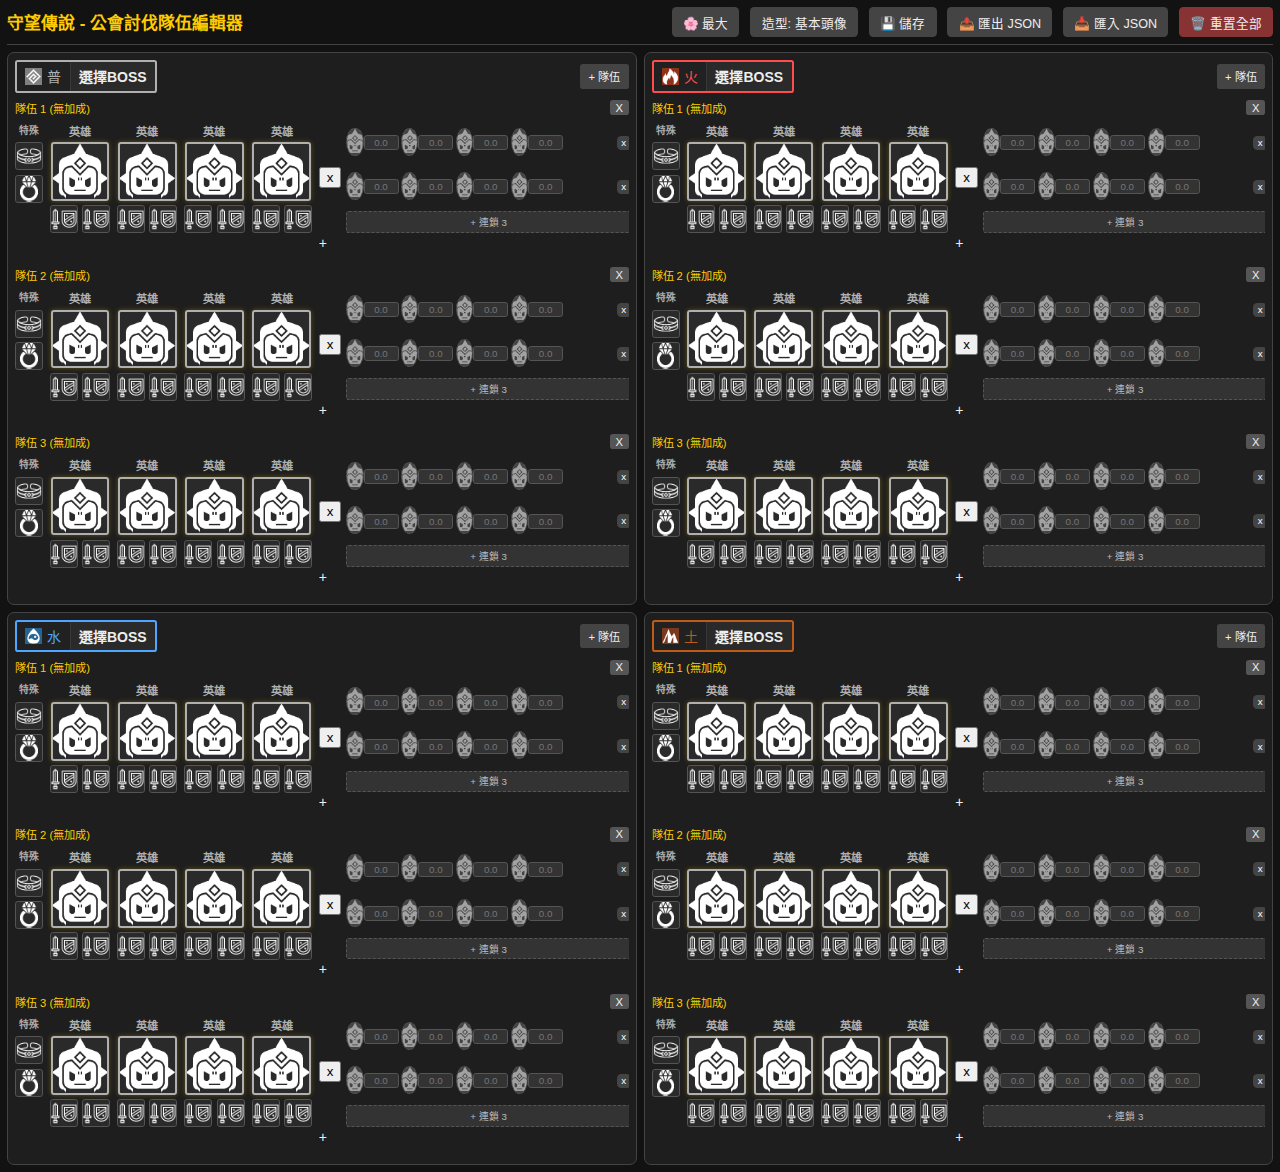
<file: index.html>
<!DOCTYPE html>
<html lang="zh-TW">
<head>
    <meta charset="UTF-8">
    <meta name="viewport" content="width=device-width, initial-scale=1.0">
    <title>守望傳說 - 公會討伐隊伍組成</title>
    <link rel="stylesheet" href="style.css">
</head>
<body>

    <header>
        <h1>守望傳說 - 公會討伐隊伍編輯器</h1>
        <div class="controls">
            <button id="global-state-toggle" class="btn-primary">全部開花: 🌱</button>
            <button id="global-style-toggle" class="btn-primary" onclick="toggleAllHeroStyle()">造型: BASE</button>
            
            <button class="btn-primary" onclick="saveToLocal()">💾 儲存</button>
            <button id="global-export-toggle" class="btn-primary" onclick="exportData()">📤 匯出 JSON</button>
            
            <label class="btn-import">
                📥 匯入 JSON
                <input type="file" accept=".json" onchange="importData(this)" hidden>
            </label>
            
            <button class="btn-danger" onclick="clearAllData()">🗑️ 重置全部</button>
        </div>
    </header>

    <div id="quadrant-container">
        <div class="quadrant" id="q-0">
            <div class="quadrant-header"></div>
            <div class="team-list"></div>
        </div>
        <div class="quadrant" id="q-1">
            <div class="quadrant-header"></div>
            <div class="team-list"></div>
        </div>
        <div class="quadrant" id="q-2">
            <div class="quadrant-header"></div>
            <div class="team-list"></div>
        </div>
        <div class="quadrant" id="q-3">
            <div class="quadrant-header"></div>
            <div class="team-list"></div>
        </div>
    </div>

    <div id="selection-modal" class="modal-overlay">
        <div class="modal-content">
            <span class="modal-close" onclick="closeModal()">&times;</span>

            <div class="modal-header">
                <h2 id="modal-title">選擇項目</h2>
            </div>
            
            <div class="search-bar" id="search-bar">
                <input type="text" id="search-input" class="search-input" placeholder="搜尋名稱 (中/英)...">
                <label class="checkbox-label">
                    <input type="checkbox" id="toggle-exclusive"> 僅顯示專武
                </label>
            </div>

            <div id="tab-container" class="tab-container"></div>

            <button id="btn-clear-slot" class="btn-clear-slot" onclick="clearCurrentSlot()">清除此格</button>

            <div id="grid-content" class="grid-container"></div>
        </div>
    </div>

    <script src="data.js"></script>
    <script src="script.js"></script>
</body>
</html>
</file>
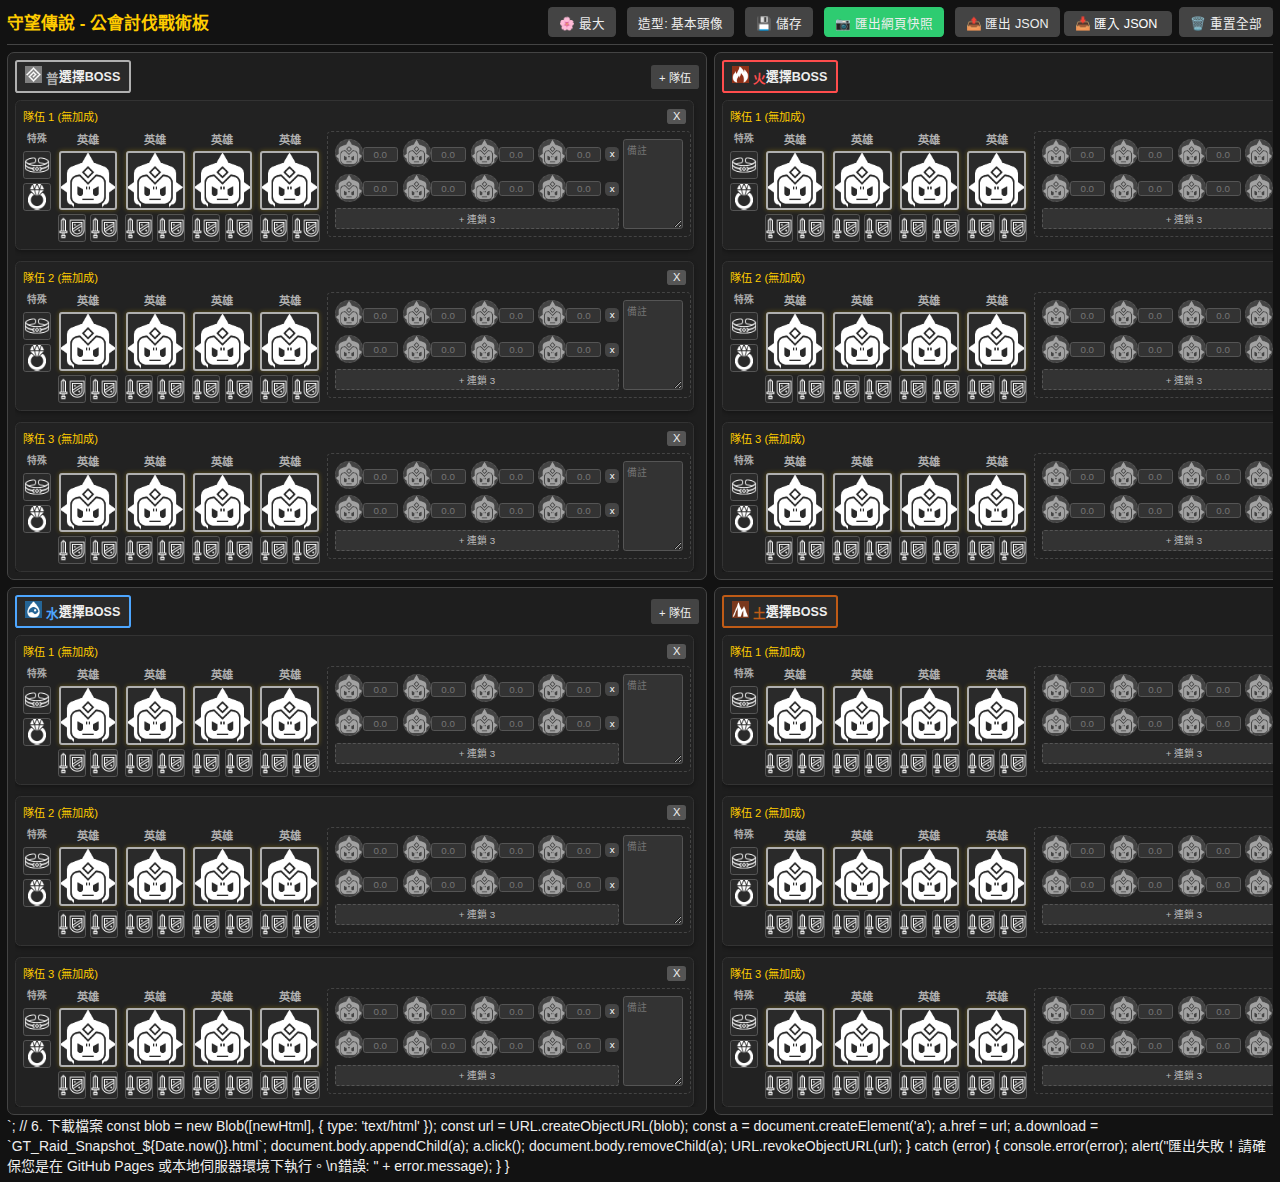
<file: S001.html>
<!DOCTYPE html>
<html lang="zh-TW">
<head>
    <meta charset="UTF-8">
    <meta name="viewport" content="width=device-width, initial-scale=1.0">
    <title>守望傳說戰術板 - 快照 (2025/11/30)</title>
    <style>
        /* style.css */
:root {
    --bg-color: #121212;
    --panel-bg: #1e1e1e;
    --border: #444;
    --accent: #ffcc00;
    --text: #eee;
    --slot-bg: #2a2a2a;

    /* 尺寸定義 */
    --slot-size: 2.0rem;
    --hero-size: 4.2rem;
    --general-slot-size: 4.2rem;
}

html {
    font-size: 14px;
}

@media (min-width: 1600px) {
    html {
        font-size: 16px;
    }
}

@media (max-width: 1000px) {
    html {
        font-size: 12px;
    }
}

body {
    font-family: 'Segoe UI', Tahoma, sans-serif;
    background: var(--bg-color);
    color: var(--text);
    margin: 0;
    padding: 0.5rem;
    min-height: 100vh;
    box-sizing: border-box;
    display: flex;
    flex-direction: column;
}

* {
    box-sizing: border-box;
}

/* Header */
header {
    display: flex;
    justify-content: space-between;
    align-items: center;
    padding-bottom: 0.5rem;
    border-bottom: 1px solid var(--border);
    margin-bottom: 0.5rem;
    flex-shrink: 0;
}

header h1 {
    font-size: 1.2rem;
    color: var(--accent);
    margin: 0;
}

header .controls button,
.btn-danger,
#global-state-toggle {
    background: #444;
    color: var(--text);
    padding: 0.4rem 0.8rem;
    border: none;
    border-radius: 0.3rem;
    cursor: pointer;
    font-size: 0.9rem;
    margin-left: 0.5rem;
    transition: background 0.2s;
}

.header-top {
    display: flex;
    justify-content: space-between;
    align-items: center;
    margin-bottom: 0.5rem;
}

.season-controls {
    display: flex;
    gap: 0.5rem;
    align-items: center;
}

#season-select {
    padding: 0.3rem;
    background: #333;
    color: #fff;
    border: 1px solid #555;
    border-radius: 0.3rem;
    font-size: 1rem;
}

/* 鎖定狀態樣式 */
.quadrant.locked {
    opacity: 0.8;
    pointer-events: none;
    /* 禁止所有點擊 */
    position: relative;
}

.quadrant.locked::after {
    content: "🔒 已鎖定";
    position: absolute;
    top: 50%;
    left: 50%;
    transform: translate(-50%, -50%);
    font-size: 2rem;
    color: rgba(255, 255, 255, 0.3);
    border: 2px solid rgba(255, 255, 255, 0.3);
    padding: 1rem;
    border-radius: 1rem;
    transform: translate(-50%, -50%) rotate(-10deg);
}

/* 預設隊伍列表樣式 */
.preset-item {
    background: #333;
    padding: 0.5rem;
    margin-bottom: 0.5rem;
    border: 1px solid #555;
    border-radius: 0.3rem;
    display: flex;
    justify-content: space-between;
    align-items: center;
    cursor: pointer;
}

.preset-item:hover {
    border-color: var(--accent);
}

.btn-danger {
    background: #883333;
}

.btn-danger:hover {
    background: #aa4444;
}

/* Quadrant Container */
#quadrant-container {
    display: grid;
    grid-template-columns: 1fr 1fr;
    gap: 0.5rem;
    flex-grow: 1;
    overflow-y: auto;
}

/* Quadrant */
.quadrant {
    background: var(--panel-bg);
    border: 1px solid var(--border);
    border-radius: 0.5rem;
    padding: 0.5rem;
    display: flex;
    flex-direction: column;
    overflow: hidden;
    min-width: 700px;
    min-height: 300px;
}

.quadrant-header {
    display: flex;
    justify-content: space-between;
    align-items: center;
    margin-bottom: 0.5rem;
}

.quadrant-header button {
    background: #444;
    color: var(--text);
    border: none;
    padding: 0.3rem 0.6rem;
    border-radius: 0.2rem;
    cursor: pointer;
    font-size: 0.8rem;
}

.boss-display-wrapper {
    background: #2a2a2a;
    padding: 0.3rem 0.6rem;
    border-radius: 0.2rem;
    font-weight: bold;
    font-size: 0.9rem;
    border: 2px solid;
    cursor: pointer;
    display: inline-flex;
}

.boss-info-text {
    display: flex;
    align-items: center;
    gap: 5px;
}

.boss-attr-icon {
    width: 1.2rem;
    height: 1.2rem;
}


/* Team List */
.team-list {
    display: flex;
    flex-direction: column;
    gap: 0.8rem;
    overflow-y: auto;
    padding-right: 5px;
    /* for scrollbar spacing */
}

/* Team Container */
.team-container {
    border: 1px solid #333;
    background: #222;
    padding: 0.5rem;
    border-radius: 0.4rem;
    box-shadow: 0 2px 4px rgba(0, 0, 0, 0.3);
}

.team-header {
    display: flex;
    justify-content: space-between;
    align-items: center;
    margin-bottom: 0.5rem;
}

.team-buff-summary {
    font-size: 0.8rem;
    color: #ffcc00;
    flex-grow: 1;
}

.btn-remove-team {
    background: #555;
    color: var(--text);
    border: none;
    padding: 0.1rem 0.4rem;
    border-radius: 0.2rem;
    cursor: pointer;
    font-size: 0.8rem;
    margin-left: 0.5rem;
}

.team-content {
    display: flex;
    gap: 0.5rem;
}

/* Member Grid (Hero Slots) - 修正：改為水平排列 */
.member-grid {
    display: flex;
    flex-direction: row;
    /* 修正為水平排列 */
    gap: 0.5rem;
    flex-shrink: 0;
    align-items: flex-start;
    /* 確保內容在頂部對齊 */
}

.member-container {
    display: flex;
    flex-direction: column;
    align-items: center;
    position: relative;
}

.hero-name-top {
    font-size: 0.8rem;
    font-weight: bold;
    margin-bottom: 3px;
    height: 1.2rem;
    /* 固定高度防止抖動 */
}

/* --- Hero Slot --- */
.hero-slot {
    width: var(--hero-size);
    height: var(--hero-size);
    border: 2px solid #555;
    cursor: pointer;
    border-radius: 5%;
    background: var(--slot-bg);
    position: relative;
    box-shadow: 0 0 5px rgba(255, 204, 0, 0.3);
}

.hero-slot>img {
    width: 100%;
    height: 100%;
    object-fit: cover;
}


/* --- 屬性圖標修正 (Hero Attribute Badge) --- */
.hero-attribute-badge {
    /* 替換 .hero-element-icon */
    position: absolute;
    bottom: -5px;
    right: -5px;
    width: 33%;
    height: 33%;
    background: rgba(0, 0, 0, 0.8);
    border-radius: 50%;
    border: 2px solid;
    z-index: 5;
    display: flex;
    justify-content: center;
    align-items: center;
}

.hero-attribute-badge-img {
    /* 替換 .hero-element-icon img */
    max-width: 100%;
    max-height: 100%;
    border-radius: 50%;
    object-fit: contain;
}


/* --- Chain Icons (Inside hero-slot) --- */
.hero-chain-icons {
    position: absolute;
    top: 0px;
    left: 0px;
    padding: 0.1rem 0.1rem;
    transform: translate(0%, 0%);
    display: flex;
    align-items: center;
    gap: 2px;
    background: rgba(0, 0, 0, 0.5);
    border-radius: 0.3rem;
    z-index: 10;
}

.hero-chain-icons img {
    /*width: 1.2rem; height: 1.2rem; */
    width: 35%;
    height: 35%;
    object-fit: contain;
}

.hero-chain-icons span {
    color: #fff;
    font-weight: bold;
    font-size: 0.9rem;
}

/* --- Equipment Slots (w1, w2) --- */
.equipment-slots {
    display: flex;
    gap: 0.3rem;
    margin-top: 0.3rem;
}

.slot {
    width: var(--slot-size);
    height: var(--slot-size);
    border: 1px solid #555;
    background: var(--slot-bg);
    border-radius: 0.2rem;
    cursor: pointer;
}

.slot img {
    width: 100%;
    height: 100%;
    object-fit: contain;
}

/* --- Aux Container (Relic, Acc) --- */
.aux-container {
    /* 調整高度以對齊英雄槽位，並將內容垂直放置 */
    display: flex;
    flex-direction: column;
    align-items: center;
    justify-content: flex-start;
}

.aux-container .hero-name-top {
    font-size: 0.7rem;
    color: #999;
}

.general-slots {
    display: grid;
    grid-template-columns: 1fr;
    /* 兩欄，平均分配 */
    grid-template-rows: 0.5fr 0.5fr;
    /* 兩列，平均分配 */
    gap: 0.3rem;
    align-items: center;
    justify-content: center;
}

/* Chain Panels */
.chain-panels-container {
    flex-grow: 1;
    display: flex;
    flex-direction: column;
    gap: 0.5rem;
    position: relative;
}

.chain-set-group {
    border: 1px dashed #444;
    padding: 0.5rem;
    border-radius: 0.3rem;
    position: relative;
    display: flex;
    flex-direction: column;
}

.chain-set-group .btn-remove-chain-set {
    position: absolute;
    top: -8px;
    right: -8px;
    background: #883333;
    color: white;
    border: none;
    border-radius: 50%;
    width: 16px;
    height: 16px;
    font-size: 0.6rem;
    line-height: 1;
    cursor: pointer;
    display: flex;
    justify-content: center;
    align-items: center;
    display: none;
}

.chain-set-content {
    display: flex;
    flex-direction: row;
    gap: 0.3rem;
}

.chain-timing-steps-content {
    display: flex;
    flex-direction: column;
    gap: 0.3rem;
    flex-shrink: 0;
}

.chain-rows-group {
    display: flex;
    flex-direction: column;
    gap: 0.3rem;
    flex-shrink: 0;
}

.chain-steps-row-container {
    display: flex;
    align-items: center;
    gap: 10px;
}

.chain-steps-row {
    display: flex;
    gap: 0.2rem;
    align-items: center;
    flex-grow: 1;
    /* 讓連鎖步驟佔據大部分空間 */
}

.chain-step-item {
    display: flex;
    flex-direction: row;
    align-items: center;
    width: 25%;
    /* 確保 4 個格子平均分佈 */
    flex-shrink: 0;
}

.chain-row-icon {
    width: var(--slot-size);
    height: var(--slot-size);
    border: 1.5px solid;
    border-color: #555;
    border-radius: 50%;
    overflow: hidden;
    cursor: pointer;
    background: var(--slot-bg);
    margin-bottom: 2px;
}

.chain-row-icon img {
    width: 100%;
    height: 100%;
    object-fit: cover;
}

.chain-row-icon.unselected {
    border: 1.5px dashed #555;
    border-color: #555;
    background: #444;
}

.chain-row-icon.unselected img {
    opacity: 0.5;
}

.chain-time-input {
    width: 2.5rem;
    background: #333;
    color: var(--text);
    border: 1px solid #555;
    border-radius: 0.2rem;
    font-size: 0.7rem;
    text-align: center;
    padding: 1px 0;
}

.chain-note-input {
    width: 100%;
    background: #333;
    color: var(--text);
    border: 1px solid #555;
    border-radius: 0.2rem;
    font-size: 0.7rem;
    padding: 3px;
    resize: vertical;
    min-width: 60px;
    min-height: 30px;
}

.btn-add-chain-step {
    background: #333;
    color: #bbb;
    border: 1px dashed #555;
    padding: 0.2rem;
    border-radius: 0.2rem;
    font-size: 0.7rem;
    cursor: pointer;
    transition: background 0.2s;
}

.btn-add-chain-step:hover {
    background: #555;
}

.btn-remove-chain-row {
    background: #444;
    color: white;
    border: none;
    border-radius: 0.3rem;
    width: 1rem;
    height: 1rem;
    font-size: 0.7rem;
    line-height: 1;
    cursor: pointer;
    display: flex;
    justify-content: center;
    align-items: center;
    flex-shrink: 0;
}

.btn-add-chain-set-set {
    position: absolute;
    top: 0;
    right: 0;
    width: 20px;
    height: 20px;
    background: var(--accent);
    color: #222;
    border-radius: 0.2rem;
    display: flex;
    justify-content: center;
    align-items: center;
    font-weight: bold;
    font-size: 1.2rem;
    cursor: pointer;
    transform: translate(50%, -50%);
    z-index: 10;
    display: none;
    /* 已隱藏 */
}


/* Modal */
.modal-overlay {
    position: fixed;
    top: 0;
    left: 0;
    width: 100%;
    height: 100%;
    background: rgba(0, 0, 0, 0.8);
    display: none;
    justify-content: center;
    align-items: center;
    z-index: 1000;
}

.modal-content {
    background: var(--panel-bg);
    padding: 1.5rem;
    border-radius: 0.5rem;
    width: 80%;
    max-width: 900px;
    max-height: 90vh;
    box-shadow: 0 5px 15px rgba(0, 0, 0, 0.5);
    display: flex;
    flex-direction: column;
    position: absolute;
}

.modal-close {
    position: absolute;
    top: 10px;
    right: 10px;
    font-size: 1.5rem;
    color: #aaa;
    cursor: pointer;
}

.modal-close:hover {
    position: absolute;
    top: 10px;
    right: 10px;
    font-size: 1.5rem;
    color: #f00;
    cursor: pointer;
}

.search-bar {
    display: flex;
    align-items: center;
    gap: 10px;
    margin-bottom: 0.5rem;
}

.search-input {
    flex-grow: 1;
    padding: 0.4rem;
    background: #333;
    border: 1px solid #555;
    color: var(--text);
    border-radius: 0.2rem;
    font-size: 0.9rem;
}

.tab-container {
    display: flex;
    flex-wrap: wrap;
    gap: 5px;
    margin-bottom: 0.5rem;
}

.tab-button {
    background: #333;
    color: #aaa;
    border: 1px solid #555;
    padding: 0.3rem 0.6rem;
    border-radius: 0.2rem;
    cursor: pointer;
    font-size: 0.8rem;
    transition: background 0.2s;
}

.tab-button:hover {
    background-color: #444;
    /* 使用您在 :root 中定義的強調色 (#ffcc00) */
    color: #111;
    /* 將文字顏色變深以搭配亮色背景 */
    /* 或者，僅變亮背景 */
    /* background-color: #444; */
}

.tab-button.active {
    background: var(--accent);
    color: #111;
    border-color: var(--accent);
}

.tab-button.active:hover {
    background-color: #ffbb00;
    /* 保持激活狀態的顏色不變或輕微變化 */
    border-color: #ffffff;
}

#grid-content {
    display: grid;
    grid-template-columns: repeat(auto-fill, minmax(10rem, 1fr));
    gap: 0.5rem;
    overflow-y: auto;
    flex-grow: 1;
    padding: 2px;
}

@media (min-width: 700px) {
    #grid-content {
        grid-template-columns: repeat(auto-fill, minmax(7rem, 1fr));
    }
}

@media (min-width: 1000px) {
    #grid-content {
        grid-template-columns: repeat(auto-fill, minmax(6rem, 1fr));
    }
}

.selection-grid-item {
    background: #333;
    border: 1px solid #444;
    height: 10rem;
    cursor: pointer;
    position: relative;
    display: flex;
    flex-direction: column;
    transition: transform 0.1s;
    border-radius: 0.3rem;
    overflow: hidden;
}

.selection-grid-item:hover {
    border-color: var(--accent);
    transform: translateY(-2px);
    z-index: 10;
}

.slot:hover {
    border-color: var(--accent);
    z-index: 10;
}

.hero-slot:hover {
    border-color: var(--accent);
    transform: translateY(1px);
    z-index: 10;
}

.chain-row-icon:hover {
    border-color: var(--accent);
    z-index: 10;
}

.selection-icon-container {
    display: flex;
    justify-content: center;
    align-items: center;
    overflow: hidden;
    padding: 0.3rem;
    background: #222;
    position: relative;
    aspect-ratio: 1 / 1;
    flex-grow: 0;
    flex-shrink: 0;
    /* 確保它不會在 flex-direction: column 中被壓縮 */
}

.selection-icon-container>img:first-child {
    width: 100%;
    height: 100%;
    object-fit: cover;
}


.modal-item-name {
    background: #111;
    font-size: 0.7rem;
    text-align: center;
    padding: 2px;
    color: #fff;
    font-weight: bold;
}

.modal-hero-buff-summary {
    font-size: 0.6rem;
    padding: 3px;
    background: #1a1a1a;
    color: #bbb;
    text-align: left;
    white-space: pre-wrap;
    line-height: 1.2;
    min-height: 2.2rem;
}

.weapon-chain-overlay {
    position: absolute;
    bottom: 0;
    left: 0;
    background: rgba(0, 0, 0, 0.8);
    padding: 2px;
    border-top-right-radius: 0.3rem;
    z-index: 5;
}

.weapon-chain-overlay img {
    width: 1.2rem;
    height: 1.2rem;
    object-fit: contain;
}

.btn-clear-slot {
    background: #555;
    color: var(--text);
    padding: 0.4rem 0.8rem;
    border: none;
    border-radius: 0.3rem;
    cursor: pointer;
    font-size: 0.9rem;
}
    </style>
</head>
<body>
    

    <header>
        <h1>守望傳說 - 公會討伐戰術板</h1>
        <div class="controls">
            <button id="global-state-toggle">🌸 最大</button>
			<button id="global-style-toggle" onclick="toggleAllHeroStyle()">造型: BASE</button>
			
            <button onclick="saveToLocal()">💾 儲存</button>
            <button onclick="exportSnapshot()" style="background:#2ecc71;">📷 匯出網頁快照</button>
            <button onclick="exportData()">📤 匯出 JSON</button>
            <label class="btn-import" style="background:#444; color:#fff; padding:0.4rem 0.8rem; border-radius:0.3rem; cursor:pointer; font-size:0.9rem;">
                📥 匯入 JSON
                <input type="file" accept=".json" onchange="importData(this)" hidden="">
            </label>
            <button onclick="clearAllData()" class="btn-danger">🗑️ 重置全部</button>
        </div>
    </header>

    <div id="quadrant-container">
        <div class="quadrant" id="q-0">
            <div class="quadrant-header">
            <div class="boss-display-wrapper" onclick="openModal(0,0,0,'boss')" style="border-color:#4da6ff">
                <div class="boss-info-text">
                    <img src="./images/attribute/attribute_water.png" class="boss-attr-icon">
                    <span style="color:#4da6ff">水</span>
                    <span>卡門</span>
                </div>
            </div>
            <button onclick="addTeam(0)">+ 隊伍</button>
        </div>
            <div class="team-list">
        <div class="team-container">
            <div class="team-header">
                <div class="team-buff-summary">隊伍 1 (爆擊率+40% | 爆傷+20% | 土屬攻+50% | 遠程+110%)</div>
                <button class="btn-remove-team" onclick="removeTeam(0, 0)">X</button>
            </div>
            <div class="team-content">
                <div class="member-grid">
                    
        <div class="member-container aux-container">
            <div class="hero-name-top" style="color:#aaa">特殊</div>
            <div class="general-slots">
                <div class="slot" onclick="openModal(0,0,4,'relic')"><img src="./images/relics/glass.png"></div>
                <div class="slot" onclick="openModal(0,0,4,'acc')"><img src="./images/accessories/Shadow beast Confining Bracelet.png"></div>
            </div>
        </div>
    
                    
        <div class="member-container hero-container">
            <div class="hero-name-top" style="color:#BF5B16">多彬</div>
            <div class="hero-slot" onclick="openModal(0,0,0,'hero')" style="border-color:#BF5B16">
                <img src="./images/heroes/Dabin_6Star.png">
                <div class="hero-attribute-badge" style="border-color:#BF5B16"><img src="./images/attribute/attribute_earth.png" class="hero-attribute-badge-img"></div> 
                
            <div class="hero-chain-icons">
                <img src="./images/chains/downed.png">
                <span>→</span>
                <img src="./images/chains/airborne.png">
            </div>
            </div>
            <div class="equipment-slots">
                <div class="slot" onclick="openModal(0,0,0,'w1')"><img src="./images/weapons/w079_Heavenly Cannon.png"></div>
                <div class="slot" onclick="openModal(0,0,0,'w2')"><img src="./images/slots/weapon.png"></div>
            </div>
        </div>
    
        <div class="member-container hero-container">
            <div class="hero-name-top" style="color:#BF5B16">亞美莉絲</div>
            <div class="hero-slot" onclick="openModal(0,0,1,'hero')" style="border-color:#BF5B16">
                <img src="./images/heroes/Ameris.png">
                <div class="hero-attribute-badge" style="border-color:#BF5B16"><img src="./images/attribute/attribute_earth.png" class="hero-attribute-badge-img"></div> 
                
            <div class="hero-chain-icons">
                <img src="./images/chains/airborne.png">
                <span>→</span>
                <img src="./images/chains/downed.png">
            </div>
            </div>
            <div class="equipment-slots">
                <div class="slot" onclick="openModal(0,0,1,'w1')"><img src="./images/weapons/w061_Dragon Fang.png"></div>
                <div class="slot" onclick="openModal(0,0,1,'w2')"><img src="./images/slots/weapon.png"></div>
            </div>
        </div>
    
        <div class="member-container hero-container">
            <div class="hero-name-top" style="color:#BF5B16">卡瑪爾</div>
            <div class="hero-slot" onclick="openModal(0,0,2,'hero')" style="border-color:#BF5B16">
                <img src="./images/heroes/Kamael_6Star.png">
                <div class="hero-attribute-badge" style="border-color:#BF5B16"><img src="./images/attribute/attribute_earth.png" class="hero-attribute-badge-img"></div> 
                
            <div class="hero-chain-icons">
                <img src="./images/chains/airborne.png">
                <span>→</span>
                <img src="./images/chains/injured.png">
            </div>
            </div>
            <div class="equipment-slots">
                <div class="slot" onclick="openModal(0,0,2,'w1')"><img src="./images/weapons/w035_Equinox.png"></div>
                <div class="slot" onclick="openModal(0,0,2,'w2')"><img src="./images/slots/weapon.png"></div>
            </div>
        </div>
    
        <div class="member-container hero-container">
            <div class="hero-name-top" style="color:#b0b0b0">銀荷</div>
            <div class="hero-slot" onclick="openModal(0,0,3,'hero')" style="border-color:#b0b0b0">
                <img src="./images/heroes/Eunha_6Star.png">
                <div class="hero-attribute-badge" style="border-color:#b0b0b0"><img src="./images/attribute/attribute_basic.png" class="hero-attribute-badge-img"></div> 
                
            <div class="hero-chain-icons">
                <img src="./images/chains/downed.png">
                <span>→</span>
                <img src="./images/chains/airborne.png">
            </div>
            </div>
            <div class="equipment-slots">
                <div class="slot" onclick="openModal(0,0,3,'w1')"><img src="./images/weapons/w064_Infinite Change.png"></div>
                <div class="slot" onclick="openModal(0,0,3,'w2')"><img src="./images/slots/weapon.png"></div>
            </div>
        </div>
    
                </div>
                <div class="chain-panels-container">
                    
            <div class="chain-set-group set-1">
                <button class="btn-remove-chain-set" onclick="removeChainSet(0, 0, 0)">x</button>
                <div class="chain-set-content">
                    <div class="chain-timing-steps-content">
                        <div class="chain-rows-group">
                            
                <div class="chain-steps-row-container">
                    <div class="chain-steps-row">
                        
                    <div class="chain-step-item">
                        <div class="chain-row-icon " title="多彬" onclick="cycleChainSelection(0, 0, 0, 0, 0)"> 
                            <img src="./images/heroes/Dabin_6Star.png">
                        </div>
                        <input class="chain-time-input" value="秒" placeholder="0.0" onblur="updateChainTime(0, 0, 0, 0, 0, this.value)">
                    </div>
                
                    <div class="chain-step-item">
                        <div class="chain-row-icon " title="亞美莉絲" onclick="cycleChainSelection(0, 0, 0, 0, 1)"> 
                            <img src="./images/heroes/Ameris.png">
                        </div>
                        <input class="chain-time-input" value="LS 1.2" placeholder="0.0" onblur="updateChainTime(0, 0, 0, 0, 1, this.value)">
                    </div>
                
                    <div class="chain-step-item">
                        <div class="chain-row-icon " title="銀荷" onclick="cycleChainSelection(0, 0, 0, 0, 2)"> 
                            <img src="./images/heroes/Eunha_6Star.png">
                        </div>
                        <input class="chain-time-input" value="1.2" placeholder="0.0" onblur="updateChainTime(0, 0, 0, 0, 2, this.value)">
                    </div>
                
                    <div class="chain-step-item">
                        <div class="chain-row-icon " title="卡瑪爾" onclick="cycleChainSelection(0, 0, 0, 0, 3)"> 
                            <img src="./images/heroes/Kamael_6Star.png">
                        </div>
                        <input class="chain-time-input" value="0.7" placeholder="0.0" onblur="updateChainTime(0, 0, 0, 0, 3, this.value)">
                    </div>
                
                    </div>
                    <button class="btn-remove-chain-row" title="刪除此行" onclick="removeChainRow(0, 0, 0, 0)">x</button>
                </div>
            
                <div class="chain-steps-row-container">
                    <div class="chain-steps-row">
                        
                    <div class="chain-step-item">
                        <div class="chain-row-icon " title="多彬" onclick="cycleChainSelection(0, 0, 0, 1, 0)"> 
                            <img src="./images/heroes/Dabin_6Star.png">
                        </div>
                        <input class="chain-time-input" value="0.7" placeholder="0.0" onblur="updateChainTime(0, 0, 0, 1, 0, this.value)">
                    </div>
                
                    <div class="chain-step-item">
                        <div class="chain-row-icon " title="亞美莉絲" onclick="cycleChainSelection(0, 0, 0, 1, 1)"> 
                            <img src="./images/heroes/Ameris.png">
                        </div>
                        <input class="chain-time-input" value="1.3" placeholder="0.0" onblur="updateChainTime(0, 0, 0, 1, 1, this.value)">
                    </div>
                
                    <div class="chain-step-item">
                        <div class="chain-row-icon " title="銀荷" onclick="cycleChainSelection(0, 0, 0, 1, 2)"> 
                            <img src="./images/heroes/Eunha_6Star.png">
                        </div>
                        <input class="chain-time-input" value="1.2" placeholder="0.0" onblur="updateChainTime(0, 0, 0, 1, 2, this.value)">
                    </div>
                
                    <div class="chain-step-item">
                        <div class="chain-row-icon " title="卡瑪爾" onclick="cycleChainSelection(0, 0, 0, 1, 3)"> 
                            <img src="./images/heroes/Kamael_6Star.png">
                        </div>
                        <input class="chain-time-input" value="1.1" placeholder="0.0" onblur="updateChainTime(0, 0, 0, 1, 3, this.value)">
                    </div>
                
                    </div>
                    <button class="btn-remove-chain-row" title="刪除此行" onclick="removeChainRow(0, 0, 0, 1)">x</button>
                </div>
            
                <div class="chain-steps-row-container">
                    <div class="chain-steps-row">
                        
                    <div class="chain-step-item">
                        <div class="chain-row-icon " title="多彬" onclick="cycleChainSelection(0, 0, 0, 2, 0)"> 
                            <img src="./images/heroes/Dabin_6Star.png">
                        </div>
                        <input class="chain-time-input" value="秒" placeholder="0.0" onblur="updateChainTime(0, 0, 0, 2, 0, this.value)">
                    </div>
                
                    <div class="chain-step-item">
                        <div class="chain-row-icon unselected" title="H2 slot" onclick="cycleChainSelection(0, 0, 0, 2, 1)"> 
                            <img src="./images/slots/hero.png">
                        </div>
                        <input class="chain-time-input" value="" placeholder="0.0" onblur="updateChainTime(0, 0, 0, 2, 1, this.value)">
                    </div>
                
                    <div class="chain-step-item">
                        <div class="chain-row-icon unselected" title="H3 slot" onclick="cycleChainSelection(0, 0, 0, 2, 2)"> 
                            <img src="./images/slots/hero.png">
                        </div>
                        <input class="chain-time-input" value="" placeholder="0.0" onblur="updateChainTime(0, 0, 0, 2, 2, this.value)">
                    </div>
                
                    <div class="chain-step-item">
                        <div class="chain-row-icon unselected" title="H4 slot" onclick="cycleChainSelection(0, 0, 0, 2, 3)"> 
                            <img src="./images/slots/hero.png">
                        </div>
                        <input class="chain-time-input" value="" placeholder="0.0" onblur="updateChainTime(0, 0, 0, 2, 3, this.value)">
                    </div>
                
                    </div>
                    <button class="btn-remove-chain-row" title="刪除此行" onclick="removeChainRow(0, 0, 0, 2)">x</button>
                </div>
            
                            
                <button class="btn-add-chain-step" onclick="addChainRow(0, 0, 0)">
                    + 連鎖 4
                </button>
            
                        </div>
                    </div>
                    <textarea class="chain-note-input" placeholder="備註" onblur="updateChainNote(0, 0, 0, this.value)"></textarea>
                </div>
            </div>
        
            <div class="btn-add-chain-set-set" onclick="addChainSet(0, 0)">
                +
            </div>
        
                </div>
            </div>
        </div>
    
        <div class="team-container">
            <div class="team-header">
                <div class="team-buff-summary">隊伍 2 (爆擊率+40% | 爆傷+20% | 遠程+155%)</div>
                <button class="btn-remove-team" onclick="removeTeam(0, 1)">X</button>
            </div>
            <div class="team-content">
                <div class="member-grid">
                    
        <div class="member-container aux-container">
            <div class="hero-name-top" style="color:#aaa">特殊</div>
            <div class="general-slots">
                <div class="slot" onclick="openModal(0,1,4,'relic')"><img src="./images/relics/book.png"></div>
                <div class="slot" onclick="openModal(0,1,4,'acc')"><img src="./images/accessories/Shadow beast Confining Bracelet.png"></div>
            </div>
        </div>
    
                    
        <div class="member-container hero-container">
            <div class="hero-name-top" style="color:#BF5B16">多彬</div>
            <div class="hero-slot" onclick="openModal(0,1,0,'hero')" style="border-color:#BF5B16">
                <img src="./images/heroes/Dabin_6Star.png">
                <div class="hero-attribute-badge" style="border-color:#BF5B16"><img src="./images/attribute/attribute_earth.png" class="hero-attribute-badge-img"></div> 
                
            <div class="hero-chain-icons">
                <img src="./images/chains/downed.png">
                <span>→</span>
                <img src="./images/chains/airborne.png">
            </div>
            </div>
            <div class="equipment-slots">
                <div class="slot" onclick="openModal(0,1,0,'w1')"><img src="./images/weapons/w079_Heavenly Cannon.png"></div>
                <div class="slot" onclick="openModal(0,1,0,'w2')"><img src="./images/slots/weapon.png"></div>
            </div>
        </div>
    
        <div class="member-container hero-container">
            <div class="hero-name-top" style="color:#BF5B16">蒂尼亞</div>
            <div class="hero-slot" onclick="openModal(0,1,1,'hero')" style="border-color:#BF5B16">
                <img src="./images/heroes/Tinia.png">
                <div class="hero-attribute-badge" style="border-color:#BF5B16"><img src="./images/attribute/attribute_earth.png" class="hero-attribute-badge-img"></div> 
                
            <div class="hero-chain-icons">
                <img src="./images/chains/injured.png">
                <span>→</span>
                <img src="./images/chains/airborne.png">
            </div>
            </div>
            <div class="equipment-slots">
                <div class="slot" onclick="openModal(0,1,1,'w1')"><img src="./images/weapons/w010_Sarnga.png"></div>
                <div class="slot" onclick="openModal(0,1,1,'w2')"><img src="./images/slots/weapon.png"></div>
            </div>
        </div>
    
        <div class="member-container hero-container">
            <div class="hero-name-top" style="color:#BF5B16">卡瑪爾</div>
            <div class="hero-slot" onclick="openModal(0,1,2,'hero')" style="border-color:#BF5B16">
                <img src="./images/heroes/Kamael_6Star.png">
                <div class="hero-attribute-badge" style="border-color:#BF5B16"><img src="./images/attribute/attribute_earth.png" class="hero-attribute-badge-img"></div> 
                
            <div class="hero-chain-icons">
                <img src="./images/chains/airborne.png">
                <span>→</span>
                <img src="./images/chains/injured.png">
            </div>
            </div>
            <div class="equipment-slots">
                <div class="slot" onclick="openModal(0,1,2,'w1')"><img src="./images/weapons/w035_Equinox.png"></div>
                <div class="slot" onclick="openModal(0,1,2,'w2')"><img src="./images/slots/weapon.png"></div>
            </div>
        </div>
    
        <div class="member-container hero-container">
            <div class="hero-name-top" style="color:#4da6ff">安德拉斯</div>
            <div class="hero-slot" onclick="openModal(0,1,3,'hero')" style="border-color:#4da6ff">
                <img src="./images/heroes/Andras.png">
                <div class="hero-attribute-badge" style="border-color:#4da6ff"><img src="./images/attribute/attribute_water.png" class="hero-attribute-badge-img"></div> 
                
            <div class="hero-chain-icons">
                <img src="./images/chains/all.png">
                <span>→</span>
                <img src="./images/chains/downed.png">
            </div>
            </div>
            <div class="equipment-slots">
                <div class="slot" onclick="openModal(0,1,3,'w1')"><img src="./images/weapons/w035_Equinox.png"></div>
                <div class="slot" onclick="openModal(0,1,3,'w2')"><img src="./images/slots/weapon.png"></div>
            </div>
        </div>
    
                </div>
                <div class="chain-panels-container">
                    
            <div class="chain-set-group set-1">
                <button class="btn-remove-chain-set" onclick="removeChainSet(0, 1, 0)">x</button>
                <div class="chain-set-content">
                    <div class="chain-timing-steps-content">
                        <div class="chain-rows-group">
                            
                <div class="chain-steps-row-container">
                    <div class="chain-steps-row">
                        
                    <div class="chain-step-item">
                        <div class="chain-row-icon " title="多彬" onclick="cycleChainSelection(0, 1, 0, 0, 0)"> 
                            <img src="./images/heroes/Dabin_6Star.png">
                        </div>
                        <input class="chain-time-input" value="秒" placeholder="0.0" onblur="updateChainTime(0, 1, 0, 0, 0, this.value)">
                    </div>
                
                    <div class="chain-step-item">
                        <div class="chain-row-icon " title="卡瑪爾" onclick="cycleChainSelection(0, 1, 0, 0, 1)"> 
                            <img src="./images/heroes/Kamael_6Star.png">
                        </div>
                        <input class="chain-time-input" value="LS 1.2" placeholder="0.0" onblur="updateChainTime(0, 1, 0, 0, 1, this.value)">
                    </div>
                
                    <div class="chain-step-item">
                        <div class="chain-row-icon " title="蒂尼亞" onclick="cycleChainSelection(0, 1, 0, 0, 2)"> 
                            <img src="./images/heroes/Tinia.png">
                        </div>
                        <input class="chain-time-input" value="0.7" placeholder="0.0" onblur="updateChainTime(0, 1, 0, 0, 2, this.value)">
                    </div>
                
                    <div class="chain-step-item">
                        <div class="chain-row-icon " title="安德拉斯" onclick="cycleChainSelection(0, 1, 0, 0, 3)"> 
                            <img src="./images/heroes/Andras.png">
                        </div>
                        <input class="chain-time-input" value="1.4" placeholder="0.0" onblur="updateChainTime(0, 1, 0, 0, 3, this.value)">
                    </div>
                
                    </div>
                    <button class="btn-remove-chain-row" title="刪除此行" onclick="removeChainRow(0, 1, 0, 0)">x</button>
                </div>
            
                <div class="chain-steps-row-container">
                    <div class="chain-steps-row">
                        
                    <div class="chain-step-item">
                        <div class="chain-row-icon " title="多彬" onclick="cycleChainSelection(0, 1, 0, 1, 0)"> 
                            <img src="./images/heroes/Dabin_6Star.png">
                        </div>
                        <input class="chain-time-input" value="秒" placeholder="0.0" onblur="updateChainTime(0, 1, 0, 1, 0, this.value)">
                    </div>
                
                    <div class="chain-step-item">
                        <div class="chain-row-icon " title="卡瑪爾" onclick="cycleChainSelection(0, 1, 0, 1, 1)"> 
                            <img src="./images/heroes/Kamael_6Star.png">
                        </div>
                        <input class="chain-time-input" value="1.2" placeholder="0.0" onblur="updateChainTime(0, 1, 0, 1, 1, this.value)">
                    </div>
                
                    <div class="chain-step-item">
                        <div class="chain-row-icon " title="蒂尼亞" onclick="cycleChainSelection(0, 1, 0, 1, 2)"> 
                            <img src="./images/heroes/Tinia.png">
                        </div>
                        <input class="chain-time-input" value="0.9" placeholder="0.0" onblur="updateChainTime(0, 1, 0, 1, 2, this.value)">
                    </div>
                
                    <div class="chain-step-item">
                        <div class="chain-row-icon " title="安德拉斯" onclick="cycleChainSelection(0, 1, 0, 1, 3)"> 
                            <img src="./images/heroes/Andras.png">
                        </div>
                        <input class="chain-time-input" value="0.1" placeholder="0.0" onblur="updateChainTime(0, 1, 0, 1, 3, this.value)">
                    </div>
                
                    </div>
                    <button class="btn-remove-chain-row" title="刪除此行" onclick="removeChainRow(0, 1, 0, 1)">x</button>
                </div>
            
                <div class="chain-steps-row-container">
                    <div class="chain-steps-row">
                        
                    <div class="chain-step-item">
                        <div class="chain-row-icon " title="多彬" onclick="cycleChainSelection(0, 1, 0, 2, 0)"> 
                            <img src="./images/heroes/Dabin_6Star.png">
                        </div>
                        <input class="chain-time-input" value="秒" placeholder="0.0" onblur="updateChainTime(0, 1, 0, 2, 0, this.value)">
                    </div>
                
                    <div class="chain-step-item">
                        <div class="chain-row-icon unselected" title="H2 slot" onclick="cycleChainSelection(0, 1, 0, 2, 1)"> 
                            <img src="./images/slots/hero.png">
                        </div>
                        <input class="chain-time-input" value="" placeholder="0.0" onblur="updateChainTime(0, 1, 0, 2, 1, this.value)">
                    </div>
                
                    <div class="chain-step-item">
                        <div class="chain-row-icon unselected" title="H3 slot" onclick="cycleChainSelection(0, 1, 0, 2, 2)"> 
                            <img src="./images/slots/hero.png">
                        </div>
                        <input class="chain-time-input" value="" placeholder="0.0" onblur="updateChainTime(0, 1, 0, 2, 2, this.value)">
                    </div>
                
                    <div class="chain-step-item">
                        <div class="chain-row-icon unselected" title="H4 slot" onclick="cycleChainSelection(0, 1, 0, 2, 3)"> 
                            <img src="./images/slots/hero.png">
                        </div>
                        <input class="chain-time-input" value="" placeholder="0.0" onblur="updateChainTime(0, 1, 0, 2, 3, this.value)">
                    </div>
                
                    </div>
                    <button class="btn-remove-chain-row" title="刪除此行" onclick="removeChainRow(0, 1, 0, 2)">x</button>
                </div>
            
                            
                <button class="btn-add-chain-step" onclick="addChainRow(0, 1, 0)">
                    + 連鎖 4
                </button>
            
                        </div>
                    </div>
                    <textarea class="chain-note-input" placeholder="備註" onblur="updateChainNote(0, 1, 0, this.value)"></textarea>
                </div>
            </div>
        
            <div class="btn-add-chain-set-set" onclick="addChainSet(0, 1)">
                +
            </div>
        
                </div>
            </div>
        </div>
    
        <div class="team-container">
            <div class="team-header">
                <div class="team-buff-summary">隊伍 3 (近戰+105% | 爆擊率+40% | 土屬攻+50%)</div>
                <button class="btn-remove-team" onclick="removeTeam(0, 2)">X</button>
            </div>
            <div class="team-content">
                <div class="member-grid">
                    
        <div class="member-container aux-container">
            <div class="hero-name-top" style="color:#aaa">特殊</div>
            <div class="general-slots">
                <div class="slot" onclick="openModal(0,2,4,'relic')"><img src="./images/relics/book.png"></div>
                <div class="slot" onclick="openModal(0,2,4,'acc')"><img src="./images/accessories/Shadow beast Confining Bracelet.png"></div>
            </div>
        </div>
    
                    
        <div class="member-container hero-container">
            <div class="hero-name-top" style="color:#BF5B16">小滿</div>
            <div class="hero-slot" onclick="openModal(0,2,0,'hero')" style="border-color:#BF5B16">
                <img src="./images/heroes/Xiaoman_6Star.png">
                <div class="hero-attribute-badge" style="border-color:#BF5B16"><img src="./images/attribute/attribute_earth.png" class="hero-attribute-badge-img"></div> 
                
            <div class="hero-chain-icons">
                <img src="./images/chains/downed.png">
                <span>→</span>
                <img src="./images/chains/injured.png">
            </div>
            </div>
            <div class="equipment-slots">
                <div class="slot" onclick="openModal(0,2,0,'w1')"><img src="./images/weapons/w091_Unstoppable Momentum.png"></div>
                <div class="slot" onclick="openModal(0,2,0,'w2')"><img src="./images/slots/weapon.png"></div>
            </div>
        </div>
    
        <div class="member-container hero-container">
            <div class="hero-name-top" style="color:#BF5B16">芭莉</div>
            <div class="hero-slot" onclick="openModal(0,2,1,'hero')" style="border-color:#BF5B16">
                <img src="./images/heroes/Bari.png">
                <div class="hero-attribute-badge" style="border-color:#BF5B16"><img src="./images/attribute/attribute_earth.png" class="hero-attribute-badge-img"></div> 
                
            <div class="hero-chain-icons">
                <img src="./images/chains/airborne.png">
                <span>→</span>
                <img src="./images/chains/downed.png">
            </div>
            </div>
            <div class="equipment-slots">
                <div class="slot" onclick="openModal(0,2,1,'w1')"><img src="./images/weapons/w006_ex2_Pino.png"></div>
                <div class="slot" onclick="openModal(0,2,1,'w2')"><img src="./images/slots/weapon.png"></div>
            </div>
        </div>
    
        <div class="member-container hero-container">
            <div class="hero-name-top" style="color:#BF5B16">魯</div>
            <div class="hero-slot" onclick="openModal(0,2,2,'hero')" style="border-color:#BF5B16">
                <img src="./images/heroes/Rue.png">
                <div class="hero-attribute-badge" style="border-color:#BF5B16"><img src="./images/attribute/attribute_earth.png" class="hero-attribute-badge-img"></div> 
                
            <div class="hero-chain-icons">
                <img src="./images/chains/all.png">
                <span>→</span>
                <img src="./images/chains/downed.png">
            </div>
            </div>
            <div class="equipment-slots">
                <div class="slot" onclick="openModal(0,2,2,'w1')"><img src="./images/weapons/w020_ex2_Nightmare.png"></div>
                <div class="slot" onclick="openModal(0,2,2,'w2')"><img src="./images/slots/weapon.png"></div>
            </div>
        </div>
    
        <div class="member-container hero-container">
            <div class="hero-name-top" style="color:#BF5B16">塔莎</div>
            <div class="hero-slot" onclick="openModal(0,2,3,'hero')" style="border-color:#BF5B16">
                <img src="./images/heroes/Tasha.png">
                <div class="hero-attribute-badge" style="border-color:#BF5B16"><img src="./images/attribute/attribute_earth.png" class="hero-attribute-badge-img"></div> 
                
            <div class="hero-chain-icons">
                <img src="./images/chains/downed.png">
                <span>→</span>
                <img src="./images/chains/airborne.png">
            </div>
            </div>
            <div class="equipment-slots">
                <div class="slot" onclick="openModal(0,2,3,'w1')"><img src="./images/weapons/w086_Jade Spear of Exorcism.png"></div>
                <div class="slot" onclick="openModal(0,2,3,'w2')"><img src="./images/slots/weapon.png"></div>
            </div>
        </div>
    
                </div>
                <div class="chain-panels-container">
                    
            <div class="chain-set-group set-1">
                <button class="btn-remove-chain-set" onclick="removeChainSet(0, 2, 0)">x</button>
                <div class="chain-set-content">
                    <div class="chain-timing-steps-content">
                        <div class="chain-rows-group">
                            
                <div class="chain-steps-row-container">
                    <div class="chain-steps-row">
                        
                    <div class="chain-step-item">
                        <div class="chain-row-icon " title="小滿" onclick="cycleChainSelection(0, 2, 0, 0, 0)"> 
                            <img src="./images/heroes/Xiaoman_6Star.png">
                        </div>
                        <input class="chain-time-input" value="1.2" placeholder="0.0" onblur="updateChainTime(0, 2, 0, 0, 0, this.value)">
                    </div>
                
                    <div class="chain-step-item">
                        <div class="chain-row-icon " title="魯" onclick="cycleChainSelection(0, 2, 0, 0, 1)"> 
                            <img src="./images/heroes/Rue.png">
                        </div>
                        <input class="chain-time-input" value="1.0 LS" placeholder="0.0" onblur="updateChainTime(0, 2, 0, 0, 1, this.value)">
                    </div>
                
                    <div class="chain-step-item">
                        <div class="chain-row-icon " title="芭莉" onclick="cycleChainSelection(0, 2, 0, 0, 2)"> 
                            <img src="./images/heroes/Bari.png">
                        </div>
                        <input class="chain-time-input" value="1.4" placeholder="0.0" onblur="updateChainTime(0, 2, 0, 0, 2, this.value)">
                    </div>
                
                    <div class="chain-step-item">
                        <div class="chain-row-icon " title="塔莎" onclick="cycleChainSelection(0, 2, 0, 0, 3)"> 
                            <img src="./images/heroes/Tasha.png">
                        </div>
                        <input class="chain-time-input" value="1.3" placeholder="0.0" onblur="updateChainTime(0, 2, 0, 0, 3, this.value)">
                    </div>
                
                    </div>
                    <button class="btn-remove-chain-row" title="刪除此行" onclick="removeChainRow(0, 2, 0, 0)">x</button>
                </div>
            
                <div class="chain-steps-row-container">
                    <div class="chain-steps-row">
                        
                    <div class="chain-step-item">
                        <div class="chain-row-icon " title="小滿" onclick="cycleChainSelection(0, 2, 0, 1, 0)"> 
                            <img src="./images/heroes/Xiaoman_6Star.png">
                        </div>
                        <input class="chain-time-input" value="1.2" placeholder="0.0" onblur="updateChainTime(0, 2, 0, 1, 0, this.value)">
                    </div>
                
                    <div class="chain-step-item">
                        <div class="chain-row-icon " title="魯" onclick="cycleChainSelection(0, 2, 0, 1, 1)"> 
                            <img src="./images/heroes/Rue.png">
                        </div>
                        <input class="chain-time-input" value="1.0" placeholder="0.0" onblur="updateChainTime(0, 2, 0, 1, 1, this.value)">
                    </div>
                
                    <div class="chain-step-item">
                        <div class="chain-row-icon " title="芭莉" onclick="cycleChainSelection(0, 2, 0, 1, 2)"> 
                            <img src="./images/heroes/Bari.png">
                        </div>
                        <input class="chain-time-input" value="1.4" placeholder="0.0" onblur="updateChainTime(0, 2, 0, 1, 2, this.value)">
                    </div>
                
                    <div class="chain-step-item">
                        <div class="chain-row-icon " title="塔莎" onclick="cycleChainSelection(0, 2, 0, 1, 3)"> 
                            <img src="./images/heroes/Tasha.png">
                        </div>
                        <input class="chain-time-input" value="1.3" placeholder="0.0" onblur="updateChainTime(0, 2, 0, 1, 3, this.value)">
                    </div>
                
                    </div>
                    <button class="btn-remove-chain-row" title="刪除此行" onclick="removeChainRow(0, 2, 0, 1)">x</button>
                </div>
            
                            
                <button class="btn-add-chain-step" onclick="addChainRow(0, 2, 0)">
                    + 連鎖 3
                </button>
            
                        </div>
                    </div>
                    <textarea class="chain-note-input" placeholder="備註" onblur="updateChainNote(0, 2, 0, this.value)"></textarea>
                </div>
            </div>
        
            <div class="btn-add-chain-set-set" onclick="addChainSet(0, 2)">
                +
            </div>
        
                </div>
            </div>
        </div>
    </div>
        </div>
        <div class="quadrant" id="q-1">
            <div class="quadrant-header">
            <div class="boss-display-wrapper" onclick="openModal(1,0,0,'boss')" style="border-color:#ffcc00">
                <div class="boss-info-text">
                    <img src="./images/attribute/attribute_light.png" class="boss-attr-icon">
                    <span style="color:#ffcc00">光</span>
                    <span>蚊子</span>
                </div>
            </div>
            <button onclick="addTeam(1)">+ 隊伍</button>
        </div>
            <div class="team-list">
        <div class="team-container">
            <div class="team-header">
                <div class="team-buff-summary">隊伍 1 (普屬攻+109% | 遠程+55% | 爆傷+100%)</div>
                <button class="btn-remove-team" onclick="removeTeam(1, 0)">X</button>
            </div>
            <div class="team-content">
                <div class="member-grid">
                    
        <div class="member-container aux-container">
            <div class="hero-name-top" style="color:#aaa">特殊</div>
            <div class="general-slots">
                <div class="slot" onclick="openModal(1,0,4,'relic')"><img src="./images/relics/glass.png"></div>
                <div class="slot" onclick="openModal(1,0,4,'acc')"><img src="./images/accessories/Shadow beast Confining Bracelet.png"></div>
            </div>
        </div>
    
                    
        <div class="member-container hero-container">
            <div class="hero-name-top" style="color:#b0b0b0">女騎士</div>
            <div class="hero-slot" onclick="openModal(1,0,0,'hero')" style="border-color:#b0b0b0">
                <img src="./images/heroes/Female Knight_6Star.png">
                <div class="hero-attribute-badge" style="border-color:#b0b0b0"><img src="./images/attribute/attribute_basic.png" class="hero-attribute-badge-img"></div> 
                
            <div class="hero-chain-icons">
                <img src="./images/chains/airborne.png">
                <span>→</span>
                <img src="./images/chains/downed.png">
            </div>
            </div>
            <div class="equipment-slots">
                <div class="slot" onclick="openModal(1,0,0,'w1')"><img src="./images/weapons/w101_ex2_Libera Type.B.png"></div>
                <div class="slot" onclick="openModal(1,0,0,'w2')"><img src="./images/slots/weapon.png"></div>
            </div>
        </div>
    
        <div class="member-container hero-container">
            <div class="hero-name-top" style="color:#b0b0b0">偶像伊娃</div>
            <div class="hero-slot" onclick="openModal(1,0,1,'hero')" style="border-color:#b0b0b0">
                <img src="./images/heroes/IdolCaptain Eva_6Star.png">
                <div class="hero-attribute-badge" style="border-color:#b0b0b0"><img src="./images/attribute/attribute_basic.png" class="hero-attribute-badge-img"></div> 
                
            <div class="hero-chain-icons">
                <img src="./images/chains/all.png">
                <span>→</span>
                <img src="./images/chains/downed.png">
            </div>
            </div>
            <div class="equipment-slots">
                <div class="slot" onclick="openModal(1,0,1,'w1')"><img src="./images/weapons/w005_Angel Voice.png"></div>
                <div class="slot" onclick="openModal(1,0,1,'w2')"><img src="./images/slots/weapon.png"></div>
            </div>
        </div>
    
        <div class="member-container hero-container">
            <div class="hero-name-top" style="color:#b0b0b0">銀荷</div>
            <div class="hero-slot" onclick="openModal(1,0,2,'hero')" style="border-color:#b0b0b0">
                <img src="./images/heroes/Eunha_6Star.png">
                <div class="hero-attribute-badge" style="border-color:#b0b0b0"><img src="./images/attribute/attribute_basic.png" class="hero-attribute-badge-img"></div> 
                
            <div class="hero-chain-icons">
                <img src="./images/chains/downed.png">
                <span>→</span>
                <img src="./images/chains/airborne.png">
            </div>
            </div>
            <div class="equipment-slots">
                <div class="slot" onclick="openModal(1,0,2,'w1')"><img src="./images/weapons/w064_Infinite Change.png"></div>
                <div class="slot" onclick="openModal(1,0,2,'w2')"><img src="./images/slots/weapon.png"></div>
            </div>
        </div>
    
        <div class="member-container hero-container">
            <div class="hero-name-top" style="color:#b0b0b0">亞美莉絲</div>
            <div class="hero-slot" onclick="openModal(1,0,3,'hero')" style="border-color:#b0b0b0">
                <img src="./images/heroes/Ameris_Chocolate Collector.png">
                <div class="hero-attribute-badge" style="border-color:#b0b0b0"><img src="./images/attribute/attribute_basic.png" class="hero-attribute-badge-img"></div> 
                
            <div class="hero-chain-icons">
                <img src="./images/chains/downed.png">
                <span>→</span>
                <img src="./images/chains/injured.png">
            </div>
            </div>
            <div class="equipment-slots">
                <div class="slot" onclick="openModal(1,0,3,'w1')"><img src="./images/weapons/w087_Sweet Radar.png"></div>
                <div class="slot" onclick="openModal(1,0,3,'w2')"><img src="./images/slots/weapon.png"></div>
            </div>
        </div>
    
                </div>
                <div class="chain-panels-container">
                    
            <div class="chain-set-group set-1">
                <button class="btn-remove-chain-set" onclick="removeChainSet(1, 0, 0)">x</button>
                <div class="chain-set-content">
                    <div class="chain-timing-steps-content">
                        <div class="chain-rows-group">
                            
                <div class="chain-steps-row-container">
                    <div class="chain-steps-row">
                        
                    <div class="chain-step-item">
                        <div class="chain-row-icon " title="偶像伊娃" onclick="cycleChainSelection(1, 0, 0, 0, 0)"> 
                            <img src="./images/heroes/IdolCaptain Eva_6Star.png">
                        </div>
                        <input class="chain-time-input" value="0.3" placeholder="0.0" onblur="updateChainTime(1, 0, 0, 0, 0, this.value)">
                    </div>
                
                    <div class="chain-step-item">
                        <div class="chain-row-icon " title="銀荷" onclick="cycleChainSelection(1, 0, 0, 0, 1)"> 
                            <img src="./images/heroes/Eunha_6Star.png">
                        </div>
                        <input class="chain-time-input" value="2.2 LS" placeholder="0.0" onblur="updateChainTime(1, 0, 0, 0, 1, this.value)">
                    </div>
                
                    <div class="chain-step-item">
                        <div class="chain-row-icon " title="女騎士" onclick="cycleChainSelection(1, 0, 0, 0, 2)"> 
                            <img src="./images/heroes/Female Knight_6Star.png">
                        </div>
                        <input class="chain-time-input" value="0.4" placeholder="0.0" onblur="updateChainTime(1, 0, 0, 0, 2, this.value)">
                    </div>
                
                    <div class="chain-step-item">
                        <div class="chain-row-icon " title="亞美莉絲" onclick="cycleChainSelection(1, 0, 0, 0, 3)"> 
                            <img src="./images/heroes/Ameris_Chocolate Collector.png">
                        </div>
                        <input class="chain-time-input" value="1.3" placeholder="0.0" onblur="updateChainTime(1, 0, 0, 0, 3, this.value)">
                    </div>
                
                    </div>
                    <button class="btn-remove-chain-row" title="刪除此行" onclick="removeChainRow(1, 0, 0, 0)">x</button>
                </div>
            
                <div class="chain-steps-row-container">
                    <div class="chain-steps-row">
                        
                    <div class="chain-step-item">
                        <div class="chain-row-icon " title="偶像伊娃" onclick="cycleChainSelection(1, 0, 0, 1, 0)"> 
                            <img src="./images/heroes/IdolCaptain Eva_6Star.png">
                        </div>
                        <input class="chain-time-input" value="0.5" placeholder="0.0" onblur="updateChainTime(1, 0, 0, 1, 0, this.value)">
                    </div>
                
                    <div class="chain-step-item">
                        <div class="chain-row-icon " title="銀荷" onclick="cycleChainSelection(1, 0, 0, 1, 1)"> 
                            <img src="./images/heroes/Eunha_6Star.png">
                        </div>
                        <input class="chain-time-input" value="1.0" placeholder="0.0" onblur="updateChainTime(1, 0, 0, 1, 1, this.value)">
                    </div>
                
                    <div class="chain-step-item">
                        <div class="chain-row-icon " title="女騎士" onclick="cycleChainSelection(1, 0, 0, 1, 2)"> 
                            <img src="./images/heroes/Female Knight_6Star.png">
                        </div>
                        <input class="chain-time-input" value="0.6" placeholder="0.0" onblur="updateChainTime(1, 0, 0, 1, 2, this.value)">
                    </div>
                
                    <div class="chain-step-item">
                        <div class="chain-row-icon " title="亞美莉絲" onclick="cycleChainSelection(1, 0, 0, 1, 3)"> 
                            <img src="./images/heroes/Ameris_Chocolate Collector.png">
                        </div>
                        <input class="chain-time-input" value="1.3" placeholder="0.0" onblur="updateChainTime(1, 0, 0, 1, 3, this.value)">
                    </div>
                
                    </div>
                    <button class="btn-remove-chain-row" title="刪除此行" onclick="removeChainRow(1, 0, 0, 1)">x</button>
                </div>
            
                <div class="chain-steps-row-container">
                    <div class="chain-steps-row">
                        
                    <div class="chain-step-item">
                        <div class="chain-row-icon unselected" title="H1 slot" onclick="cycleChainSelection(1, 0, 0, 2, 0)"> 
                            <img src="./images/slots/hero.png">
                        </div>
                        <input class="chain-time-input" value="" placeholder="0.0" onblur="updateChainTime(1, 0, 0, 2, 0, this.value)">
                    </div>
                
                    <div class="chain-step-item">
                        <div class="chain-row-icon unselected" title="H2 slot" onclick="cycleChainSelection(1, 0, 0, 2, 1)"> 
                            <img src="./images/slots/hero.png">
                        </div>
                        <input class="chain-time-input" value="" placeholder="0.0" onblur="updateChainTime(1, 0, 0, 2, 1, this.value)">
                    </div>
                
                    <div class="chain-step-item">
                        <div class="chain-row-icon unselected" title="H3 slot" onclick="cycleChainSelection(1, 0, 0, 2, 2)"> 
                            <img src="./images/slots/hero.png">
                        </div>
                        <input class="chain-time-input" value="" placeholder="0.0" onblur="updateChainTime(1, 0, 0, 2, 2, this.value)">
                    </div>
                
                    <div class="chain-step-item">
                        <div class="chain-row-icon unselected" title="H4 slot" onclick="cycleChainSelection(1, 0, 0, 2, 3)"> 
                            <img src="./images/slots/hero.png">
                        </div>
                        <input class="chain-time-input" value="" placeholder="0.0" onblur="updateChainTime(1, 0, 0, 2, 3, this.value)">
                    </div>
                
                    </div>
                    <button class="btn-remove-chain-row" title="刪除此行" onclick="removeChainRow(1, 0, 0, 2)">x</button>
                </div>
            
                            
                <button class="btn-add-chain-step" onclick="addChainRow(1, 0, 0)">
                    + 連鎖 4
                </button>
            
                        </div>
                    </div>
                    <textarea class="chain-note-input" placeholder="備註" onblur="updateChainNote(1, 0, 0, this.value)"></textarea>
                </div>
            </div>
        
            <div class="btn-add-chain-set-set" onclick="addChainSet(1, 0)">
                +
            </div>
        
                </div>
            </div>
        </div>
    
        <div class="team-container">
            <div class="team-header">
                <div class="team-buff-summary">隊伍 2 (普屬攻+109% | 遠程+105%)</div>
                <button class="btn-remove-team" onclick="removeTeam(1, 1)">X</button>
            </div>
            <div class="team-content">
                <div class="member-grid">
                    
        <div class="member-container aux-container">
            <div class="hero-name-top" style="color:#aaa">特殊</div>
            <div class="general-slots">
                <div class="slot" onclick="openModal(1,1,4,'relic')"><img src="./images/relics/glass.png"></div>
                <div class="slot" onclick="openModal(1,1,4,'acc')"><img src="./images/accessories/Shadow beast Confining Bracelet.png"></div>
            </div>
        </div>
    
                    
        <div class="member-container hero-container">
            <div class="hero-name-top" style="color:#b0b0b0">女騎士</div>
            <div class="hero-slot" onclick="openModal(1,1,0,'hero')" style="border-color:#b0b0b0">
                <img src="./images/heroes/Female Knight_6Star.png">
                <div class="hero-attribute-badge" style="border-color:#b0b0b0"><img src="./images/attribute/attribute_basic.png" class="hero-attribute-badge-img"></div> 
                
            <div class="hero-chain-icons">
                <img src="./images/chains/airborne.png">
                <span>→</span>
                <img src="./images/chains/downed.png">
            </div>
            </div>
            <div class="equipment-slots">
                <div class="slot" onclick="openModal(1,1,0,'w1')"><img src="./images/weapons/w101_ex2_Libera Type.B.png"></div>
                <div class="slot" onclick="openModal(1,1,0,'w2')"><img src="./images/slots/weapon.png"></div>
            </div>
        </div>
    
        <div class="member-container hero-container">
            <div class="hero-name-top" style="color:#b0b0b0">奈里</div>
            <div class="hero-slot" onclick="openModal(1,1,1,'hero')" style="border-color:#b0b0b0">
                <img src="./images/heroes/Nari.png">
                <div class="hero-attribute-badge" style="border-color:#b0b0b0"><img src="./images/attribute/attribute_basic.png" class="hero-attribute-badge-img"></div> 
                
            <div class="hero-chain-icons">
                <img src="./images/chains/downed.png">
                <span>→</span>
                <img src="./images/chains/airborne.png">
            </div>
            </div>
            <div class="equipment-slots">
                <div class="slot" onclick="openModal(1,1,1,'w1')"><img src="./images/weapons/w012_Sage Bead.png"></div>
                <div class="slot" onclick="openModal(1,1,1,'w2')"><img src="./images/slots/weapon.png"></div>
            </div>
        </div>
    
        <div class="member-container hero-container">
            <div class="hero-name-top" style="color:#b0b0b0">偶像伊娃</div>
            <div class="hero-slot" onclick="openModal(1,1,2,'hero')" style="border-color:#b0b0b0">
                <img src="./images/heroes/IdolCaptain Eva_6Star.png">
                <div class="hero-attribute-badge" style="border-color:#b0b0b0"><img src="./images/attribute/attribute_basic.png" class="hero-attribute-badge-img"></div> 
                
            <div class="hero-chain-icons">
                <img src="./images/chains/all.png">
                <span>→</span>
                <img src="./images/chains/downed.png">
            </div>
            </div>
            <div class="equipment-slots">
                <div class="slot" onclick="openModal(1,1,2,'w1')"><img src="./images/weapons/w005_Angel Voice.png"></div>
                <div class="slot" onclick="openModal(1,1,2,'w2')"><img src="./images/slots/weapon.png"></div>
            </div>
        </div>
    
        <div class="member-container hero-container">
            <div class="hero-name-top" style="color:#b0b0b0">銀荷</div>
            <div class="hero-slot" onclick="openModal(1,1,3,'hero')" style="border-color:#b0b0b0">
                <img src="./images/heroes/Eunha_6Star.png">
                <div class="hero-attribute-badge" style="border-color:#b0b0b0"><img src="./images/attribute/attribute_basic.png" class="hero-attribute-badge-img"></div> 
                
            <div class="hero-chain-icons">
                <img src="./images/chains/downed.png">
                <span>→</span>
                <img src="./images/chains/airborne.png">
            </div>
            </div>
            <div class="equipment-slots">
                <div class="slot" onclick="openModal(1,1,3,'w1')"><img src="./images/weapons/w064_Infinite Change.png"></div>
                <div class="slot" onclick="openModal(1,1,3,'w2')"><img src="./images/slots/weapon.png"></div>
            </div>
        </div>
    
                </div>
                <div class="chain-panels-container">
                    
            <div class="chain-set-group set-1">
                <button class="btn-remove-chain-set" onclick="removeChainSet(1, 1, 0)">x</button>
                <div class="chain-set-content">
                    <div class="chain-timing-steps-content">
                        <div class="chain-rows-group">
                            
                <div class="chain-steps-row-container">
                    <div class="chain-steps-row">
                        
                    <div class="chain-step-item">
                        <div class="chain-row-icon " title="偶像伊娃" onclick="cycleChainSelection(1, 1, 0, 0, 0)"> 
                            <img src="./images/heroes/IdolCaptain Eva_6Star.png">
                        </div>
                        <input class="chain-time-input" value="0.5" placeholder="0.0" onblur="updateChainTime(1, 1, 0, 0, 0, this.value)">
                    </div>
                
                    <div class="chain-step-item">
                        <div class="chain-row-icon " title="奈里" onclick="cycleChainSelection(1, 1, 0, 0, 1)"> 
                            <img src="./images/heroes/Nari.png">
                        </div>
                        <input class="chain-time-input" value="0.8 LS" placeholder="0.0" onblur="updateChainTime(1, 1, 0, 0, 1, this.value)">
                    </div>
                
                    <div class="chain-step-item">
                        <div class="chain-row-icon " title="女騎士" onclick="cycleChainSelection(1, 1, 0, 0, 2)"> 
                            <img src="./images/heroes/Female Knight_6Star.png">
                        </div>
                        <input class="chain-time-input" value="0.2" placeholder="0.0" onblur="updateChainTime(1, 1, 0, 0, 2, this.value)">
                    </div>
                
                    <div class="chain-step-item">
                        <div class="chain-row-icon " title="銀荷" onclick="cycleChainSelection(1, 1, 0, 0, 3)"> 
                            <img src="./images/heroes/Eunha_6Star.png">
                        </div>
                        <input class="chain-time-input" value="1.1" placeholder="0.0" onblur="updateChainTime(1, 1, 0, 0, 3, this.value)">
                    </div>
                
                    </div>
                    <button class="btn-remove-chain-row" title="刪除此行" onclick="removeChainRow(1, 1, 0, 0)">x</button>
                </div>
            
                <div class="chain-steps-row-container">
                    <div class="chain-steps-row">
                        
                    <div class="chain-step-item">
                        <div class="chain-row-icon " title="偶像伊娃" onclick="cycleChainSelection(1, 1, 0, 1, 0)"> 
                            <img src="./images/heroes/IdolCaptain Eva_6Star.png">
                        </div>
                        <input class="chain-time-input" value="0.5" placeholder="0.0" onblur="updateChainTime(1, 1, 0, 1, 0, this.value)">
                    </div>
                
                    <div class="chain-step-item">
                        <div class="chain-row-icon " title="奈里" onclick="cycleChainSelection(1, 1, 0, 1, 1)"> 
                            <img src="./images/heroes/Nari.png">
                        </div>
                        <input class="chain-time-input" value="0.2" placeholder="0.0" onblur="updateChainTime(1, 1, 0, 1, 1, this.value)">
                    </div>
                
                    <div class="chain-step-item">
                        <div class="chain-row-icon " title="女騎士" onclick="cycleChainSelection(1, 1, 0, 1, 2)"> 
                            <img src="./images/heroes/Female Knight_6Star.png">
                        </div>
                        <input class="chain-time-input" value="0.5" placeholder="0.0" onblur="updateChainTime(1, 1, 0, 1, 2, this.value)">
                    </div>
                
                    <div class="chain-step-item">
                        <div class="chain-row-icon " title="銀荷" onclick="cycleChainSelection(1, 1, 0, 1, 3)"> 
                            <img src="./images/heroes/Eunha_6Star.png">
                        </div>
                        <input class="chain-time-input" value="1.1" placeholder="0.0" onblur="updateChainTime(1, 1, 0, 1, 3, this.value)">
                    </div>
                
                    </div>
                    <button class="btn-remove-chain-row" title="刪除此行" onclick="removeChainRow(1, 1, 0, 1)">x</button>
                </div>
            
                            
                <button class="btn-add-chain-step" onclick="addChainRow(1, 1, 0)">
                    + 連鎖 3
                </button>
            
                        </div>
                    </div>
                    <textarea class="chain-note-input" placeholder="備註" onblur="updateChainNote(1, 1, 0, this.value)"></textarea>
                </div>
            </div>
        
            <div class="btn-add-chain-set-set" onclick="addChainSet(1, 1)">
                +
            </div>
        
                </div>
            </div>
        </div>
    
        <div class="team-container">
            <div class="team-header">
                <div class="team-buff-summary">隊伍 3 (遠程+105% | 普屬攻+105%)</div>
                <button class="btn-remove-team" onclick="removeTeam(1, 2)">X</button>
            </div>
            <div class="team-content">
                <div class="member-grid">
                    
        <div class="member-container aux-container">
            <div class="hero-name-top" style="color:#aaa">特殊</div>
            <div class="general-slots">
                <div class="slot" onclick="openModal(1,2,4,'relic')"><img src="./images/relics/glass.png"></div>
                <div class="slot" onclick="openModal(1,2,4,'acc')"><img src="./images/accessories/Shadow beast Confining Bracelet.png"></div>
            </div>
        </div>
    
                    
        <div class="member-container hero-container">
            <div class="hero-name-top" style="color:#b0b0b0">銀荷</div>
            <div class="hero-slot" onclick="openModal(1,2,0,'hero')" style="border-color:#b0b0b0">
                <img src="./images/heroes/Eunha_6Star.png">
                <div class="hero-attribute-badge" style="border-color:#b0b0b0"><img src="./images/attribute/attribute_basic.png" class="hero-attribute-badge-img"></div> 
                
            <div class="hero-chain-icons">
                <img src="./images/chains/downed.png">
                <span>→</span>
                <img src="./images/chains/airborne.png">
            </div>
            </div>
            <div class="equipment-slots">
                <div class="slot" onclick="openModal(1,2,0,'w1')"><img src="./images/weapons/w064_Infinite Change.png"></div>
                <div class="slot" onclick="openModal(1,2,0,'w2')"><img src="./images/slots/weapon.png"></div>
            </div>
        </div>
    
        <div class="member-container hero-container">
            <div class="hero-name-top" style="color:#b0b0b0">奈里</div>
            <div class="hero-slot" onclick="openModal(1,2,1,'hero')" style="border-color:#b0b0b0">
                <img src="./images/heroes/Nari.png">
                <div class="hero-attribute-badge" style="border-color:#b0b0b0"><img src="./images/attribute/attribute_basic.png" class="hero-attribute-badge-img"></div> 
                
            <div class="hero-chain-icons">
                <img src="./images/chains/downed.png">
                <span>→</span>
                <img src="./images/chains/airborne.png">
            </div>
            </div>
            <div class="equipment-slots">
                <div class="slot" onclick="openModal(1,2,1,'w1')"><img src="./images/weapons/w012_Sage Bead.png"></div>
                <div class="slot" onclick="openModal(1,2,1,'w2')"><img src="./images/slots/weapon.png"></div>
            </div>
        </div>
    
        <div class="member-container hero-container">
            <div class="hero-name-top" style="color:#b0b0b0">桃花</div>
            <div class="hero-slot" onclick="openModal(1,2,2,'hero')" style="border-color:#b0b0b0">
                <img src="./images/heroes/Dohwa.png">
                <div class="hero-attribute-badge" style="border-color:#b0b0b0"><img src="./images/attribute/attribute_basic.png" class="hero-attribute-badge-img"></div> 
                
            <div class="hero-chain-icons">
                <img src="./images/chains/all.png">
                <span>→</span>
                <img src="./images/chains/downed.png">
            </div>
            </div>
            <div class="equipment-slots">
                <div class="slot" onclick="openModal(1,2,2,'w1')"><img src="./images/weapons/w084_Serendipity.png"></div>
                <div class="slot" onclick="openModal(1,2,2,'w2')"><img src="./images/slots/weapon.png"></div>
            </div>
        </div>
    
        <div class="member-container hero-container">
            <div class="hero-name-top" style="color:#b0b0b0">偶像伊娃</div>
            <div class="hero-slot" onclick="openModal(1,2,3,'hero')" style="border-color:#b0b0b0">
                <img src="./images/heroes/IdolCaptain Eva_6Star.png">
                <div class="hero-attribute-badge" style="border-color:#b0b0b0"><img src="./images/attribute/attribute_basic.png" class="hero-attribute-badge-img"></div> 
                
            <div class="hero-chain-icons">
                <img src="./images/chains/all.png">
                <span>→</span>
                <img src="./images/chains/downed.png">
            </div>
            </div>
            <div class="equipment-slots">
                <div class="slot" onclick="openModal(1,2,3,'w1')"><img src="./images/weapons/w005_Angel Voice.png"></div>
                <div class="slot" onclick="openModal(1,2,3,'w2')"><img src="./images/slots/weapon.png"></div>
            </div>
        </div>
    
                </div>
                <div class="chain-panels-container">
                    
            <div class="chain-set-group set-1">
                <button class="btn-remove-chain-set" onclick="removeChainSet(1, 2, 0)">x</button>
                <div class="chain-set-content">
                    <div class="chain-timing-steps-content">
                        <div class="chain-rows-group">
                            
                <div class="chain-steps-row-container">
                    <div class="chain-steps-row">
                        
                    <div class="chain-step-item">
                        <div class="chain-row-icon " title="奈里" onclick="cycleChainSelection(1, 2, 0, 0, 0)"> 
                            <img src="./images/heroes/Nari.png">
                        </div>
                        <input class="chain-time-input" value="0.5" placeholder="0.0" onblur="updateChainTime(1, 2, 0, 0, 0, this.value)">
                    </div>
                
                    <div class="chain-step-item">
                        <div class="chain-row-icon " title="偶像伊娃" onclick="cycleChainSelection(1, 2, 0, 0, 1)"> 
                            <img src="./images/heroes/IdolCaptain Eva_6Star.png">
                        </div>
                        <input class="chain-time-input" value="0.5" placeholder="0.0" onblur="updateChainTime(1, 2, 0, 0, 1, this.value)">
                    </div>
                
                    <div class="chain-step-item">
                        <div class="chain-row-icon " title="銀荷" onclick="cycleChainSelection(1, 2, 0, 0, 2)"> 
                            <img src="./images/heroes/Eunha_6Star.png">
                        </div>
                        <input class="chain-time-input" value="1.5 LS" placeholder="0.0" onblur="updateChainTime(1, 2, 0, 0, 2, this.value)">
                    </div>
                
                    <div class="chain-step-item">
                        <div class="chain-row-icon " title="桃花" onclick="cycleChainSelection(1, 2, 0, 0, 3)"> 
                            <img src="./images/heroes/Dohwa.png">
                        </div>
                        <input class="chain-time-input" value="1.2" placeholder="0.0" onblur="updateChainTime(1, 2, 0, 0, 3, this.value)">
                    </div>
                
                    </div>
                    <button class="btn-remove-chain-row" title="刪除此行" onclick="removeChainRow(1, 2, 0, 0)">x</button>
                </div>
            
                <div class="chain-steps-row-container">
                    <div class="chain-steps-row">
                        
                    <div class="chain-step-item">
                        <div class="chain-row-icon " title="奈里" onclick="cycleChainSelection(1, 2, 0, 1, 0)"> 
                            <img src="./images/heroes/Nari.png">
                        </div>
                        <input class="chain-time-input" value="0.2" placeholder="0.0" onblur="updateChainTime(1, 2, 0, 1, 0, this.value)">
                    </div>
                
                    <div class="chain-step-item">
                        <div class="chain-row-icon " title="偶像伊娃" onclick="cycleChainSelection(1, 2, 0, 1, 1)"> 
                            <img src="./images/heroes/IdolCaptain Eva_6Star.png">
                        </div>
                        <input class="chain-time-input" value="0.5" placeholder="0.0" onblur="updateChainTime(1, 2, 0, 1, 1, this.value)">
                    </div>
                
                    <div class="chain-step-item">
                        <div class="chain-row-icon " title="銀荷" onclick="cycleChainSelection(1, 2, 0, 1, 2)"> 
                            <img src="./images/heroes/Eunha_6Star.png">
                        </div>
                        <input class="chain-time-input" value="1.5" placeholder="0.0" onblur="updateChainTime(1, 2, 0, 1, 2, this.value)">
                    </div>
                
                    <div class="chain-step-item">
                        <div class="chain-row-icon " title="桃花" onclick="cycleChainSelection(1, 2, 0, 1, 3)"> 
                            <img src="./images/heroes/Dohwa.png">
                        </div>
                        <input class="chain-time-input" value="1.2" placeholder="0.0" onblur="updateChainTime(1, 2, 0, 1, 3, this.value)">
                    </div>
                
                    </div>
                    <button class="btn-remove-chain-row" title="刪除此行" onclick="removeChainRow(1, 2, 0, 1)">x</button>
                </div>
            
                            
                <button class="btn-add-chain-step" onclick="addChainRow(1, 2, 0)">
                    + 連鎖 3
                </button>
            
                        </div>
                    </div>
                    <textarea class="chain-note-input" placeholder="備註" onblur="updateChainNote(1, 2, 0, this.value)"></textarea>
                </div>
            </div>
        
            <div class="btn-add-chain-set-set" onclick="addChainSet(1, 2)">
                +
            </div>
        
                </div>
            </div>
        </div>
    </div>
        </div>
        <div class="quadrant" id="q-2">
            <div class="quadrant-header">
            <div class="boss-display-wrapper" onclick="openModal(2,0,0,'boss')" style="border-color:#ff4d4d">
                <div class="boss-info-text">
                    <img src="./images/attribute/attribute_fire.png" class="boss-attr-icon">
                    <span style="color:#ff4d4d">火</span>
                    <span>哥布林</span>
                </div>
            </div>
            <button onclick="addTeam(2)">+ 隊伍</button>
        </div>
            <div class="team-list">
        <div class="team-container">
            <div class="team-header">
                <div class="team-buff-summary">隊伍 1 (爆擊率+80% | 爆傷+20% | 遠程+55% | 水屬攻+55%)</div>
                <button class="btn-remove-team" onclick="removeTeam(2, 0)">X</button>
            </div>
            <div class="team-content">
                <div class="member-grid">
                    
        <div class="member-container aux-container">
            <div class="hero-name-top" style="color:#aaa">特殊</div>
            <div class="general-slots">
                <div class="slot" onclick="openModal(2,0,4,'relic')"><img src="./images/relics/book.png"></div>
                <div class="slot" onclick="openModal(2,0,4,'acc')"><img src="./images/accessories/Minotaurs Necklace.png"></div>
            </div>
        </div>
    
                    
        <div class="member-container hero-container">
            <div class="hero-name-top" style="color:#4da6ff">AA.72</div>
            <div class="hero-slot" onclick="openModal(2,0,0,'hero')" style="border-color:#4da6ff">
                <img src="./images/heroes/AA72_6Star.png">
                <div class="hero-attribute-badge" style="border-color:#4da6ff"><img src="./images/attribute/attribute_water.png" class="hero-attribute-badge-img"></div> 
                
            <div class="hero-chain-icons">
                <img src="./images/chains/airborne.png">
                <span>→</span>
                <img src="./images/chains/downed.png">
            </div>
            </div>
            <div class="equipment-slots">
                <div class="slot" onclick="openModal(2,0,0,'w1')"><img src="./images/weapons/w047_Blue Spear.png"></div>
                <div class="slot" onclick="openModal(2,0,0,'w2')"><img src="./images/slots/weapon.png"></div>
            </div>
        </div>
    
        <div class="member-container hero-container">
            <div class="hero-name-top" style="color:#4da6ff">沄</div>
            <div class="hero-slot" onclick="openModal(2,0,1,'hero')" style="border-color:#4da6ff">
                <img src="./images/heroes/Yun.png">
                <div class="hero-attribute-badge" style="border-color:#4da6ff"><img src="./images/attribute/attribute_water.png" class="hero-attribute-badge-img"></div> 
                
            <div class="hero-chain-icons">
                <img src="./images/chains/airborne.png">
                <span>→</span>
                <img src="./images/chains/downed.png">
            </div>
            </div>
            <div class="equipment-slots">
                <div class="slot" onclick="openModal(2,0,1,'w1')"><img src="./images/weapons/w076_Dragon Spring Sword.png"></div>
                <div class="slot" onclick="openModal(2,0,1,'w2')"><img src="./images/slots/weapon.png"></div>
            </div>
        </div>
    
        <div class="member-container hero-container">
            <div class="hero-name-top" style="color:#b0b0b0">銀荷</div>
            <div class="hero-slot" onclick="openModal(2,0,2,'hero')" style="border-color:#b0b0b0">
                <img src="./images/heroes/Eunha_6Star.png">
                <div class="hero-attribute-badge" style="border-color:#b0b0b0"><img src="./images/attribute/attribute_basic.png" class="hero-attribute-badge-img"></div> 
                
            <div class="hero-chain-icons">
                <img src="./images/chains/downed.png">
                <span>→</span>
                <img src="./images/chains/airborne.png">
            </div>
            </div>
            <div class="equipment-slots">
                <div class="slot" onclick="openModal(2,0,2,'w1')"><img src="./images/weapons/w064_Infinite Change.png"></div>
                <div class="slot" onclick="openModal(2,0,2,'w2')"><img src="./images/weapons/w099_Entirety.png"></div>
            </div>
        </div>
    
        <div class="member-container hero-container">
            <div class="hero-name-top" style="color:#4da6ff">若藻</div>
            <div class="hero-slot" onclick="openModal(2,0,3,'hero')" style="border-color:#4da6ff">
                <img src="./images/heroes/Wakamo_6Star.png">
                <div class="hero-attribute-badge" style="border-color:#4da6ff"><img src="./images/attribute/attribute_water.png" class="hero-attribute-badge-img"></div> 
                
            <div class="hero-chain-icons">
                <img src="./images/chains/injured.png">
                <span>→</span>
                <img src="./images/chains/airborne.png">
            </div>
            </div>
            <div class="equipment-slots">
                <div class="slot" onclick="openModal(2,0,3,'w1')"><img src="./images/weapons/w099_Entirety.png"></div>
                <div class="slot" onclick="openModal(2,0,3,'w2')"><img src="./images/slots/weapon.png"></div>
            </div>
        </div>
    
                </div>
                <div class="chain-panels-container">
                    
            <div class="chain-set-group set-1">
                <button class="btn-remove-chain-set" onclick="removeChainSet(2, 0, 0)">x</button>
                <div class="chain-set-content">
                    <div class="chain-timing-steps-content">
                        <div class="chain-rows-group">
                            
                <div class="chain-steps-row-container">
                    <div class="chain-steps-row">
                        
                    <div class="chain-step-item">
                        <div class="chain-row-icon " title="沄" onclick="cycleChainSelection(2, 0, 0, 0, 0)"> 
                            <img src="./images/heroes/Yun.png">
                        </div>
                        <input class="chain-time-input" value="1.2" placeholder="0.0" onblur="updateChainTime(2, 0, 0, 0, 0, this.value)">
                    </div>
                
                    <div class="chain-step-item">
                        <div class="chain-row-icon " title="若藻" onclick="cycleChainSelection(2, 0, 0, 0, 1)"> 
                            <img src="./images/heroes/Wakamo_6Star.png">
                        </div>
                        <input class="chain-time-input" value="秒" placeholder="0.0" onblur="updateChainTime(2, 0, 0, 0, 1, this.value)">
                    </div>
                
                    <div class="chain-step-item">
                        <div class="chain-row-icon " title="AA.7" onclick="cycleChainSelection(2, 0, 0, 0, 2)"> 
                            <img src="./images/heroes/AA72_6Star.png">
                        </div>
                        <input class="chain-time-input" value="0.6" placeholder="0.0" onblur="updateChainTime(2, 0, 0, 0, 2, this.value)">
                    </div>
                
                    <div class="chain-step-item">
                        <div class="chain-row-icon " title="銀荷" onclick="cycleChainSelection(2, 0, 0, 0, 3)"> 
                            <img src="./images/heroes/Eunha_6Star.png">
                        </div>
                        <input class="chain-time-input" value="1.1 LS" placeholder="0.0" onblur="updateChainTime(2, 0, 0, 0, 3, this.value)">
                    </div>
                
                    </div>
                    <button class="btn-remove-chain-row" title="刪除此行" onclick="removeChainRow(2, 0, 0, 0)">x</button>
                </div>
            
                <div class="chain-steps-row-container">
                    <div class="chain-steps-row">
                        
                    <div class="chain-step-item">
                        <div class="chain-row-icon " title="沄" onclick="cycleChainSelection(2, 0, 0, 1, 0)"> 
                            <img src="./images/heroes/Yun.png">
                        </div>
                        <input class="chain-time-input" value="1.2" placeholder="0.0" onblur="updateChainTime(2, 0, 0, 1, 0, this.value)">
                    </div>
                
                    <div class="chain-step-item">
                        <div class="chain-row-icon " title="若藻" onclick="cycleChainSelection(2, 0, 0, 1, 1)"> 
                            <img src="./images/heroes/Wakamo_6Star.png">
                        </div>
                        <input class="chain-time-input" value="秒" placeholder="0.0" onblur="updateChainTime(2, 0, 0, 1, 1, this.value)">
                    </div>
                
                    <div class="chain-step-item">
                        <div class="chain-row-icon " title="AA.7" onclick="cycleChainSelection(2, 0, 0, 1, 2)"> 
                            <img src="./images/heroes/AA72_6Star.png">
                        </div>
                        <input class="chain-time-input" value="0.6" placeholder="0.0" onblur="updateChainTime(2, 0, 0, 1, 2, this.value)">
                    </div>
                
                    <div class="chain-step-item">
                        <div class="chain-row-icon " title="銀荷" onclick="cycleChainSelection(2, 0, 0, 1, 3)"> 
                            <img src="./images/heroes/Eunha_6Star.png">
                        </div>
                        <input class="chain-time-input" value="1.1" placeholder="0.0" onblur="updateChainTime(2, 0, 0, 1, 3, this.value)">
                    </div>
                
                    </div>
                    <button class="btn-remove-chain-row" title="刪除此行" onclick="removeChainRow(2, 0, 0, 1)">x</button>
                </div>
            
                            
                <button class="btn-add-chain-step" onclick="addChainRow(2, 0, 0)">
                    + 連鎖 3
                </button>
            
                        </div>
                    </div>
                    <textarea class="chain-note-input" placeholder="備註" onblur="updateChainNote(2, 0, 0, this.value)"></textarea>
                </div>
            </div>
        
            <div class="btn-add-chain-set-set" onclick="addChainSet(2, 0)">
                +
            </div>
        
                </div>
            </div>
        </div>
    
        <div class="team-container">
            <div class="team-header">
                <div class="team-buff-summary">隊伍 2 (一般攻+60% | 技傷+35% | 遠程+50% | 爆擊率+40% | 水屬攻+55%)</div>
                <button class="btn-remove-team" onclick="removeTeam(2, 1)">X</button>
            </div>
            <div class="team-content">
                <div class="member-grid">
                    
        <div class="member-container aux-container">
            <div class="hero-name-top" style="color:#aaa">特殊</div>
            <div class="general-slots">
                <div class="slot" onclick="openModal(2,1,4,'relic')"><img src="./images/relics/glass.png"></div>
                <div class="slot" onclick="openModal(2,1,4,'acc')"><img src="./images/accessories/Shadow beast Confining Bracelet.png"></div>
            </div>
        </div>
    
                    
        <div class="member-container hero-container">
            <div class="hero-name-top" style="color:#4da6ff">J</div>
            <div class="hero-slot" onclick="openModal(2,1,0,'hero')" style="border-color:#4da6ff">
                <img src="./images/heroes/J_6Star.png">
                <div class="hero-attribute-badge" style="border-color:#4da6ff"><img src="./images/attribute/attribute_water.png" class="hero-attribute-badge-img"></div> 
                
            <div class="hero-chain-icons">
                <img src="./images/chains/downed.png">
                <span>→</span>
                <img src="./images/chains/injured.png">
            </div>
            </div>
            <div class="equipment-slots">
                <div class="slot" onclick="openModal(2,1,0,'w1')"><img src="./images/weapons/w092_Delphines.png"></div>
                <div class="slot" onclick="openModal(2,1,0,'w2')"><img src="./images/slots/weapon.png"></div>
            </div>
        </div>
    
        <div class="member-container hero-container">
            <div class="hero-name-top" style="color:#4da6ff">安德拉斯</div>
            <div class="hero-slot" onclick="openModal(2,1,1,'hero')" style="border-color:#4da6ff">
                <img src="./images/heroes/Andras.png">
                <div class="hero-attribute-badge" style="border-color:#4da6ff"><img src="./images/attribute/attribute_water.png" class="hero-attribute-badge-img"></div> 
                
            <div class="hero-chain-icons">
                <img src="./images/chains/all.png">
                <span>→</span>
                <img src="./images/chains/downed.png">
            </div>
            </div>
            <div class="equipment-slots">
                <div class="slot" onclick="openModal(2,1,1,'w1')"><img src="./images/weapons/w053_Head Hunter.png"></div>
                <div class="slot" onclick="openModal(2,1,1,'w2')"><img src="./images/slots/weapon.png"></div>
            </div>
        </div>
    
        <div class="member-container hero-container">
            <div class="hero-name-top" style="color:#4da6ff">沄</div>
            <div class="hero-slot" onclick="openModal(2,1,2,'hero')" style="border-color:#4da6ff">
                <img src="./images/heroes/Yun.png">
                <div class="hero-attribute-badge" style="border-color:#4da6ff"><img src="./images/attribute/attribute_water.png" class="hero-attribute-badge-img"></div> 
                
            <div class="hero-chain-icons">
                <img src="./images/chains/airborne.png">
                <span>→</span>
                <img src="./images/chains/downed.png">
            </div>
            </div>
            <div class="equipment-slots">
                <div class="slot" onclick="openModal(2,1,2,'w1')"><img src="./images/weapons/w076_Dragon Spring Sword.png"></div>
                <div class="slot" onclick="openModal(2,1,2,'w2')"><img src="./images/slots/weapon.png"></div>
            </div>
        </div>
    
        <div class="member-container hero-container">
            <div class="hero-name-top" style="color:#4da6ff">若藻</div>
            <div class="hero-slot" onclick="openModal(2,1,3,'hero')" style="border-color:#4da6ff">
                <img src="./images/heroes/Wakamo_6Star.png">
                <div class="hero-attribute-badge" style="border-color:#4da6ff"><img src="./images/attribute/attribute_water.png" class="hero-attribute-badge-img"></div> 
                
            <div class="hero-chain-icons">
                <img src="./images/chains/injured.png">
                <span>→</span>
                <img src="./images/chains/airborne.png">
            </div>
            </div>
            <div class="equipment-slots">
                <div class="slot" onclick="openModal(2,1,3,'w1')"><img src="./images/weapons/w099_Entirety.png"></div>
                <div class="slot" onclick="openModal(2,1,3,'w2')"><img src="./images/slots/weapon.png"></div>
            </div>
        </div>
    
                </div>
                <div class="chain-panels-container">
                    
            <div class="chain-set-group set-1">
                <button class="btn-remove-chain-set" onclick="removeChainSet(2, 1, 0)">x</button>
                <div class="chain-set-content">
                    <div class="chain-timing-steps-content">
                        <div class="chain-rows-group">
                            
                <div class="chain-steps-row-container">
                    <div class="chain-steps-row">
                        
                    <div class="chain-step-item">
                        <div class="chain-row-icon " title="J" onclick="cycleChainSelection(2, 1, 0, 0, 0)"> 
                            <img src="./images/heroes/J_6Star.png">
                        </div>
                        <input class="chain-time-input" value="0.3s" placeholder="0.0" onblur="updateChainTime(2, 1, 0, 0, 0, this.value)">
                    </div>
                
                    <div class="chain-step-item">
                        <div class="chain-row-icon " title="若藻" onclick="cycleChainSelection(2, 1, 0, 0, 1)"> 
                            <img src="./images/heroes/Wakamo_6Star.png">
                        </div>
                        <input class="chain-time-input" value="1.2 LS" placeholder="0.0" onblur="updateChainTime(2, 1, 0, 0, 1, this.value)">
                    </div>
                
                    <div class="chain-step-item">
                        <div class="chain-row-icon " title="沄" onclick="cycleChainSelection(2, 1, 0, 0, 2)"> 
                            <img src="./images/heroes/Yun.png">
                        </div>
                        <input class="chain-time-input" value="1.2" placeholder="0.0" onblur="updateChainTime(2, 1, 0, 0, 2, this.value)">
                    </div>
                
                    <div class="chain-step-item">
                        <div class="chain-row-icon " title="安德拉斯" onclick="cycleChainSelection(2, 1, 0, 0, 3)"> 
                            <img src="./images/heroes/Andras.png">
                        </div>
                        <input class="chain-time-input" value="0.3" placeholder="0.0" onblur="updateChainTime(2, 1, 0, 0, 3, this.value)">
                    </div>
                
                    </div>
                    <button class="btn-remove-chain-row" title="刪除此行" onclick="removeChainRow(2, 1, 0, 0)">x</button>
                </div>
            
                <div class="chain-steps-row-container">
                    <div class="chain-steps-row">
                        
                    <div class="chain-step-item">
                        <div class="chain-row-icon " title="J" onclick="cycleChainSelection(2, 1, 0, 1, 0)"> 
                            <img src="./images/heroes/J_6Star.png">
                        </div>
                        <input class="chain-time-input" value="0.1" placeholder="0.0" onblur="updateChainTime(2, 1, 0, 1, 0, this.value)">
                    </div>
                
                    <div class="chain-step-item">
                        <div class="chain-row-icon " title="若藻" onclick="cycleChainSelection(2, 1, 0, 1, 1)"> 
                            <img src="./images/heroes/Wakamo_6Star.png">
                        </div>
                        <input class="chain-time-input" value="1.0" placeholder="0.0" onblur="updateChainTime(2, 1, 0, 1, 1, this.value)">
                    </div>
                
                    <div class="chain-step-item">
                        <div class="chain-row-icon " title="沄" onclick="cycleChainSelection(2, 1, 0, 1, 2)"> 
                            <img src="./images/heroes/Yun.png">
                        </div>
                        <input class="chain-time-input" value="1.2" placeholder="0.0" onblur="updateChainTime(2, 1, 0, 1, 2, this.value)">
                    </div>
                
                    <div class="chain-step-item">
                        <div class="chain-row-icon " title="安德拉斯" onclick="cycleChainSelection(2, 1, 0, 1, 3)"> 
                            <img src="./images/heroes/Andras.png">
                        </div>
                        <input class="chain-time-input" value="0.3" placeholder="0.0" onblur="updateChainTime(2, 1, 0, 1, 3, this.value)">
                    </div>
                
                    </div>
                    <button class="btn-remove-chain-row" title="刪除此行" onclick="removeChainRow(2, 1, 0, 1)">x</button>
                </div>
            
                            
                <button class="btn-add-chain-step" onclick="addChainRow(2, 1, 0)">
                    + 連鎖 3
                </button>
            
                        </div>
                    </div>
                    <textarea class="chain-note-input" placeholder="備註" onblur="updateChainNote(2, 1, 0, this.value)"></textarea>
                </div>
            </div>
        
            <div class="btn-add-chain-set-set" onclick="addChainSet(2, 1)">
                +
            </div>
        
                </div>
            </div>
        </div>
    
        <div class="team-container">
            <div class="team-header">
                <div class="team-buff-summary">隊伍 3 (遠程+100% | 水屬攻+55% | 爆擊率+40%)</div>
                <button class="btn-remove-team" onclick="removeTeam(2, 2)">X</button>
            </div>
            <div class="team-content">
                <div class="member-grid">
                    
        <div class="member-container aux-container">
            <div class="hero-name-top" style="color:#aaa">特殊</div>
            <div class="general-slots">
                <div class="slot" onclick="openModal(2,2,4,'relic')"><img src="./images/slots/relic.png"></div>
                <div class="slot" onclick="openModal(2,2,4,'acc')"><img src="./images/slots/acc.png"></div>
            </div>
        </div>
    
                    
        <div class="member-container hero-container">
            <div class="hero-name-top" style="color:#4da6ff">安德拉斯</div>
            <div class="hero-slot" onclick="openModal(2,2,0,'hero')" style="border-color:#4da6ff">
                <img src="./images/heroes/Andras.png">
                <div class="hero-attribute-badge" style="border-color:#4da6ff"><img src="./images/attribute/attribute_water.png" class="hero-attribute-badge-img"></div> 
                
            <div class="hero-chain-icons">
                <img src="./images/chains/all.png">
                <span>→</span>
                <img src="./images/chains/downed.png">
            </div>
            </div>
            <div class="equipment-slots">
                <div class="slot" onclick="openModal(2,2,0,'w1')"><img src="./images/weapons/w053_Head Hunter.png"></div>
                <div class="slot" onclick="openModal(2,2,0,'w2')"><img src="./images/slots/weapon.png"></div>
            </div>
        </div>
    
        <div class="member-container hero-container">
            <div class="hero-name-top" style="color:#4da6ff">若藻</div>
            <div class="hero-slot" onclick="openModal(2,2,1,'hero')" style="border-color:#4da6ff">
                <img src="./images/heroes/Wakamo_6Star.png">
                <div class="hero-attribute-badge" style="border-color:#4da6ff"><img src="./images/attribute/attribute_water.png" class="hero-attribute-badge-img"></div> 
                
            <div class="hero-chain-icons">
                <img src="./images/chains/injured.png">
                <span>→</span>
                <img src="./images/chains/airborne.png">
            </div>
            </div>
            <div class="equipment-slots">
                <div class="slot" onclick="openModal(2,2,1,'w1')"><img src="./images/weapons/w099_Entirety.png"></div>
                <div class="slot" onclick="openModal(2,2,1,'w2')"><img src="./images/slots/weapon.png"></div>
            </div>
        </div>
    
        <div class="member-container hero-container">
            <div class="hero-name-top" style="color:#4da6ff">沄</div>
            <div class="hero-slot" onclick="openModal(2,2,2,'hero')" style="border-color:#4da6ff">
                <img src="./images/heroes/Yun.png">
                <div class="hero-attribute-badge" style="border-color:#4da6ff"><img src="./images/attribute/attribute_water.png" class="hero-attribute-badge-img"></div> 
                
            <div class="hero-chain-icons">
                <img src="./images/chains/airborne.png">
                <span>→</span>
                <img src="./images/chains/downed.png">
            </div>
            </div>
            <div class="equipment-slots">
                <div class="slot" onclick="openModal(2,2,2,'w1')"><img src="./images/weapons/w076_Dragon Spring Sword.png"></div>
                <div class="slot" onclick="openModal(2,2,2,'w2')"><img src="./images/slots/weapon.png"></div>
            </div>
        </div>
    
        <div class="member-container hero-container">
            <div class="hero-name-top" style="color:#BF5B16">蒂尼亞</div>
            <div class="hero-slot" onclick="openModal(2,2,3,'hero')" style="border-color:#BF5B16">
                <img src="./images/heroes/Tinia.png">
                <div class="hero-attribute-badge" style="border-color:#BF5B16"><img src="./images/attribute/attribute_earth.png" class="hero-attribute-badge-img"></div> 
                
            <div class="hero-chain-icons">
                <img src="./images/chains/injured.png">
                <span>→</span>
                <img src="./images/chains/airborne.png">
            </div>
            </div>
            <div class="equipment-slots">
                <div class="slot" onclick="openModal(2,2,3,'w1')"><img src="./images/weapons/w092_Delphines.png"></div>
                <div class="slot" onclick="openModal(2,2,3,'w2')"><img src="./images/slots/weapon.png"></div>
            </div>
        </div>
    
                </div>
                <div class="chain-panels-container">
                    
            <div class="chain-set-group set-1">
                <button class="btn-remove-chain-set" onclick="removeChainSet(2, 2, 0)">x</button>
                <div class="chain-set-content">
                    <div class="chain-timing-steps-content">
                        <div class="chain-rows-group">
                            
                <div class="chain-steps-row-container">
                    <div class="chain-steps-row">
                        
                    <div class="chain-step-item">
                        <div class="chain-row-icon unselected" title="H1 slot" onclick="cycleChainSelection(2, 2, 0, 0, 0)"> 
                            <img src="./images/slots/hero.png">
                        </div>
                        <input class="chain-time-input" value="" placeholder="0.0" onblur="updateChainTime(2, 2, 0, 0, 0, this.value)">
                    </div>
                
                    <div class="chain-step-item">
                        <div class="chain-row-icon unselected" title="H2 slot" onclick="cycleChainSelection(2, 2, 0, 0, 1)"> 
                            <img src="./images/slots/hero.png">
                        </div>
                        <input class="chain-time-input" value="" placeholder="0.0" onblur="updateChainTime(2, 2, 0, 0, 1, this.value)">
                    </div>
                
                    <div class="chain-step-item">
                        <div class="chain-row-icon unselected" title="H3 slot" onclick="cycleChainSelection(2, 2, 0, 0, 2)"> 
                            <img src="./images/slots/hero.png">
                        </div>
                        <input class="chain-time-input" value="" placeholder="0.0" onblur="updateChainTime(2, 2, 0, 0, 2, this.value)">
                    </div>
                
                    <div class="chain-step-item">
                        <div class="chain-row-icon unselected" title="H4 slot" onclick="cycleChainSelection(2, 2, 0, 0, 3)"> 
                            <img src="./images/slots/hero.png">
                        </div>
                        <input class="chain-time-input" value="" placeholder="0.0" onblur="updateChainTime(2, 2, 0, 0, 3, this.value)">
                    </div>
                
                    </div>
                    <button class="btn-remove-chain-row" title="刪除此行" onclick="removeChainRow(2, 2, 0, 0)">x</button>
                </div>
            
                <div class="chain-steps-row-container">
                    <div class="chain-steps-row">
                        
                    <div class="chain-step-item">
                        <div class="chain-row-icon unselected" title="H1 slot" onclick="cycleChainSelection(2, 2, 0, 1, 0)"> 
                            <img src="./images/slots/hero.png">
                        </div>
                        <input class="chain-time-input" value="" placeholder="0.0" onblur="updateChainTime(2, 2, 0, 1, 0, this.value)">
                    </div>
                
                    <div class="chain-step-item">
                        <div class="chain-row-icon unselected" title="H2 slot" onclick="cycleChainSelection(2, 2, 0, 1, 1)"> 
                            <img src="./images/slots/hero.png">
                        </div>
                        <input class="chain-time-input" value="" placeholder="0.0" onblur="updateChainTime(2, 2, 0, 1, 1, this.value)">
                    </div>
                
                    <div class="chain-step-item">
                        <div class="chain-row-icon unselected" title="H3 slot" onclick="cycleChainSelection(2, 2, 0, 1, 2)"> 
                            <img src="./images/slots/hero.png">
                        </div>
                        <input class="chain-time-input" value="" placeholder="0.0" onblur="updateChainTime(2, 2, 0, 1, 2, this.value)">
                    </div>
                
                    <div class="chain-step-item">
                        <div class="chain-row-icon unselected" title="H4 slot" onclick="cycleChainSelection(2, 2, 0, 1, 3)"> 
                            <img src="./images/slots/hero.png">
                        </div>
                        <input class="chain-time-input" value="" placeholder="0.0" onblur="updateChainTime(2, 2, 0, 1, 3, this.value)">
                    </div>
                
                    </div>
                    <button class="btn-remove-chain-row" title="刪除此行" onclick="removeChainRow(2, 2, 0, 1)">x</button>
                </div>
            
                            
                <button class="btn-add-chain-step" onclick="addChainRow(2, 2, 0)">
                    + 連鎖 3
                </button>
            
                        </div>
                    </div>
                    <textarea class="chain-note-input" placeholder="備註" onblur="updateChainNote(2, 2, 0, this.value)"></textarea>
                </div>
            </div>
        
            <div class="btn-add-chain-set-set" onclick="addChainSet(2, 2)">
                +
            </div>
        
                </div>
            </div>
        </div>
    </div>
        </div>
        <div class="quadrant" id="q-3">
            <div class="quadrant-header">
            <div class="boss-display-wrapper" onclick="openModal(3,0,0,'boss')" style="border-color:#b0b0b0">
                <div class="boss-info-text">
                    <img src="./images/attribute/attribute_basic.png" class="boss-attr-icon">
                    <span style="color:#b0b0b0">普</span>
                    <span>暗影</span>
                </div>
            </div>
            <button onclick="addTeam(3)">+ 隊伍</button>
        </div>
            <div class="team-list">
        <div class="team-container">
            <div class="team-header">
                <div class="team-buff-summary">隊伍 1 (爆擊率+40% | 爆傷+120% | 遠程+110%)</div>
                <button class="btn-remove-team" onclick="removeTeam(3, 0)">X</button>
            </div>
            <div class="team-content">
                <div class="member-grid">
                    
        <div class="member-container aux-container">
            <div class="hero-name-top" style="color:#aaa">特殊</div>
            <div class="general-slots">
                <div class="slot" onclick="openModal(3,0,4,'relic')"><img src="./images/relics/glass.png"></div>
                <div class="slot" onclick="openModal(3,0,4,'acc')"><img src="./images/accessories/Shadow beast Confining Bracelet.png"></div>
            </div>
        </div>
    
                    
        <div class="member-container hero-container">
            <div class="hero-name-top" style="color:#ff4d4d">露西</div>
            <div class="hero-slot" onclick="openModal(3,0,0,'hero')" style="border-color:#ff4d4d">
                <img src="./images/heroes/Lucy_6Star.png">
                <div class="hero-attribute-badge" style="border-color:#ff4d4d"><img src="./images/attribute/attribute_fire.png" class="hero-attribute-badge-img"></div> 
                
            <div class="hero-chain-icons">
                <img src="./images/chains/airborne.png">
                <span>→</span>
                <img src="./images/chains/downed.png">
            </div>
            </div>
            <div class="equipment-slots">
                <div class="slot" onclick="openModal(3,0,0,'w1')"><img src="./images/weapons/w029_Fantasia.png"></div>
                <div class="slot" onclick="openModal(3,0,0,'w2')"><img src="./images/slots/weapon.png"></div>
            </div>
        </div>
    
        <div class="member-container hero-container">
            <div class="hero-name-top" style="color:#ff4d4d">比什巴赫</div>
            <div class="hero-slot" onclick="openModal(3,0,1,'hero')" style="border-color:#ff4d4d">
                <img src="./images/heroes/Vishuvac.png">
                <div class="hero-attribute-badge" style="border-color:#ff4d4d"><img src="./images/attribute/attribute_fire.png" class="hero-attribute-badge-img"></div> 
                
            <div class="hero-chain-icons">
                <img src="./images/chains/all.png">
                <span>→</span>
                <img src="./images/chains/airborne.png">
            </div>
            </div>
            <div class="equipment-slots">
                <div class="slot" onclick="openModal(3,0,1,'w1')"><img src="./images/weapons/w011_ex2_Volcanic Core.png"></div>
                <div class="slot" onclick="openModal(3,0,1,'w2')"><img src="./images/slots/weapon.png"></div>
            </div>
        </div>
    
        <div class="member-container hero-container">
            <div class="hero-name-top" style="color:#BF5B16">卡瑪爾</div>
            <div class="hero-slot" onclick="openModal(3,0,2,'hero')" style="border-color:#BF5B16">
                <img src="./images/heroes/Kamael_6Star.png">
                <div class="hero-attribute-badge" style="border-color:#BF5B16"><img src="./images/attribute/attribute_earth.png" class="hero-attribute-badge-img"></div> 
                
            <div class="hero-chain-icons">
                <img src="./images/chains/airborne.png">
                <span>→</span>
                <img src="./images/chains/injured.png">
            </div>
            </div>
            <div class="equipment-slots">
                <div class="slot" onclick="openModal(3,0,2,'w1')"><img src="./images/weapons/w035_Equinox.png"></div>
                <div class="slot" onclick="openModal(3,0,2,'w2')"><img src="./images/weapons/w029_Fantasia.png"></div>
            </div>
        </div>
    
        <div class="member-container hero-container">
            <div class="hero-name-top" style="color:#ff4d4d">蘭迪</div>
            <div class="hero-slot" onclick="openModal(3,0,3,'hero')" style="border-color:#ff4d4d">
                <img src="./images/heroes/Randi_6Star.png">
                <div class="hero-attribute-badge" style="border-color:#ff4d4d"><img src="./images/attribute/attribute_fire.png" class="hero-attribute-badge-img"></div> 
                
            <div class="hero-chain-icons">
                <img src="./images/chains/downed.png">
                <span>→</span>
                <img src="./images/chains/airborne.png">
            </div>
            </div>
            <div class="equipment-slots">
                <div class="slot" onclick="openModal(3,0,3,'w1')"><img src="./images/weapons/w095_Summer Dreamer.png"></div>
                <div class="slot" onclick="openModal(3,0,3,'w2')"><img src="./images/slots/weapon.png"></div>
            </div>
        </div>
    
                </div>
                <div class="chain-panels-container">
                    
            <div class="chain-set-group set-1">
                <button class="btn-remove-chain-set" onclick="removeChainSet(3, 0, 0)">x</button>
                <div class="chain-set-content">
                    <div class="chain-timing-steps-content">
                        <div class="chain-rows-group">
                            
                <div class="chain-steps-row-container">
                    <div class="chain-steps-row">
                        
                    <div class="chain-step-item">
                        <div class="chain-row-icon " title="露西" onclick="cycleChainSelection(3, 0, 0, 0, 0)"> 
                            <img src="./images/heroes/Lucy_6Star.png">
                        </div>
                        <input class="chain-time-input" value="1.0" placeholder="0.0" onblur="updateChainTime(3, 0, 0, 0, 0, this.value)">
                    </div>
                
                    <div class="chain-step-item">
                        <div class="chain-row-icon " title="比什巴赫" onclick="cycleChainSelection(3, 0, 0, 0, 1)"> 
                            <img src="./images/heroes/Vishuvac.png">
                        </div>
                        <input class="chain-time-input" value="2.0" placeholder="0.0" onblur="updateChainTime(3, 0, 0, 0, 1, this.value)">
                    </div>
                
                    <div class="chain-step-item">
                        <div class="chain-row-icon " title="蘭迪" onclick="cycleChainSelection(3, 0, 0, 0, 2)"> 
                            <img src="./images/heroes/Randi_6Star.png">
                        </div>
                        <input class="chain-time-input" value="0.8 LS" placeholder="0.0" onblur="updateChainTime(3, 0, 0, 0, 2, this.value)">
                    </div>
                
                    <div class="chain-step-item">
                        <div class="chain-row-icon " title="卡瑪爾" onclick="cycleChainSelection(3, 0, 0, 0, 3)"> 
                            <img src="./images/heroes/Kamael_6Star.png">
                        </div>
                        <input class="chain-time-input" value="1.1" placeholder="0.0" onblur="updateChainTime(3, 0, 0, 0, 3, this.value)">
                    </div>
                
                    </div>
                    <button class="btn-remove-chain-row" title="刪除此行" onclick="removeChainRow(3, 0, 0, 0)">x</button>
                </div>
            
                <div class="chain-steps-row-container">
                    <div class="chain-steps-row">
                        
                    <div class="chain-step-item">
                        <div class="chain-row-icon " title="露西" onclick="cycleChainSelection(3, 0, 0, 1, 0)"> 
                            <img src="./images/heroes/Lucy_6Star.png">
                        </div>
                        <input class="chain-time-input" value="1.0" placeholder="0.0" onblur="updateChainTime(3, 0, 0, 1, 0, this.value)">
                    </div>
                
                    <div class="chain-step-item">
                        <div class="chain-row-icon " title="比什巴赫" onclick="cycleChainSelection(3, 0, 0, 1, 1)"> 
                            <img src="./images/heroes/Vishuvac.png">
                        </div>
                        <input class="chain-time-input" value="1.5" placeholder="0.0" onblur="updateChainTime(3, 0, 0, 1, 1, this.value)">
                    </div>
                
                    <div class="chain-step-item">
                        <div class="chain-row-icon " title="蘭迪" onclick="cycleChainSelection(3, 0, 0, 1, 2)"> 
                            <img src="./images/heroes/Randi_6Star.png">
                        </div>
                        <input class="chain-time-input" value="0.2" placeholder="0.0" onblur="updateChainTime(3, 0, 0, 1, 2, this.value)">
                    </div>
                
                    <div class="chain-step-item">
                        <div class="chain-row-icon " title="卡瑪爾" onclick="cycleChainSelection(3, 0, 0, 1, 3)"> 
                            <img src="./images/heroes/Kamael_6Star.png">
                        </div>
                        <input class="chain-time-input" value="1.1" placeholder="0.0" onblur="updateChainTime(3, 0, 0, 1, 3, this.value)">
                    </div>
                
                    </div>
                    <button class="btn-remove-chain-row" title="刪除此行" onclick="removeChainRow(3, 0, 0, 1)">x</button>
                </div>
            
                            
                <button class="btn-add-chain-step" onclick="addChainRow(3, 0, 0)">
                    + 連鎖 3
                </button>
            
                        </div>
                    </div>
                    <textarea class="chain-note-input" placeholder="備註" onblur="updateChainNote(3, 0, 0, this.value)"></textarea>
                </div>
            </div>
        
            <div class="btn-add-chain-set-set" onclick="addChainSet(3, 0)">
                +
            </div>
        
                </div>
            </div>
        </div>
    
        <div class="team-container">
            <div class="team-header">
                <div class="team-buff-summary">隊伍 2 (近戰+105% | 爆擊率+40% | 爆傷+20% | 一般攻+55% | 技傷+30%)</div>
                <button class="btn-remove-team" onclick="removeTeam(3, 1)">X</button>
            </div>
            <div class="team-content">
                <div class="member-grid">
                    
        <div class="member-container aux-container">
            <div class="hero-name-top" style="color:#aaa">特殊</div>
            <div class="general-slots">
                <div class="slot" onclick="openModal(3,1,4,'relic')"><img src="./images/relics/book.png"></div>
                <div class="slot" onclick="openModal(3,1,4,'acc')"><img src="./images/accessories/Minotaurs Necklace.png"></div>
            </div>
        </div>
    
                    
        <div class="member-container hero-container">
            <div class="hero-name-top" style="color:#a366ff">貝斯</div>
            <div class="hero-slot" onclick="openModal(3,1,0,'hero')" style="border-color:#a366ff">
                <img src="./images/heroes/Beth_6Star.png">
                <div class="hero-attribute-badge" style="border-color:#a366ff"><img src="./images/attribute/attribute_dark.png" class="hero-attribute-badge-img"></div> 
                
            <div class="hero-chain-icons">
                <img src="./images/chains/downed.png">
                <span>→</span>
                <img src="./images/chains/injured.png">
            </div>
            </div>
            <div class="equipment-slots">
                <div class="slot" onclick="openModal(3,1,0,'w1')"><img src="./images/weapons/w019_Predator.png"></div>
                <div class="slot" onclick="openModal(3,1,0,'w2')"><img src="./images/slots/weapon.png"></div>
            </div>
        </div>
    
        <div class="member-container hero-container">
            <div class="hero-name-top" style="color:#a366ff">卡莉</div>
            <div class="hero-slot" onclick="openModal(3,1,1,'hero')" style="border-color:#a366ff">
                <img src="./images/heroes/Callie_6Star.png">
                <div class="hero-attribute-badge" style="border-color:#a366ff"><img src="./images/attribute/attribute_dark.png" class="hero-attribute-badge-img"></div> 
                
            <div class="hero-chain-icons">
                <img src="./images/chains/injured.png">
                <span>→</span>
                <img src="./images/chains/downed.png">
            </div>
            </div>
            <div class="equipment-slots">
                <div class="slot" onclick="openModal(3,1,1,'w1')"><img src="./images/weapons/w090_Bloody Fist.png"></div>
                <div class="slot" onclick="openModal(3,1,1,'w2')"><img src="./images/slots/weapon.png"></div>
            </div>
        </div>
    
        <div class="member-container hero-container">
            <div class="hero-name-top" style="color:#a366ff">瘟疫醫生</div>
            <div class="hero-slot" onclick="openModal(3,1,2,'hero')" style="border-color:#a366ff">
                <img src="./images/heroes/PlagueDoctor.png">
                <div class="hero-attribute-badge" style="border-color:#a366ff"><img src="./images/attribute/attribute_dark.png" class="hero-attribute-badge-img"></div> 
                
            <div class="hero-chain-icons">
                <img src="./images/chains/downed.png">
                <span>→</span>
                <img src="./images/chains/injured.png">
            </div>
            </div>
            <div class="equipment-slots">
                <div class="slot" onclick="openModal(3,1,2,'w1')"><img src="./images/weapons/w072_Repentance.png"></div>
                <div class="slot" onclick="openModal(3,1,2,'w2')"><img src="./images/slots/weapon.png"></div>
            </div>
        </div>
    
        <div class="member-container hero-container">
            <div class="hero-name-top" style="color:#a366ff">莉莉絲</div>
            <div class="hero-slot" onclick="openModal(3,1,3,'hero')" style="border-color:#a366ff">
                <img src="./images/heroes/Lilith.png">
                <div class="hero-attribute-badge" style="border-color:#a366ff"><img src="./images/attribute/attribute_dark.png" class="hero-attribute-badge-img"></div> 
                
            <div class="hero-chain-icons">
                <img src="./images/chains/injured.png">
                <span>→</span>
                <img src="./images/chains/downed.png">
            </div>
            </div>
            <div class="equipment-slots">
                <div class="slot" onclick="openModal(3,1,3,'w1')"><img src="./images/weapons/w028_Queens Grace.png"></div>
                <div class="slot" onclick="openModal(3,1,3,'w2')"><img src="./images/slots/weapon.png"></div>
            </div>
        </div>
    
                </div>
                <div class="chain-panels-container">
                    
            <div class="chain-set-group set-1">
                <button class="btn-remove-chain-set" onclick="removeChainSet(3, 1, 0)">x</button>
                <div class="chain-set-content">
                    <div class="chain-timing-steps-content">
                        <div class="chain-rows-group">
                            
                <div class="chain-steps-row-container">
                    <div class="chain-steps-row">
                        
                    <div class="chain-step-item">
                        <div class="chain-row-icon " title="貝斯" onclick="cycleChainSelection(3, 1, 0, 0, 0)"> 
                            <img src="./images/heroes/Beth_6Star.png">
                        </div>
                        <input class="chain-time-input" value="0.7" placeholder="0.0" onblur="updateChainTime(3, 1, 0, 0, 0, this.value)">
                    </div>
                
                    <div class="chain-step-item">
                        <div class="chain-row-icon " title="卡莉" onclick="cycleChainSelection(3, 1, 0, 0, 1)"> 
                            <img src="./images/heroes/Callie_6Star.png">
                        </div>
                        <input class="chain-time-input" value="1.2 LS" placeholder="0.0" onblur="updateChainTime(3, 1, 0, 0, 1, this.value)">
                    </div>
                
                    <div class="chain-step-item">
                        <div class="chain-row-icon " title="瘟疫醫生" onclick="cycleChainSelection(3, 1, 0, 0, 2)"> 
                            <img src="./images/heroes/PlagueDoctor.png">
                        </div>
                        <input class="chain-time-input" value="1.2" placeholder="0.0" onblur="updateChainTime(3, 1, 0, 0, 2, this.value)">
                    </div>
                
                    <div class="chain-step-item">
                        <div class="chain-row-icon " title="莉莉絲" onclick="cycleChainSelection(3, 1, 0, 0, 3)"> 
                            <img src="./images/heroes/Lilith.png">
                        </div>
                        <input class="chain-time-input" value="秒" placeholder="0.0" onblur="updateChainTime(3, 1, 0, 0, 3, this.value)">
                    </div>
                
                    </div>
                    <button class="btn-remove-chain-row" title="刪除此行" onclick="removeChainRow(3, 1, 0, 0)">x</button>
                </div>
            
                <div class="chain-steps-row-container">
                    <div class="chain-steps-row">
                        
                    <div class="chain-step-item">
                        <div class="chain-row-icon " title="貝斯" onclick="cycleChainSelection(3, 1, 0, 1, 0)"> 
                            <img src="./images/heroes/Beth_6Star.png">
                        </div>
                        <input class="chain-time-input" value="秒" placeholder="0.0" onblur="updateChainTime(3, 1, 0, 1, 0, this.value)">
                    </div>
                
                    <div class="chain-step-item">
                        <div class="chain-row-icon " title="卡莉" onclick="cycleChainSelection(3, 1, 0, 1, 1)"> 
                            <img src="./images/heroes/Callie_6Star.png">
                        </div>
                        <input class="chain-time-input" value="秒" placeholder="0.0" onblur="updateChainTime(3, 1, 0, 1, 1, this.value)">
                    </div>
                
                    <div class="chain-step-item">
                        <div class="chain-row-icon " title="瘟疫醫生" onclick="cycleChainSelection(3, 1, 0, 1, 2)"> 
                            <img src="./images/heroes/PlagueDoctor.png">
                        </div>
                        <input class="chain-time-input" value="1.2" placeholder="0.0" onblur="updateChainTime(3, 1, 0, 1, 2, this.value)">
                    </div>
                
                    <div class="chain-step-item">
                        <div class="chain-row-icon " title="莉莉絲" onclick="cycleChainSelection(3, 1, 0, 1, 3)"> 
                            <img src="./images/heroes/Lilith.png">
                        </div>
                        <input class="chain-time-input" value="秒" placeholder="0.0" onblur="updateChainTime(3, 1, 0, 1, 3, this.value)">
                    </div>
                
                    </div>
                    <button class="btn-remove-chain-row" title="刪除此行" onclick="removeChainRow(3, 1, 0, 1)">x</button>
                </div>
            
                            
                <button class="btn-add-chain-step" onclick="addChainRow(3, 1, 0)">
                    + 連鎖 3
                </button>
            
                        </div>
                    </div>
                    <textarea class="chain-note-input" placeholder="備註" onblur="updateChainNote(3, 1, 0, this.value)"></textarea>
                </div>
            </div>
        
            <div class="btn-add-chain-set-set" onclick="addChainSet(3, 1)">
                +
            </div>
        
                </div>
            </div>
        </div>
    
        <div class="team-container">
            <div class="team-header">
                <div class="team-buff-summary">隊伍 3 (爆擊率+40% | 爆傷+20% | 一般攻+55% | 技傷+30% | 近戰+105%)</div>
                <button class="btn-remove-team" onclick="removeTeam(3, 2)">X</button>
            </div>
            <div class="team-content">
                <div class="member-grid">
                    
        <div class="member-container aux-container">
            <div class="hero-name-top" style="color:#aaa">特殊</div>
            <div class="general-slots">
                <div class="slot" onclick="openModal(3,2,4,'relic')"><img src="./images/slots/relic.png"></div>
                <div class="slot" onclick="openModal(3,2,4,'acc')"><img src="./images/slots/acc.png"></div>
            </div>
        </div>
    
                    
        <div class="member-container hero-container">
            <div class="hero-name-top" style="color:#a366ff">卡莉</div>
            <div class="hero-slot" onclick="openModal(3,2,0,'hero')" style="border-color:#a366ff">
                <img src="./images/heroes/Callie_6Star.png">
                <div class="hero-attribute-badge" style="border-color:#a366ff"><img src="./images/attribute/attribute_dark.png" class="hero-attribute-badge-img"></div> 
                
            <div class="hero-chain-icons">
                <img src="./images/chains/injured.png">
                <span>→</span>
                <img src="./images/chains/downed.png">
            </div>
            </div>
            <div class="equipment-slots">
                <div class="slot" onclick="openModal(3,2,0,'w1')"><img src="./images/weapons/w090_Bloody Fist.png"></div>
                <div class="slot" onclick="openModal(3,2,0,'w2')"><img src="./images/slots/weapon.png"></div>
            </div>
        </div>
    
        <div class="member-container hero-container">
            <div class="hero-name-top" style="color:#a366ff">瘟疫醫生</div>
            <div class="hero-slot" onclick="openModal(3,2,1,'hero')" style="border-color:#a366ff">
                <img src="./images/heroes/PlagueDoctor.png">
                <div class="hero-attribute-badge" style="border-color:#a366ff"><img src="./images/attribute/attribute_dark.png" class="hero-attribute-badge-img"></div> 
                
            <div class="hero-chain-icons">
                <img src="./images/chains/downed.png">
                <span>→</span>
                <img src="./images/chains/injured.png">
            </div>
            </div>
            <div class="equipment-slots">
                <div class="slot" onclick="openModal(3,2,1,'w1')"><img src="./images/weapons/w072_Repentance.png"></div>
                <div class="slot" onclick="openModal(3,2,1,'w2')"><img src="./images/slots/weapon.png"></div>
            </div>
        </div>
    
        <div class="member-container hero-container">
            <div class="hero-name-top" style="color:#a366ff">貝斯</div>
            <div class="hero-slot" onclick="openModal(3,2,2,'hero')" style="border-color:#a366ff">
                <img src="./images/heroes/Beth_6Star.png">
                <div class="hero-attribute-badge" style="border-color:#a366ff"><img src="./images/attribute/attribute_dark.png" class="hero-attribute-badge-img"></div> 
                
            <div class="hero-chain-icons">
                <img src="./images/chains/downed.png">
                <span>→</span>
                <img src="./images/chains/injured.png">
            </div>
            </div>
            <div class="equipment-slots">
                <div class="slot" onclick="openModal(3,2,2,'w1')"><img src="./images/weapons/w019_Predator.png"></div>
                <div class="slot" onclick="openModal(3,2,2,'w2')"><img src="./images/slots/weapon.png"></div>
            </div>
        </div>
    
        <div class="member-container hero-container">
            <div class="hero-name-top" style="color:#a366ff">莉莉絲</div>
            <div class="hero-slot" onclick="openModal(3,2,3,'hero')" style="border-color:#a366ff">
                <img src="./images/heroes/Lilith.png">
                <div class="hero-attribute-badge" style="border-color:#a366ff"><img src="./images/attribute/attribute_dark.png" class="hero-attribute-badge-img"></div> 
                
            <div class="hero-chain-icons">
                <img src="./images/chains/injured.png">
                <span>→</span>
                <img src="./images/chains/downed.png">
            </div>
            </div>
            <div class="equipment-slots">
                <div class="slot" onclick="openModal(3,2,3,'w1')"><img src="./images/weapons/w028_Queens Grace.png"></div>
                <div class="slot" onclick="openModal(3,2,3,'w2')"><img src="./images/slots/weapon.png"></div>
            </div>
        </div>
    
                </div>
                <div class="chain-panels-container">
                    
            <div class="chain-set-group set-1">
                <button class="btn-remove-chain-set" onclick="removeChainSet(3, 2, 0)">x</button>
                <div class="chain-set-content">
                    <div class="chain-timing-steps-content">
                        <div class="chain-rows-group">
                            
                <div class="chain-steps-row-container">
                    <div class="chain-steps-row">
                        
                    <div class="chain-step-item">
                        <div class="chain-row-icon " title="卡莉" onclick="cycleChainSelection(3, 2, 0, 0, 0)"> 
                            <img src="./images/heroes/Callie_6Star.png">
                        </div>
                        <input class="chain-time-input" value="1.5" placeholder="0.0" onblur="updateChainTime(3, 2, 0, 0, 0, this.value)">
                    </div>
                
                    <div class="chain-step-item">
                        <div class="chain-row-icon " title="貝斯" onclick="cycleChainSelection(3, 2, 0, 0, 1)"> 
                            <img src="./images/heroes/Beth_6Star.png">
                        </div>
                        <input class="chain-time-input" value="1.2" placeholder="0.0" onblur="updateChainTime(3, 2, 0, 0, 1, this.value)">
                    </div>
                
                    <div class="chain-step-item">
                        <div class="chain-row-icon " title="莉莉絲" onclick="cycleChainSelection(3, 2, 0, 0, 2)"> 
                            <img src="./images/heroes/Lilith.png">
                        </div>
                        <input class="chain-time-input" value="0.1" placeholder="0.0" onblur="updateChainTime(3, 2, 0, 0, 2, this.value)">
                    </div>
                
                    <div class="chain-step-item">
                        <div class="chain-row-icon " title="瘟疫醫生" onclick="cycleChainSelection(3, 2, 0, 0, 3)"> 
                            <img src="./images/heroes/PlagueDoctor.png">
                        </div>
                        <input class="chain-time-input" value="1.2" placeholder="0.0" onblur="updateChainTime(3, 2, 0, 0, 3, this.value)">
                    </div>
                
                    </div>
                    <button class="btn-remove-chain-row" title="刪除此行" onclick="removeChainRow(3, 2, 0, 0)">x</button>
                </div>
            
                <div class="chain-steps-row-container">
                    <div class="chain-steps-row">
                        
                    <div class="chain-step-item">
                        <div class="chain-row-icon " title="卡莉" onclick="cycleChainSelection(3, 2, 0, 1, 0)"> 
                            <img src="./images/heroes/Callie_6Star.png">
                        </div>
                        <input class="chain-time-input" value="1.5" placeholder="0.0" onblur="updateChainTime(3, 2, 0, 1, 0, this.value)">
                    </div>
                
                    <div class="chain-step-item">
                        <div class="chain-row-icon " title="貝斯" onclick="cycleChainSelection(3, 2, 0, 1, 1)"> 
                            <img src="./images/heroes/Beth_6Star.png">
                        </div>
                        <input class="chain-time-input" value="1.2" placeholder="0.0" onblur="updateChainTime(3, 2, 0, 1, 1, this.value)">
                    </div>
                
                    <div class="chain-step-item">
                        <div class="chain-row-icon " title="莉莉絲" onclick="cycleChainSelection(3, 2, 0, 1, 2)"> 
                            <img src="./images/heroes/Lilith.png">
                        </div>
                        <input class="chain-time-input" value="0.1" placeholder="0.0" onblur="updateChainTime(3, 2, 0, 1, 2, this.value)">
                    </div>
                
                    <div class="chain-step-item">
                        <div class="chain-row-icon " title="瘟疫醫生" onclick="cycleChainSelection(3, 2, 0, 1, 3)"> 
                            <img src="./images/heroes/PlagueDoctor.png">
                        </div>
                        <input class="chain-time-input" value="1.2" placeholder="0.0" onblur="updateChainTime(3, 2, 0, 1, 3, this.value)">
                    </div>
                
                    </div>
                    <button class="btn-remove-chain-row" title="刪除此行" onclick="removeChainRow(3, 2, 0, 1)">x</button>
                </div>
            
                            
                <button class="btn-add-chain-step" onclick="addChainRow(3, 2, 0)">
                    + 連鎖 3
                </button>
            
                        </div>
                    </div>
                    <textarea class="chain-note-input" placeholder="備註" onblur="updateChainNote(3, 2, 0, this.value)"></textarea>
                </div>
            </div>
        
            <div class="btn-add-chain-set-set" onclick="addChainSet(3, 2)">
                +
            </div>
        
                </div>
            </div>
        </div>
    </div>
        </div>
    </div>

    <div id="selection-modal" class="modal-overlay">
        <div class="modal-content">
            <span class="modal-close" onclick="closeModal()">×</span>

            <div class="modal-header">
                <h2 id="modal-title" style="margin:0; margin-bottom:10px; color:#ffcc00;">選擇項目</h2>
            </div>
            
            <div class="search-bar" id="search-bar">
                <input type="text" id="search-input" class="search-input" placeholder="搜尋名稱 (中/英)...">
                
                <div id="modal-hero-state-toggle-container" style="display:none !important;">
                    <button id="modal-hero-state-toggle-btn">開花預覽: 🌱</button>
                </div>
                
                <label style="display:inline-flex; align-items:center; cursor:pointer; font-size:0.9rem; color:#aaa;">
                    <input type="checkbox" id="toggle-exclusive" style="margin-right:5px;"> 僅顯示專武
                </label>
            </div>

            <div id="tab-container" class="tab-container"></div>

            <button id="btn-clear-slot" class="btn-clear-slot" onclick="clearCurrentSlot()" style="background:#555; margin-bottom:10px; width:100%;">清除此格</button>

            <div id="grid-content" class="grid-container"></div>
        </div>
    </div>

    <script src="data.js"></script>
    <script src="script.js"></script>

<style>html, :root, .aifnmjmchg.light, :host([class=light]) {--aifnmjmchg-main-color: 0, 0, 0;}.aifnmjmchg.light  .hover\:aifnmjmchg-bg-\[var\(--aifnmjmchg-link-color\)\]:hover,.aifnmjmchg.light  .hover\:aifnmjmchg-bg-\[var\(--aifnmjmchg-link-color\)\]:hover *,.aifnmjmchg.light .opener-logo:hover svg circle,.aifnmjmchg.light  .opener-logo:hover,.aifnmjmchg.light .opener-logo:hover svg circle,.aifnmjmchg.light  .opener-logo:hover *,.aifnmjmchg.light .tab-menu .active,.aifnmjmchg.light .tab-menu .active *,.aifnmjmchg.light .aifnmjmchg-bg-\[var\(--aifnmjmchg-tab-menu-active-bg-color\)\],.aifnmjmchg.light .aifnmjmchg-bg-\[var\(--aifnmjmchg-tab-menu-active-bg-color\)\] *,.aifnmjmchg.light .aifnmjmchg-bg-\[var\(--aifnmjmchg-link-color\)\],.aifnmjmchg.light .aifnmjmchg-bg-\[var\(--aifnmjmchg-link-color\)\] *,.aifnmjmchg.light .aifnmjmchg-bg-\[var\(--aifnmjmchg-link-color\)\]:hover,.aifnmjmchg.light .aifnmjmchg-bg-\[var\(--aifnmjmchg-link-color\)\]:hover *,.aifnmjmchg.light .hover\:aifnmjmchg-bg-\[var\(--aifnmjmchg-tab-menu-active-bg-color\)\]:hover *,.aifnmjmchg.light .hover\:aifnmjmchg-bg-\[var\(--aifnmjmchg-tab-menu-active-bg-color\)\]:hover * *,.aifnmjmchg.light #aifnmjmchg-sidebar-opener:hover .ai-aifnmjmchgopener-close,.aifnmjmchg.light #aifnmjmchg-sidebar-opener:hover .ai-aifnmjmchgopener-close *,.aifnmjmchg.light .dark\:hover\:aifnmjmchg-text-white:hover,.aifnmjmchg.light .dark\:hover\:aifnmjmchg-text-white:hover * {color: #fff !important;}.aifnmjmchg.light  .hover\:aifnmjmchg-bg-\[var\(--aifnmjmchg-link-color\)\]:hover svg path,.aifnmjmchg.light  .hover\:aifnmjmchg-bg-\[var\(--aifnmjmchg-link-color\)\]:hover svg circle,.aifnmjmchg.light .opener-logo:hover svg circle,.aifnmjmchg.light  .opener-logo:hover svg path,.aifnmjmchg.light .opener-logo:hover svg circle,.aifnmjmchg.light  .opener-logo:hover svg circle,.aifnmjmchg.light .tab-menu .active svg path,.aifnmjmchg.light .tab-menu .active svg circle,.aifnmjmchg.light .aifnmjmchg-bg-\[var\(--aifnmjmchg-tab-menu-active-bg-color\)\] svg path,.aifnmjmchg.light .aifnmjmchg-bg-\[var\(--aifnmjmchg-tab-menu-active-bg-color\)\] svg circle,.aifnmjmchg.light .aifnmjmchg-bg-\[var\(--aifnmjmchg-link-color\)\] svg path,.aifnmjmchg.light .aifnmjmchg-bg-\[var\(--aifnmjmchg-link-color\)\] svg circle,.aifnmjmchg.light .aifnmjmchg-bg-\[var\(--aifnmjmchg-link-color\)\]:hover svg path,.aifnmjmchg.light .aifnmjmchg-bg-\[var\(--aifnmjmchg-link-color\)\]:hover svg circle,.aifnmjmchg.light .hover\:aifnmjmchg-bg-\[var\(--aifnmjmchg-tab-menu-active-bg-color\)\]:hover * svg path,.aifnmjmchg.light .hover\:aifnmjmchg-bg-\[var\(--aifnmjmchg-tab-menu-active-bg-color\)\]:hover * svg circle,.aifnmjmchg.light #aifnmjmchg-sidebar-opener:hover .ai-aifnmjmchgopener-close svg path,.aifnmjmchg.light #aifnmjmchg-sidebar-opener:hover .ai-aifnmjmchgopener-close svg circle,.aifnmjmchg.light .dark\:hover\:aifnmjmchg-text-white:hover svg path,.aifnmjmchg.light .dark\:hover\:aifnmjmchg-text-white:hover svg circle {fill: #fff !important;}.aifnmjmchg.light .light\:aifnmjmchg-text-neutral-300.hover\:aifnmjmchg-bg-\[var\(--aifnmjmchg-tab-menu-active-bg-color\)\]:hover,.aifnmjmchg.dark .aifnmjmchg-bg-neutral-900 .aifnmjmchg-text-white {color: #fff !important;}.aifnmjmchg.light .aifnmjmchg-bg-\[var\(--aifnmjmchg-link-color\)\] .aifnmjmchg-bg-neutral-200 {background: #000 !important;}.aifnmjmchg.light .aifnmjmchg-peer:checked~.peer-checked\:after\:aifnmjmchg-border-white:after{background-color:#fff!important;}.aifnmjmchg.dark, :host([class=dark]) {--aifnmjmchg-main-color: 255, 255, 255;}.aifnmjmchg.dark  .hover\:aifnmjmchg-bg-\[var\(--aifnmjmchg-link-color\)\]:hover,.aifnmjmchg.dark  .hover\:aifnmjmchg-bg-\[var\(--aifnmjmchg-link-color\)\]:hover *,.aifnmjmchg.dark .opener-logo:hover svg circle,.aifnmjmchg.dark  .opener-logo:hover,.aifnmjmchg.dark .opener-logo:hover svg circle,.aifnmjmchg.dark  .opener-logo:hover *,.aifnmjmchg.dark .tab-menu .active,.aifnmjmchg.dark .tab-menu .active *,.aifnmjmchg.dark .aifnmjmchg-bg-\[var\(--aifnmjmchg-tab-menu-active-bg-color\)\],.aifnmjmchg.dark .aifnmjmchg-bg-\[var\(--aifnmjmchg-tab-menu-active-bg-color\)\] *,.aifnmjmchg.dark .aifnmjmchg-bg-\[var\(--aifnmjmchg-link-color\)\],.aifnmjmchg.dark .aifnmjmchg-bg-\[var\(--aifnmjmchg-link-color\)\] *,.aifnmjmchg.dark .aifnmjmchg-bg-\[var\(--aifnmjmchg-link-color\)\]:hover,.aifnmjmchg.dark .aifnmjmchg-bg-\[var\(--aifnmjmchg-link-color\)\]:hover *,.aifnmjmchg.dark .hover\:aifnmjmchg-bg-\[var\(--aifnmjmchg-tab-menu-active-bg-color\)\]:hover *,.aifnmjmchg.dark .hover\:aifnmjmchg-bg-\[var\(--aifnmjmchg-tab-menu-active-bg-color\)\]:hover * *,.aifnmjmchg.dark #aifnmjmchg-sidebar-opener:hover .ai-aifnmjmchgopener-close,.aifnmjmchg.dark #aifnmjmchg-sidebar-opener:hover .ai-aifnmjmchgopener-close *,.aifnmjmchg.dark .dark\:hover\:aifnmjmchg-text-white:hover,.aifnmjmchg.dark .dark\:hover\:aifnmjmchg-text-white:hover * {color: #000 !important;}.aifnmjmchg.dark  .hover\:aifnmjmchg-bg-\[var\(--aifnmjmchg-link-color\)\]:hover svg path,.aifnmjmchg.dark  .hover\:aifnmjmchg-bg-\[var\(--aifnmjmchg-link-color\)\]:hover svg circle,.aifnmjmchg.dark .opener-logo:hover svg circle,.aifnmjmchg.dark  .opener-logo:hover svg path,.aifnmjmchg.dark .opener-logo:hover svg circle,.aifnmjmchg.dark  .opener-logo:hover svg circle,.aifnmjmchg.dark .tab-menu .active svg path,.aifnmjmchg.dark .tab-menu .active svg circle,.aifnmjmchg.dark .aifnmjmchg-bg-\[var\(--aifnmjmchg-tab-menu-active-bg-color\)\] svg path,.aifnmjmchg.dark .aifnmjmchg-bg-\[var\(--aifnmjmchg-tab-menu-active-bg-color\)\] svg circle,.aifnmjmchg.dark .aifnmjmchg-bg-\[var\(--aifnmjmchg-link-color\)\] svg path,.aifnmjmchg.dark .aifnmjmchg-bg-\[var\(--aifnmjmchg-link-color\)\] svg circle,.aifnmjmchg.dark .aifnmjmchg-bg-\[var\(--aifnmjmchg-link-color\)\]:hover svg path,.aifnmjmchg.dark .aifnmjmchg-bg-\[var\(--aifnmjmchg-link-color\)\]:hover svg circle,.aifnmjmchg.dark .hover\:aifnmjmchg-bg-\[var\(--aifnmjmchg-tab-menu-active-bg-color\)\]:hover * svg path,.aifnmjmchg.dark .hover\:aifnmjmchg-bg-\[var\(--aifnmjmchg-tab-menu-active-bg-color\)\]:hover * svg circle,.aifnmjmchg.dark #aifnmjmchg-sidebar-opener:hover .ai-aifnmjmchgopener-close svg path,.aifnmjmchg.dark #aifnmjmchg-sidebar-opener:hover .ai-aifnmjmchgopener-close svg circle,.aifnmjmchg.dark .dark\:hover\:aifnmjmchg-text-white:hover svg path,.aifnmjmchg.dark .dark\:hover\:aifnmjmchg-text-white:hover svg circle {fill: #000 !important;}.aifnmjmchg.dark .dark\:aifnmjmchg-text-neutral-300.hover\:aifnmjmchg-bg-\[var\(--aifnmjmchg-tab-menu-active-bg-color\)\]:hover {color: #000 !important;}.aifnmjmchg.dark .aifnmjmchg-from-\[\#28282b\] * {color: #fff !important;}.aifnmjmchg.dark .aifnmjmchg-bg-\[var\(--aifnmjmchg-link-color\)\] .dark\:aifnmjmchg-bg-neutral-950 {background: #fff !important;}.aifnmjmchg.light .aifnmjmchg-peer:checked~.peer-checked\:after\:aifnmjmchg-border-white:after{background-color:#fff!important;}.aifnmjmchg.dark .aifnmjmchg-peer:checked~.peer-checked\:after\:aifnmjmchg-border-white:after{background-color:#000!important;}</style>
    
    <script>
        // 這是快照資料
        window.SNAPSHOT_DATA = [{"bossId":"b04","bossName":"b_reaper","element":"water","teams":[{"id":"17640742780220.5642385162027896","members":[{"heroId":"h79","w1Id":"w079","w2Id":null,"accId":null,"relicId":null},{"heroId":"h61","w1Id":"w061","w2Id":null,"accId":null,"relicId":null},{"heroId":"h35","w1Id":"w035","w2Id":null,"accId":null,"relicId":null},{"heroId":"h64","w1Id":"w064","w2Id":null,"accId":null,"relicId":null},{"heroId":null,"w1Id":null,"w2Id":null,"accId":"a2","relicId":"r1"}],"chainData":[{"presets":[[{"time":"秒","selectedIndex":0},{"time":"LS 1.2","selectedIndex":1},{"time":"1.2","selectedIndex":3},{"time":"0.7","selectedIndex":2}],[{"time":"0.7","selectedIndex":0},{"time":"1.3","selectedIndex":1},{"time":"1.2","selectedIndex":3},{"time":"1.1","selectedIndex":2}],[{"time":"秒","selectedIndex":0},{"time":"","selectedIndex":-1},{"time":"","selectedIndex":-1},{"time":"","selectedIndex":-1}],[{"time":"","selectedIndex":-1},{"time":"","selectedIndex":-1},{"time":"","selectedIndex":-1},{"time":"","selectedIndex":-1}]],"note":"","activeRows":3},{"presets":[[{"time":"","selectedIndex":-1},{"time":"","selectedIndex":-1},{"time":"","selectedIndex":-1},{"time":"","selectedIndex":-1}],[{"time":"","selectedIndex":-1},{"time":"","selectedIndex":-1},{"time":"","selectedIndex":-1},{"time":"","selectedIndex":-1}],[{"time":"","selectedIndex":-1},{"time":"","selectedIndex":-1},{"time":"","selectedIndex":-1},{"time":"","selectedIndex":-1}],[{"time":"","selectedIndex":-1},{"time":"","selectedIndex":-1},{"time":"","selectedIndex":-1},{"time":"","selectedIndex":-1}]],"note":"","activeRows":2}],"activeChainSets":1},{"id":"17640742780220.38431257183690626","members":[{"heroId":"h79","w1Id":"w079","w2Id":null,"accId":null,"relicId":null},{"heroId":"h10","w1Id":"w010","w2Id":null,"accId":null,"relicId":null},{"heroId":"h35","w1Id":"w035","w2Id":null,"accId":null,"relicId":null},{"heroId":"h53","w1Id":"w035","w2Id":null,"accId":null,"relicId":null},{"heroId":null,"w1Id":null,"w2Id":null,"accId":"a2","relicId":"r2"}],"chainData":[{"presets":[[{"time":"秒","selectedIndex":0},{"time":"LS 1.2","selectedIndex":2},{"time":"0.7","selectedIndex":1},{"time":"1.4","selectedIndex":3}],[{"time":"秒","selectedIndex":0},{"time":"1.2","selectedIndex":2},{"time":"0.9","selectedIndex":1},{"time":"0.1","selectedIndex":3}],[{"time":"秒","selectedIndex":0},{"time":"","selectedIndex":-1},{"time":"","selectedIndex":-1},{"time":"","selectedIndex":-1}],[{"time":"","selectedIndex":-1},{"time":"","selectedIndex":-1},{"time":"","selectedIndex":-1},{"time":"","selectedIndex":-1}]],"note":"","activeRows":3},{"presets":[[{"time":"","selectedIndex":-1},{"time":"","selectedIndex":-1},{"time":"","selectedIndex":-1},{"time":"","selectedIndex":-1}],[{"time":"","selectedIndex":-1},{"time":"","selectedIndex":-1},{"time":"","selectedIndex":-1},{"time":"","selectedIndex":-1}],[{"time":"","selectedIndex":-1},{"time":"","selectedIndex":-1},{"time":"","selectedIndex":-1},{"time":"","selectedIndex":-1}],[{"time":"","selectedIndex":-1},{"time":"","selectedIndex":-1},{"time":"","selectedIndex":-1},{"time":"","selectedIndex":-1}]],"note":"","activeRows":2}],"activeChainSets":1},{"id":"17640742780220.0027368006422144875","members":[{"heroId":"h91","w1Id":"w091","w2Id":null,"accId":null,"relicId":null},{"heroId":"h6","w1Id":"w006_ex2","w2Id":null,"accId":null,"relicId":null},{"heroId":"h20","w1Id":"w020_ex2","w2Id":null,"accId":null,"relicId":null},{"heroId":"h86","w1Id":"w086","w2Id":null,"accId":null,"relicId":null},{"heroId":null,"w1Id":null,"w2Id":null,"accId":"a2","relicId":"r2"}],"chainData":[{"presets":[[{"time":"1.2","selectedIndex":0},{"time":"1.0 LS","selectedIndex":2},{"time":"1.4","selectedIndex":1},{"time":"1.3","selectedIndex":3}],[{"time":"1.2","selectedIndex":0},{"time":"1.0","selectedIndex":2},{"time":"1.4","selectedIndex":1},{"time":"1.3","selectedIndex":3}],[{"time":"","selectedIndex":-1},{"time":"","selectedIndex":-1},{"time":"","selectedIndex":-1},{"time":"","selectedIndex":-1}],[{"time":"","selectedIndex":-1},{"time":"","selectedIndex":-1},{"time":"","selectedIndex":-1},{"time":"","selectedIndex":-1}]],"note":"","activeRows":2},{"presets":[[{"time":"","selectedIndex":-1},{"time":"","selectedIndex":-1},{"time":"","selectedIndex":-1},{"time":"","selectedIndex":-1}],[{"time":"","selectedIndex":-1},{"time":"","selectedIndex":-1},{"time":"","selectedIndex":-1},{"time":"","selectedIndex":-1}],[{"time":"","selectedIndex":-1},{"time":"","selectedIndex":-1},{"time":"","selectedIndex":-1},{"time":"","selectedIndex":-1}],[{"time":"","selectedIndex":-1},{"time":"","selectedIndex":-1},{"time":"","selectedIndex":-1},{"time":"","selectedIndex":-1}]],"note":"","activeRows":2}],"activeChainSets":1}]},{"bossId":"b14","bossName":"b_fairy","element":"light","teams":[{"id":"17640742780220.4181895302014993","members":[{"heroId":"h101","w1Id":"w101_ex2","w2Id":null,"accId":null,"relicId":null},{"heroId":"h5","w1Id":"w005","w2Id":null,"accId":null,"relicId":null},{"heroId":"h64","w1Id":"w064","w2Id":null,"accId":null,"relicId":null},{"heroId":"h88","w1Id":"w088","w2Id":null,"accId":null,"relicId":null},{"heroId":null,"w1Id":null,"w2Id":null,"accId":"a2","relicId":"r1"}],"chainData":[{"presets":[[{"time":"0.3","selectedIndex":1},{"time":"2.2 LS","selectedIndex":2},{"time":"0.4","selectedIndex":0},{"time":"1.3","selectedIndex":3}],[{"time":"0.5","selectedIndex":1},{"time":"1.0","selectedIndex":2},{"time":"0.6","selectedIndex":0},{"time":"1.3","selectedIndex":3}],[{"time":"","selectedIndex":-1},{"time":"","selectedIndex":-1},{"time":"","selectedIndex":-1},{"time":"","selectedIndex":-1}],[{"time":"","selectedIndex":-1},{"time":"","selectedIndex":-1},{"time":"","selectedIndex":-1},{"time":"","selectedIndex":-1}]],"note":"","activeRows":3},{"presets":[[{"time":"","selectedIndex":-1},{"time":"","selectedIndex":-1},{"time":"","selectedIndex":-1},{"time":"","selectedIndex":-1}],[{"time":"","selectedIndex":-1},{"time":"","selectedIndex":-1},{"time":"","selectedIndex":-1},{"time":"","selectedIndex":-1}],[{"time":"","selectedIndex":-1},{"time":"","selectedIndex":-1},{"time":"","selectedIndex":-1},{"time":"","selectedIndex":-1}],[{"time":"","selectedIndex":-1},{"time":"","selectedIndex":-1},{"time":"","selectedIndex":-1},{"time":"","selectedIndex":-1}]],"note":"","activeRows":2}],"activeChainSets":1},{"id":"17640742780220.16842713981734425","members":[{"heroId":"h101","w1Id":"w101_ex2","w2Id":null,"accId":null,"relicId":null},{"heroId":"h12","w1Id":"w012","w2Id":null,"accId":null,"relicId":null},{"heroId":"h5","w1Id":"w005","w2Id":null,"accId":null,"relicId":null},{"heroId":"h64","w1Id":"w064","w2Id":null,"accId":null,"relicId":null},{"heroId":null,"w1Id":null,"w2Id":null,"accId":"a2","relicId":"r1"}],"chainData":[{"presets":[[{"time":"0.5","selectedIndex":2},{"time":"0.8 LS","selectedIndex":1},{"time":"0.2","selectedIndex":0},{"time":"1.1","selectedIndex":3}],[{"time":"0.5","selectedIndex":2},{"time":"0.2","selectedIndex":1},{"time":"0.5","selectedIndex":0},{"time":"1.1","selectedIndex":3}],[{"time":"","selectedIndex":-1},{"time":"","selectedIndex":-1},{"time":"","selectedIndex":-1},{"time":"","selectedIndex":-1}],[{"time":"","selectedIndex":-1},{"time":"","selectedIndex":-1},{"time":"","selectedIndex":-1},{"time":"","selectedIndex":-1}]],"note":"","activeRows":2},{"presets":[[{"time":"","selectedIndex":-1},{"time":"","selectedIndex":-1},{"time":"","selectedIndex":-1},{"time":"","selectedIndex":-1}],[{"time":"","selectedIndex":-1},{"time":"","selectedIndex":-1},{"time":"","selectedIndex":-1},{"time":"","selectedIndex":-1}],[{"time":"","selectedIndex":-1},{"time":"","selectedIndex":-1},{"time":"","selectedIndex":-1},{"time":"","selectedIndex":-1}],[{"time":"","selectedIndex":-1},{"time":"","selectedIndex":-1},{"time":"","selectedIndex":-1},{"time":"","selectedIndex":-1}]],"note":"","activeRows":2}],"activeChainSets":1},{"id":"17640742780220.21734565110026327","members":[{"heroId":"h64","w1Id":"w064","w2Id":null,"accId":null,"relicId":null},{"heroId":"h12","w1Id":"w012","w2Id":null,"accId":null,"relicId":null},{"heroId":"h84","w1Id":"w084","w2Id":null,"accId":null,"relicId":null},{"heroId":"h5","w1Id":"w005","w2Id":null,"accId":null,"relicId":null},{"heroId":null,"w1Id":null,"w2Id":null,"accId":"a2","relicId":"r1"}],"chainData":[{"presets":[[{"time":"0.5","selectedIndex":1},{"time":"0.5","selectedIndex":3},{"time":"1.5 LS","selectedIndex":0},{"time":"1.2","selectedIndex":2}],[{"time":"0.2","selectedIndex":1},{"time":"0.5","selectedIndex":3},{"time":"1.5","selectedIndex":0},{"time":"1.2","selectedIndex":2}],[{"time":"","selectedIndex":-1},{"time":"","selectedIndex":-1},{"time":"","selectedIndex":-1},{"time":"","selectedIndex":-1}],[{"time":"","selectedIndex":-1},{"time":"","selectedIndex":-1},{"time":"","selectedIndex":-1},{"time":"","selectedIndex":-1}]],"note":"","activeRows":2},{"presets":[[{"time":"","selectedIndex":-1},{"time":"","selectedIndex":-1},{"time":"","selectedIndex":-1},{"time":"","selectedIndex":-1}],[{"time":"","selectedIndex":-1},{"time":"","selectedIndex":-1},{"time":"","selectedIndex":-1},{"time":"","selectedIndex":-1}],[{"time":"","selectedIndex":-1},{"time":"","selectedIndex":-1},{"time":"","selectedIndex":-1},{"time":"","selectedIndex":-1}],[{"time":"","selectedIndex":-1},{"time":"","selectedIndex":-1},{"time":"","selectedIndex":-1},{"time":"","selectedIndex":-1}]],"note":"","activeRows":2}],"activeChainSets":1}]},{"bossId":"b11","bossName":"b_vizier","element":"fire","teams":[{"id":"17640742780220.6738545523190379","members":[{"heroId":"h47","w1Id":"w047","w2Id":null,"accId":null,"relicId":null},{"heroId":"h76","w1Id":"w076","w2Id":null,"accId":null,"relicId":null},{"heroId":"h64","w1Id":"w064","w2Id":"w099","accId":null,"relicId":null},{"heroId":"h99","w1Id":"w099","w2Id":null,"accId":null,"relicId":null},{"heroId":null,"w1Id":null,"w2Id":null,"accId":"a1","relicId":"r2"}],"chainData":[{"presets":[[{"time":"1.2","selectedIndex":1},{"time":"秒","selectedIndex":3},{"time":"0.6","selectedIndex":0},{"time":"1.1 LS","selectedIndex":2}],[{"time":"1.2","selectedIndex":1},{"time":"秒","selectedIndex":3},{"time":"0.6","selectedIndex":0},{"time":"1.1","selectedIndex":2}],[{"time":"","selectedIndex":-1},{"time":"","selectedIndex":-1},{"time":"","selectedIndex":-1},{"time":"","selectedIndex":-1}],[{"time":"","selectedIndex":-1},{"time":"","selectedIndex":-1},{"time":"","selectedIndex":-1},{"time":"","selectedIndex":-1}]],"note":"","activeRows":2},{"presets":[[{"time":"","selectedIndex":-1},{"time":"","selectedIndex":-1},{"time":"","selectedIndex":-1},{"time":"","selectedIndex":-1}],[{"time":"","selectedIndex":-1},{"time":"","selectedIndex":-1},{"time":"","selectedIndex":-1},{"time":"","selectedIndex":-1}],[{"time":"","selectedIndex":-1},{"time":"","selectedIndex":-1},{"time":"","selectedIndex":-1},{"time":"","selectedIndex":-1}],[{"time":"","selectedIndex":-1},{"time":"","selectedIndex":-1},{"time":"","selectedIndex":-1},{"time":"","selectedIndex":-1}]],"note":"","activeRows":2}],"activeChainSets":1},{"id":"17640742780220.005174112711920031","members":[{"heroId":"h92","w1Id":"w092","w2Id":null,"accId":null,"relicId":null},{"heroId":"h53","w1Id":"w053","w2Id":null,"accId":null,"relicId":null},{"heroId":"h76","w1Id":"w076","w2Id":null,"accId":null,"relicId":null},{"heroId":"h99","w1Id":"w099","w2Id":null,"accId":null,"relicId":null},{"heroId":null,"w1Id":null,"w2Id":null,"accId":"a2","relicId":"r1"}],"chainData":[{"presets":[[{"time":"0.3s","selectedIndex":0},{"time":"1.2 LS","selectedIndex":3},{"time":"1.2","selectedIndex":2},{"time":"0.3","selectedIndex":1}],[{"time":"0.1","selectedIndex":0},{"time":"1.0","selectedIndex":3},{"time":"1.2","selectedIndex":2},{"time":"0.3","selectedIndex":1}],[{"time":"","selectedIndex":-1},{"time":"","selectedIndex":-1},{"time":"","selectedIndex":-1},{"time":"","selectedIndex":-1}],[{"time":"","selectedIndex":-1},{"time":"","selectedIndex":-1},{"time":"","selectedIndex":-1},{"time":"","selectedIndex":-1}]],"note":"","activeRows":2},{"presets":[[{"time":"","selectedIndex":-1},{"time":"","selectedIndex":-1},{"time":"","selectedIndex":-1},{"time":"","selectedIndex":-1}],[{"time":"","selectedIndex":-1},{"time":"","selectedIndex":-1},{"time":"","selectedIndex":-1},{"time":"","selectedIndex":-1}],[{"time":"","selectedIndex":-1},{"time":"","selectedIndex":-1},{"time":"","selectedIndex":-1},{"time":"","selectedIndex":-1}],[{"time":"","selectedIndex":-1},{"time":"","selectedIndex":-1},{"time":"","selectedIndex":-1},{"time":"","selectedIndex":-1}]],"note":"","activeRows":2}],"activeChainSets":1},{"id":"17640742780220.09538897393500056","members":[{"heroId":"h53","w1Id":"w053","w2Id":null,"accId":null,"relicId":null},{"heroId":"h99","w1Id":"w099","w2Id":null,"accId":null,"relicId":null},{"heroId":"h76","w1Id":"w076","w2Id":null,"accId":null,"relicId":null},{"heroId":"h10","w1Id":"w092","w2Id":null,"accId":null,"relicId":null},{"heroId":null,"w1Id":null,"w2Id":null,"accId":null,"relicId":null}],"chainData":[{"presets":[[{"time":"","selectedIndex":-1},{"time":"","selectedIndex":-1},{"time":"","selectedIndex":-1},{"time":"","selectedIndex":-1}],[{"time":"","selectedIndex":-1},{"time":"","selectedIndex":-1},{"time":"","selectedIndex":-1},{"time":"","selectedIndex":-1}],[{"time":"","selectedIndex":-1},{"time":"","selectedIndex":-1},{"time":"","selectedIndex":-1},{"time":"","selectedIndex":-1}],[{"time":"","selectedIndex":-1},{"time":"","selectedIndex":-1},{"time":"","selectedIndex":-1},{"time":"","selectedIndex":-1}]],"note":"","activeRows":2},{"presets":[[{"time":"","selectedIndex":-1},{"time":"","selectedIndex":-1},{"time":"","selectedIndex":-1},{"time":"","selectedIndex":-1}],[{"time":"","selectedIndex":-1},{"time":"","selectedIndex":-1},{"time":"","selectedIndex":-1},{"time":"","selectedIndex":-1}],[{"time":"","selectedIndex":-1},{"time":"","selectedIndex":-1},{"time":"","selectedIndex":-1},{"time":"","selectedIndex":-1}],[{"time":"","selectedIndex":-1},{"time":"","selectedIndex":-1},{"time":"","selectedIndex":-1},{"time":"","selectedIndex":-1}]],"note":"","activeRows":2}],"activeChainSets":1}]},{"bossId":"b18","bossName":"b_hydra","element":"basic","teams":[{"id":"17640742780220.18968071495800543","members":[{"heroId":"h29","w1Id":"w029","w2Id":null,"accId":null,"relicId":null},{"heroId":"h11","w1Id":"w011_ex2","w2Id":null,"accId":null,"relicId":null},{"heroId":"h35","w1Id":"w035","w2Id":"w029","accId":null,"relicId":null},{"heroId":"h95","w1Id":"w095","w2Id":null,"accId":null,"relicId":null},{"heroId":null,"w1Id":null,"w2Id":null,"accId":"a2","relicId":"r1"}],"chainData":[{"presets":[[{"time":"1.0","selectedIndex":0},{"time":"2.0","selectedIndex":1},{"time":"0.8 LS","selectedIndex":3},{"time":"1.1","selectedIndex":2}],[{"time":"1.0","selectedIndex":0},{"time":"1.5","selectedIndex":1},{"time":"0.2","selectedIndex":3},{"time":"1.1","selectedIndex":2}],[{"time":"","selectedIndex":-1},{"time":"","selectedIndex":-1},{"time":"","selectedIndex":-1},{"time":"","selectedIndex":-1}],[{"time":"","selectedIndex":-1},{"time":"","selectedIndex":-1},{"time":"","selectedIndex":-1},{"time":"","selectedIndex":-1}]],"note":"","activeRows":2},{"presets":[[{"time":"","selectedIndex":-1},{"time":"","selectedIndex":-1},{"time":"","selectedIndex":-1},{"time":"","selectedIndex":-1}],[{"time":"","selectedIndex":-1},{"time":"","selectedIndex":-1},{"time":"","selectedIndex":-1},{"time":"","selectedIndex":-1}],[{"time":"","selectedIndex":-1},{"time":"","selectedIndex":-1},{"time":"","selectedIndex":-1},{"time":"","selectedIndex":-1}],[{"time":"","selectedIndex":-1},{"time":"","selectedIndex":-1},{"time":"","selectedIndex":-1},{"time":"","selectedIndex":-1}]],"note":"","activeRows":2}],"activeChainSets":1},{"id":"17640742780220.3140612209750181","members":[{"heroId":"h19","w1Id":"w019","w2Id":null,"accId":null,"relicId":null},{"heroId":"h90","w1Id":"w090","w2Id":null,"accId":null,"relicId":null},{"heroId":"h72","w1Id":"w072","w2Id":null,"accId":null,"relicId":null},{"heroId":"h28","w1Id":"w028","w2Id":null,"accId":null,"relicId":null},{"heroId":null,"w1Id":null,"w2Id":null,"accId":"a1","relicId":"r2"}],"chainData":[{"presets":[[{"time":"0.7","selectedIndex":0},{"time":"1.2 LS","selectedIndex":1},{"time":"1.2","selectedIndex":2},{"time":"秒","selectedIndex":3}],[{"time":"秒","selectedIndex":0},{"time":"秒","selectedIndex":1},{"time":"1.2","selectedIndex":2},{"time":"秒","selectedIndex":3}],[{"time":"","selectedIndex":-1},{"time":"","selectedIndex":-1},{"time":"","selectedIndex":-1},{"time":"","selectedIndex":-1}],[{"time":"","selectedIndex":-1},{"time":"","selectedIndex":-1},{"time":"","selectedIndex":-1},{"time":"","selectedIndex":-1}]],"note":"","activeRows":2},{"presets":[[{"time":"","selectedIndex":-1},{"time":"","selectedIndex":-1},{"time":"","selectedIndex":-1},{"time":"","selectedIndex":-1}],[{"time":"","selectedIndex":-1},{"time":"","selectedIndex":-1},{"time":"","selectedIndex":-1},{"time":"","selectedIndex":-1}],[{"time":"","selectedIndex":-1},{"time":"","selectedIndex":-1},{"time":"","selectedIndex":-1},{"time":"","selectedIndex":-1}],[{"time":"","selectedIndex":-1},{"time":"","selectedIndex":-1},{"time":"","selectedIndex":-1},{"time":"","selectedIndex":-1}]],"note":"","activeRows":2}],"activeChainSets":1},{"id":"17640742780220.8466443681775622","members":[{"heroId":"h90","w1Id":"w090","w2Id":null,"accId":null,"relicId":null},{"heroId":"h72","w1Id":"w072","w2Id":null,"accId":null,"relicId":null},{"heroId":"h19","w1Id":"w019","w2Id":null,"accId":null,"relicId":null},{"heroId":"h28","w1Id":"w028","w2Id":null,"accId":null,"relicId":null},{"heroId":null,"w1Id":null,"w2Id":null,"accId":null,"relicId":null}],"chainData":[{"presets":[[{"time":"1.5","selectedIndex":0},{"time":"1.2","selectedIndex":2},{"time":"0.1","selectedIndex":3},{"time":"1.2","selectedIndex":1}],[{"time":"1.5","selectedIndex":0},{"time":"1.2","selectedIndex":2},{"time":"0.1","selectedIndex":3},{"time":"1.2","selectedIndex":1}],[{"time":"","selectedIndex":-1},{"time":"","selectedIndex":-1},{"time":"","selectedIndex":-1},{"time":"","selectedIndex":-1}],[{"time":"","selectedIndex":-1},{"time":"","selectedIndex":-1},{"time":"","selectedIndex":-1},{"time":"","selectedIndex":-1}]],"note":"","activeRows":2},{"presets":[[{"time":"","selectedIndex":-1},{"time":"","selectedIndex":-1},{"time":"","selectedIndex":-1},{"time":"","selectedIndex":-1}],[{"time":"","selectedIndex":-1},{"time":"","selectedIndex":-1},{"time":"","selectedIndex":-1},{"time":"","selectedIndex":-1}],[{"time":"","selectedIndex":-1},{"time":"","selectedIndex":-1},{"time":"","selectedIndex":-1},{"time":"","selectedIndex":-1}],[{"time":"","selectedIndex":-1},{"time":"","selectedIndex":-1},{"time":"","selectedIndex":-1},{"time":"","selectedIndex":-1}]],"note":"","activeRows":2}],"activeChainSets":1}]}];
        
        // 覆寫 data.js 的內容 (因為我們無法輕易修改 const，這裡我們直接執行 data.js 的內容，但變數宣告可能會衝突)
        // 更好的方式是將 data.js 內容包在 function 或是直接在此定義
        // 由於 data.js 都是 const，我們不重複宣告，而是依賴 script.js 的邏輯
    </script>

    <script>
        /* data.js */

var CHAIN_IMAGES = {
    injured: 'https://pokakar.github.io/GT-Raid/images/chains/injured.png',
    downed: 'https://pokakar.github.io/GT-Raid/images/chains/downed.png',
    airborne: 'https://pokakar.github.io/GT-Raid/images/chains/airborne.png',
    all: 'https://pokakar.github.io/GT-Raid/images/chains/all.png'
};

var CHAIN_NAMES = { injured: '受傷', downed: '消沉', airborne: '滯空', all: '任意' };

var DB_HEROES = [
    { 
        id: 'h1', name: '普莉菲斯', nameEn: 'Plitvice', element: 'fire', rarity: 'unique',
        chain: { 
			ex1: { start: 'injured', end: 'downed' },
			ex2: { start: 'downed', end: 'airborne' }
		}, 
        allowWeapons: ['1h_sword', '2h_sword'], 
        exclusiveWeapons: ['w001', 'w001_ex2'], 
        coreStates: { base: {}, ascended: null, sixStar: null },
        buffs: {
            base: { ex1: { text: '火屬攻+50%' }, ex2: { text: '爆傷+100%' } },
            sixStar: { ex1: { text: '火屬攻+50%' }, ex2: { text: '爆傷+100%' } }
        }
    },
    { 
        id: 'h2', name: '拉碧絲', nameEn: 'Lapice', element: 'light', rarity: 'unique',
        chain: { ex1: { start: 'downed', end: 'airborne' }, ex2: { start: 'injured', end: 'downed' } }, 
        allowWeapons: ['1h_sword', '2h_sword'], exclusiveWeapons: ['w002', 'w002_ex2'], 
        coreStates: { base: {}, ascended: null, sixStar: null },
        buffs: {
            base: { ex1: { text: '光屬攻+50%' }, ex2: { text: '近戰攻+50%' } },
            sixStar: { ex1: { text: '光屬攻+50%' }, ex2: { text: '近戰攻+50%' } }
        }
    },
    { 
        id: 'h3', name: '瑪麗娜', nameEn: 'Marina', element: 'water', rarity: 'unique',
        chain: { ex1: { start: 'all', end: 'injured' } }, 
        allowWeapons: ['1h_sword'], exclusiveWeapons: ['w003'], 
        coreStates: { base: {}, ascended: null, sixStar: null },
        buffs: {
            base: { ex1: { text: '生命力+40%' } },
            sixStar: { ex1: { text: '光屬攻+50%' } } // 這裡原文似乎有誤(光屬攻?)，保留原樣
        }
    },
    { 
        id: 'h4', name: '阿拉貝爾', nameEn: 'Arabelle', element: 'dark', rarity: 'unique',
        chain: { ex1: { start: 'injured', end: 'downed' } }, 
        allowWeapons: ['rifle'], exclusiveWeapons: ['w004'], 
        coreStates: { base: {}, ascended: null, sixStar: {} },
        buffs: {
            base: { ex1: { text: '暗屬攻+50%' } },
            sixStar: { ex1: { text: '暗屬攻+55%' } }
        }
    },
    { 
        id: 'h5', name: '偶像伊娃', nameEn: 'IdolCaptain Eva', element: 'basic', rarity: 'unique',
        chain: { ex1: { start: 'all', end: 'downed' } }, 
        allowWeapons: ['staff'], exclusiveWeapons: ['w005'], 
        coreStates: { base: {}, ascended: null, sixStar: {} },
        buffs: {
            base: { ex1: { text: '普屬攻+50%' } },
            sixStar: { ex1: { text: '普屬攻+55%' } }
        }
    },
    { 
        id: 'h6', name: '芭莉', nameEn: 'Bari', element: 'earth', rarity: 'unique',
        chain: { ex1: { start: 'injured', end: 'downed' }, ex2: { start: 'airborne', end: 'downed' } }, 
        allowWeapons: ['basket'], exclusiveWeapons: ['w006', 'w006_ex2'], 
        coreStates: { base: {}, ascended: null, sixStar: null },
        buffs: {
            base: { ex1: { text: '技傷+90%' }, ex2: { text: '爆擊率+40%' } },
            sixStar: { ex1: { text: '技傷+90%' }, ex2: { text: '爆擊率+40%' } }
        }
    },
    { 
        id: 'h7', name: '瑞皮娜', nameEn: 'Lupina', element: 'dark', rarity: 'unique',
        chain: { ex1: { start: 'injured', end: 'airborne' } }, 
        allowWeapons: ['staff'], exclusiveWeapons: ['w007'], 
        coreStates: { base: {}, ascended: null, sixStar: null },
        buffs: {
            base: { ex1: { text: '爆擊率+40%' } },
            sixStar: { ex1: { text: '爆擊率+40%' } }
        }
    },
    { 
        id: 'h8', name: '蘭兒', nameEn: 'Lahn', element: 'basic', rarity: 'unique',
        chain: { ex1: { start: 'airborne', end: 'injured' }, ex2: { start: 'airborne', end: 'downed' } }, 
        allowWeapons: ['gauntlet' ,'basket'], exclusiveWeapons: ['w008' , 'w008_ex2'], 
        coreStates: { base: {}, ascended: null, sixStar: null },
        buffs: {
            base: { ex1: { text: '生命力+40%' }, ex2: { text: '技傷+90%' } },
            sixStar: { ex1: { text: '生命力+40%' }, ex2: { text: '技傷+90%' } }
        }
    },
    { 
        id: 'h9', name: '尤金', nameEn: 'Eugene', element: 'light', rarity: 'unique',
        chain: { ex1: { start: 'airborne', end: 'injured' } }, 
        allowWeapons: ['2h_sword'], exclusiveWeapons: ['w009'], 
        coreStates: { base: {}, ascended: null, sixStar: null },
        buffs: {
            base: { ex1: { text: '近戰攻+50%' } },
            sixStar: { ex1: { text: '近戰攻+50%' } }
        }
    },
    { 
        id: 'h10', name: '蒂尼亞', nameEn: 'Tinia', element: 'earth', rarity: 'unique',
        chain: { ex1: { start: 'injured', end: 'airborne' } }, 
        allowWeapons: ['bow'], exclusiveWeapons: ['w010'], 
        coreStates: { base: {}, ascended: null, sixStar: null },
        buffs: {
            base: { ex1: { text: '遠程攻+50%' } },
            sixStar: { ex1: { text: '遠程攻+50%' } }
        }
    },
    { 
        id: 'h11', name: '比什巴赫', nameEn: 'Vishuvac', element: 'fire', rarity: 'unique',
        chain: { ex1: { start: 'all', end: 'injured' }, ex2: { start: 'all', end: 'airborne' } }, 
        allowWeapons: ['claw' , 'gauntlet'], exclusiveWeapons: ['w011' , 'w011_ex2'], 
        coreStates: { base: {}, ascended: null, sixStar: null },
        buffs: {
            base: { ex1: { text: '生命+40%' }, ex2: { text: '爆傷+100%' } },
            sixStar: { ex1: { text: '生命+40%' }, ex2: { text: '爆傷+100%' } }
        }
    },
    { 
        id: 'h12', name: '奈里', nameEn: 'Nari', element: 'basic', rarity: 'unique',
        chain: { ex1: { start: 'downed', end: 'airborne' } }, 
        allowWeapons: ['basket'], exclusiveWeapons: ['w012'], 
        coreStates: { base: {}, ascended: null, sixStar: null },
        buffs: {
            base: { ex1: { text: '遠程攻+50%' } },
            sixStar: { ex1: { text: '遠程攻+50%' } }
        }
	},
    { 
        id: 'h13', name: '比安卡', nameEn: 'Bianca', element: 'water', rarity: 'unique',
        chain: { ex1: { start: 'airborne', end: 'downed' } }, 
        allowWeapons: ['2h_sword'], exclusiveWeapons: ['w013'], 
        coreStates: { base: {}, ascended: null, sixStar: {} },
        buffs: {
            base: { ex1: { text: '爆擊率+40%' } },
            sixStar: { ex1: { text: '爆擊率+40%\n爆傷+20%' } }
        }
    },
    { 
        id: 'h14', name: '奧格瑪', nameEn: 'Oghma', element: 'dark', rarity: 'unique',
        chain: { ex1: { start: 'downed', end: 'injured' }, ex2: { start: 'airborne', end: 'injured' } }, 
        allowWeapons: ['1h_sword' , 'rifle'], exclusiveWeapons: ['w014' , 'w014_ex2'], 
        coreStates: { base: {}, ascended: null, sixStar: null },
        buffs: {
            base: { ex1: { text: '防禦力+45%' }, ex2: { text: '技傷+90%' } },
            sixStar: { ex1: { text: '防禦力+45%' }, ex2: { text: '技傷+90%' } }
        }
    },
    { 
        id: 'h15', name: '阿列夫', nameEn: 'Alef', element: 'earth', rarity: 'unique',
        chain: { ex1: { start: 'airborne', end: 'downed' } }, 
        allowWeapons: ['gauntlet'], exclusiveWeapons: ['w015'], 
        coreStates: { base: {}, ascended: null, sixStar: null },
        buffs: {
            base: { ex1: { text: '遠程防+80%' } },
            sixStar: { ex1: { text: '遠程防+80%' } }
        }
	},
    { 
        id: 'h16', name: '米雅', nameEn: 'Miya', element: 'fire', rarity: 'unique',
        chain: { ex1: { start: 'all', end: 'downed' } }, 
        allowWeapons: ['basket'], exclusiveWeapons: ['w016'], 
        coreStates: { base: {}, ascended: null, sixStar: null },
        buffs: {
            base: { ex1: { text: '技傷+90%' } },
            sixStar: { ex1: { text: '技傷+90%' } }
        }
	},
    { 
        id: 'h17', name: '未來公主', nameEn: 'FuturePrincess', element: 'light', rarity: 'unique',
        chain: { ex1: { start: 'injured', end: 'downed' } }, 
        allowWeapons: ['staff'], exclusiveWeapons: ['w017'], 
        coreStates: { base: {}, ascended: null, sixStar: null },
        buffs: {
            base: { ex1: { text: '生命力+40%' } },
            sixStar: { ex1: { text: '生命力+40%' } }
        }
	},
    { 
        id: 'h18', name: '加拉姆', nameEn: 'Garam', element: 'water', rarity: 'unique',
        chain: { ex1: { start: 'downed', end: 'airborne' }, ex2: { start: 'downed', end: 'airborne' } }, 
        allowWeapons: ['staff'], exclusiveWeapons: ['w018','w018_ex2'], 
        coreStates: { base: {}, ascended: null, sixStar: null },
        buffs: {
            base: { ex1: { text: '水屬攻+50%' }, ex2: { text: '技回+30%\n技傷+30%' } },
            sixStar: { ex1: { text: '水屬攻+50%' }, ex2: { text: '技回+30%\n技傷+30%' } }
        }
	},
    { 
        id: 'h19', name: '貝斯', nameEn: 'Beth', element: 'dark', rarity: 'unique',
        chain: { ex1: { start: 'downed', end: 'injured' } }, 
        allowWeapons: ['2h_sword'], exclusiveWeapons: ['w019'], 
        coreStates: { base: {}, ascended: null, sixStar: {} },
        buffs: {
            base: { ex1: { text: '近戰攻+50%' } },
            sixStar: { ex1: { text: '近戰攻+55%' } }
        }
    },
    { 
        id: 'h20', name: '魯', nameEn: 'Rue', element: 'earth', rarity: 'unique',
        chain: { ex1: { start: 'downed', end: 'injured' }, ex2: { start: 'all', end: 'downed' } }, 
        allowWeapons: ['rifle' , '2h_sword'], exclusiveWeapons: ['w020','w020_ex2'], 
        coreStates: { base: {}, ascended: null, sixStar: null },
        buffs: {
            base: { ex1: { text: '土屬攻+50%' }, ex2: { text: '土屬攻+50%' } },
            sixStar: { ex1: { text: '土屬攻+50%' }, ex2: { text: '土屬攻+50%' } }
        }
	},
    { 
        id: 'h21', name: '加百列', nameEn: 'Gabriel', element: 'light', rarity: 'unique',
        chain: { ex1: { start: 'all', end: 'injured' } }, 
        allowWeapons: ['bow'], exclusiveWeapons: ['w021'], 
        coreStates: { base: {}, ascended: null, sixStar: {} },
        buffs: {
            base: { ex1: { text: '爆擊率+40%' } },
            sixStar: { ex1: { text: '爆擊率+40%\n爆傷+20%' } }
        }
    },
    { 
        id: 'h22', name: '琳恩', nameEn: 'Lynn', element: 'fire', rarity: 'unique',
        chain: { ex1: { start: 'downed', end: 'injured' } }, 
        allowWeapons: ['1h_sword'], exclusiveWeapons: ['w022'], 
        coreStates: { base: {}, ascended: null, sixStar: null },
        buffs: {
            base: { ex1: { text: '近戰攻+50%' } },
            sixStar: { ex1: { text: '近戰攻+50%' } }
        }
    },
    { 
        id: 'h23', name: '未來騎士', nameEn: 'FutureKnight', element: 'basic', rarity: 'unique',
        chain: { ex1: { start: 'downed', end: 'airborne' }, ex2: { start: 'airborne', end: 'injured' } }, 
        allowWeapons: ['rifle', '2h_sword'], exclusiveWeapons: ['w023' , 'w023_ex2'], 
        coreStates: { base: {}, ascended: null, sixStar: null },
        buffs: {
            base: { ex1: { text: '技回+30%\n技傷+30%' }, ex2: { text: '防禦力+45%' } },
            sixStar: { ex1: { text: '技回+30%\n技傷+30%' }, ex2: { text: '防禦力+45%' } }
        }
    },
    { 
        id: 'h24', name: '維洛妮卡', nameEn: 'Veronica', element: 'water', rarity: 'unique',
        chain: { ex1: { start: 'all', end: 'downed' } }, 
        allowWeapons: ['staff'], exclusiveWeapons: ['w024'], 
        coreStates: { base: {}, ascended: null, sixStar: null },
        buffs: {
            base: { ex1: { text: '技傷+90%' } },
            sixStar: { ex1: { text: '技傷+90%' } }
        }
    },
    { 
        id: 'h25', name: '諾克西亞', nameEn: 'Noxia', element: 'dark', rarity: 'unique',
        chain: { ex1: { start: 'all', end: 'airborne' } }, 
        allowWeapons: ['basket'], exclusiveWeapons: ['w025'], 
        coreStates: { base: {}, ascended: null, sixStar: null },
        buffs: {
            base: { ex1: { text: '生命力+40%' } },
            sixStar: { ex1: { text: '生命力+40%' } }
        }
    },
    { 
        id: 'h26', name: '梅麗爾', nameEn: 'Mayreel', element: 'earth', rarity: 'unique',
        chain: { ex1: { start: 'downed', end: 'injured' } }, 
        allowWeapons: ['claw'], exclusiveWeapons: ['w026'], 
        coreStates: { base: {}, ascended: null, sixStar: null },
        buffs: {
            base: { ex1: { text: '爆擊率+40%' } },
            sixStar: { ex1: { text: '爆擊率+40%' } }
        }
    },
    { 
        id: 'h27', name: 'MK.99', nameEn: 'MK99', element: 'light', rarity: 'unique',
        chain: { ex1: { start: 'downed', end: 'injured' } }, 
        allowWeapons: ['rifle'], exclusiveWeapons: ['w027'], 
        coreStates: { base: {}, ascended: null, sixStar: null },
        buffs: {
            base: { ex1: { text: '遠程攻+50%' } },
            sixStar: { ex1: { text: '遠程攻+50%' } }
        }
    },
    { 
        id: 'h28', name: '莉莉絲', nameEn: 'Lilith', element: 'dark', rarity: 'unique',
        chain: { ex1: { start: 'injured', end: 'downed' } }, 
        allowWeapons: ['claw'], exclusiveWeapons: ['w028'], 
        coreStates: { base: {}, ascended: null, sixStar: null },
        buffs: {
            base: { ex1: { text: '近戰攻+50%' } },
            sixStar: { ex1: { text: '近戰攻+50%' } }
        }
    },
    { 
        id: 'h29', name: '露西', nameEn: 'Lucy', element: 'fire', rarity: 'unique',
        chain: { ex1: { start: 'airborne', end: 'downed' } }, 
        allowWeapons: ['staff'], exclusiveWeapons: ['w029'], 
        coreStates: { base: {}, ascended: null, sixStar: {} },
        buffs: {
            base: { ex1: { text: '爆擊率+40%' } },
            sixStar: { ex1: { text: '爆擊率+40%\n爆傷+20%' } }
        }
    },
    { 
        id: 'h30', name: '蘇熙', nameEn: 'BeachSohee', element: 'basic', rarity: 'unique',
        chain: { ex1: { start: 'injured', end: 'airborne' } }, 
        allowWeapons: ['2h_sword'], exclusiveWeapons: ['w030'], 
        coreStates: { base: {}, ascended: null, sixStar: null },
        buffs: {
            base: { ex1: { text: '近戰攻+50%' } },
            sixStar: { ex1: { text: '近戰攻+50%' } }
        }
    },
    { 
        id: 'h31', name: '優姬', nameEn: 'BeachYuze', element: 'water', rarity: 'unique',
        chain: { ex1: { start: 'downed', end: 'airborne' } }, 
        allowWeapons: ['2h_sword'], exclusiveWeapons: ['w031'], 
        coreStates: { base: {}, ascended: null, sixStar: null },
        buffs: {
            base: { ex1: { text: '技回+30%\n技傷+30%' } },
            sixStar: { ex1: { text: '技回+30%\n技傷+30%' } }
        }
    },
    { 
        id: 'h32', name: '艾莉諾', nameEn: 'Eleanor', element: 'water', rarity: 'unique',
        chain: { ex1: { start: 'all', end: 'downed' } }, 
        allowWeapons: ['bow'], exclusiveWeapons: ['w032'], 
        coreStates: { base: {}, ascended: null, sixStar: null },
        buffs: {
            base: { ex1: { text: '技傷+45%\n光屬攻+25%' } },
            sixStar: { ex1: { text: '技傷+45%\n光屬攻+25%' } }
        }
    },
    { 
        id: 'h33', name: '辛緹拉', nameEn: 'Scintilla', element: 'fire', rarity: 'unique',
        chain: { ex1: { start: 'downed', end: 'injured' } }, 
        allowWeapons: ['gauntlet'], exclusiveWeapons: ['w033'], 
        coreStates: { base: {}, ascended: null, sixStar: null },
        buffs: {
            base: { ex1: { text: '近戰攻+50%' } },
            sixStar: { ex1: { text: '近戰攻+50%' } }
        }
    },
    { 
        id: 'h34', name: '艾麗娜', nameEn: 'Erina', element: 'basic', rarity: 'unique',
        chain: { ex1: { start: 'downed', end: 'injured' } }, 
        allowWeapons: ['1h_sword'], exclusiveWeapons: ['w034'], 
        coreStates: { base: {}, ascended: null, sixStar: null },
        buffs: {
            base: { ex1: { text: '防禦力+45%' } },
            sixStar: { ex1: { text: '防禦力+45%' } }
        }
    },
    { 
        id: 'h35', name: '卡瑪爾', nameEn: 'Kamael', element: 'earth', rarity: 'unique',
        chain: { ex1: { start: 'airborne', end: 'injured' } }, 
        allowWeapons: ['staff'], exclusiveWeapons: ['w035'], 
        coreStates: { base: {}, ascended: null, sixStar: {} },
        buffs: {
            base: { ex1: { text: '遠程攻+50%' } },
            sixStar: { ex1: { text: '遠程攻+55%' } }
        }
    },
    { 
        id: 'h36', name: 'MK.2', nameEn: 'MK2', element: 'dark', rarity: 'unique',
        chain: { ex1: { start: 'airborne', end: 'injured' } }, 
        allowWeapons: ['rifle'], exclusiveWeapons: ['w036'], 
        coreStates: { base: {}, ascended: null, sixStar: null },
        buffs: {
            base: { ex1: { text: '爆擊率+40%' } },
            sixStar: { ex1: { text: '爆擊率+40%' } }
        }
    },
    { 
        id: 'h37', name: '奧爾卡', nameEn: 'Orca', element: 'earth', rarity: 'unique',
        chain: { ex1: { start: 'airborne', end: 'downed' } }, 
        allowWeapons: ['rifle'], exclusiveWeapons: ['w037'], 
        coreStates: { base: {}, ascended: null, sixStar: null },
        buffs: {
            base: { ex1: { text: '遠程攻+50%' } },
            sixStar: { ex1: { text: '遠程攻+55%' } }
        }
    },
    { 
        id: 'h38', name: '卡娜', nameEn: 'Kanna', element: 'basic', rarity: 'unique',
        chain: { ex1: { start: 'all', end: 'downed' } }, 
        allowWeapons: ['staff'], exclusiveWeapons: ['w038'], 
        coreStates: { base: {}, ascended: null, sixStar: null },
        buffs: {
            base: { ex1: { text: '普屬攻+50%' } },
            sixStar: { ex1: { text: '普屬攻+50%' } }
        }
    },
    { 
        id: 'h39', name: '漢娜', nameEn: 'Hana', element: 'water', rarity: 'unique',
        chain: { ex1: { start: 'injured', end: 'downed' } }, 
        allowWeapons: ['staff'], exclusiveWeapons: ['w039'], 
        coreStates: { base: {}, ascended: null, sixStar: null },
        buffs: {
            base: { ex1: { text: '爆擊率+40%' } },
            sixStar: { ex1: { text: '爆擊率+40%' } }
        }
    },
    { 
        id: 'h40', name: '卡蘿', nameEn: 'Carol', element: 'light', rarity: 'unique',
        chain: { ex1: { start: 'injured', end: 'downed' } }, 
        allowWeapons: ['1h_sword'], exclusiveWeapons: ['w040'], 
        coreStates: { base: {}, ascended: null, sixStar: null },
        buffs: {
            base: { ex1: { text: '爆擊率+40%' } },
            sixStar: { ex1: { text: '爆擊率+40%' } }
        }
    },
    { 
        id: 'h41', name: '克拉拉', nameEn: 'Clara', element: 'fire', rarity: 'unique',
        chain: { ex1: { start: 'airborne', end: 'injured' } }, 
        allowWeapons: ['bow'], exclusiveWeapons: ['w041'], 
        coreStates: { base: {}, ascended: null, sixStar: {} },
        buffs: {
            base: { ex1: { text: '遠程攻+50%' } },
            sixStar: { ex1: { text: '遠程攻+55%' } }
        }
    },
    { 
        id: 'h42', name: '帕爾瓦蒂', nameEn: 'Parvati', element: 'earth', rarity: 'unique',
        chain: { ex1: { start: 'downed', end: 'injured' } }, 
        allowWeapons: ['gauntlet'], exclusiveWeapons: ['w042'], 
        coreStates: { base: {}, ascended: null, sixStar: null },
        buffs: {
            base: { ex1: { text: '爆擊率+40%' } },
            sixStar: { ex1: { text: '爆擊率+40%' } }
        }
    },
    { 
        id: 'h43', name: '普利希拉', nameEn: 'Priscilla', element: 'light', rarity: 'unique',
        chain: { ex1: { start: 'injured', end: 'downed' } }, 
        allowWeapons: ['basket'], exclusiveWeapons: ['w043'], 
        coreStates: { base: {}, ascended: null, sixStar: null },
        buffs: {
            base: { ex1: { text: '護盾+40%' } },
            sixStar: { ex1: { text: '護盾+40%' } }
        }
    },
    { 
        id: 'h44', name: '克勞德', nameEn: 'Claude', element: 'dark', rarity: 'unique',
        chain: { ex1: { start: 'downed', end: 'airborne' } }, 
        allowWeapons: ['gauntlet'], exclusiveWeapons: ['w044'], 
        coreStates: { base: {}, ascended: null, sixStar: null },
        buffs: {
            base: { ex1: { text: '遠程攻+50%' } },
            sixStar: { ex1: { text: '遠程攻+50%' } }
        }
    },
    { 
        id: 'h45', name: '亞拉', nameEn: 'Ara', element: 'water', rarity: 'unique',
        chain: { ex1: { start: 'downed', end: 'injured' } }, 
        allowWeapons: ['basket'], exclusiveWeapons: ['w045'], 
        coreStates: { base: {}, ascended: null, sixStar: null },
        buffs: {
            base: { ex1: { text: '生命力+40%' } },
            sixStar: { ex1: { text: '生命力+40%' } }
        }
    },
    { 
        id: 'h46', name: '蕾伊', nameEn: 'Rey', element: 'fire', rarity: 'unique',
        chain: { ex1: { start: 'injured', end: 'downed' } }, 
        allowWeapons: ['1h_sword'], exclusiveWeapons: ['w046'], 
        coreStates: { base: {}, ascended: null, sixStar: null },
        buffs: {
            base: { ex1: { text: '爆擊率+40%' } },
            sixStar: { ex1: { text: '爆擊率+40%' } }
        }
    },
    { 
        id: 'h47', name: 'AA.72', nameEn: 'AA72', element: 'water', rarity: 'unique',
        chain: { ex1: { start: 'airborne', end: 'downed' } }, 
        allowWeapons: ['rifle'], exclusiveWeapons: ['w047'], 
        coreStates: { base: {}, ascended: null, sixStar: {} },
        buffs: {
            base: { ex1: { text: '爆擊率+40%' } },
            sixStar: { ex1: { text: '爆擊率+40%\n爆傷+20%' } }
        }
    },
    { 
        id: 'h48', name: '蘿蘭茵', nameEn: 'SummerLoraine', element: 'basic', rarity: 'unique',
        chain: { ex1: { start: 'downed', end: 'injured' } }, 
        allowWeapons: ['basket'], exclusiveWeapons: ['w048'], 
        coreStates: { base: {}, ascended: null, sixStar: null },
        buffs: {
            base: { ex1: { text: '遠程攻+50%' } },
            sixStar: { ex1: { text: '遠程攻+50%' } }
        }
    },
    { 
        id: 'h49', name: '瘋狂熊貓三重奏', nameEn: 'MadPandaTrio', element: 'earth', rarity: 'unique',
        chain: { ex1: { start: 'downed', end: 'injured' } }, 
        allowWeapons: ['gauntlet'], exclusiveWeapons: ['w049'], 
        coreStates: { base: {}, ascended: null, sixStar: null },
        buffs: {
            base: { ex1: { text: '近戰攻+50%' } },
            sixStar: { ex1: { text: '近戰攻+50%' } }
        }
    },
    { 
        id: 'h50', name: '克羅姆小姐', nameEn: 'MissChrome', element: 'basic', rarity: 'unique',
        chain: { ex1: { start: 'injured', end: 'downed' } }, 
        allowWeapons: ['rifle'], exclusiveWeapons: ['w050'], 
        coreStates: { base: {}, ascended: null, sixStar: null },
        buffs: {
            base: { ex1: { text: '爆擊率+40%' } },
            sixStar: { ex1: { text: '爆擊率+40%' } }
        }
    },
    { 
        id: 'h51', name: '瓦倫西亞', nameEn: 'Valencia', element: 'light', rarity: 'unique',
        chain: { ex1: { start: 'downed', end: 'injured' } }, 
        allowWeapons: ['1h_sword'], exclusiveWeapons: ['w051'], 
        coreStates: { base: {}, ascended: null, sixStar: null },
        buffs: {
            base: { ex1: { text: '爆傷+100%' } },
            sixStar: { ex1: { text: '爆傷+100%' } }
        }
    },
    { 
        id: 'h52', name: '克羅賽爾', nameEn: 'Croselle', element: 'dark', rarity: 'unique',
        chain: { ex1: { start: 'downed', end: 'airborne' } }, 
        allowWeapons: ['gauntlet'], exclusiveWeapons: ['w052'], 
        coreStates: { base: {}, ascended: null, sixStar: null },
        buffs: {
            base: { ex1: { text: '生命力+40%' } },
            sixStar: { ex1: { text: '生命力+40%' } }
        }
    },
    { 
        id: 'h53', name: '安德拉斯', nameEn: 'Andras', element: 'water', rarity: 'unique',
        chain: { ex1: { start: 'all', end: 'downed' } }, 
        allowWeapons: ['gauntlet'], exclusiveWeapons: ['w053'], 
        coreStates: { base: {}, ascended: null, sixStar: null },
        buffs: {
            base: { ex1: { text: '遠程攻+50%' } },
            sixStar: { ex1: { text: '遠程攻+50%' } }
        }
    },
    { 
        id: 'h54', name: '菫', nameEn: 'Sumire', element: 'dark', rarity: 'unique',
        chain: { ex1: { start: 'downed', end: 'injured' } }, 
        allowWeapons: ['gauntlet'], exclusiveWeapons: ['w054'], 
        coreStates: { base: {}, ascended: null, sixStar: null },
        buffs: {
            base: { ex1: { text: '爆擊率+40%' } },
            sixStar: { ex1: { text: '爆擊率+40%' } }
        }
    },
    { 
        id: 'h55', name: '派蒙', nameEn: 'Pymon', element: 'fire', rarity: 'unique',
        chain: { ex1: { start: 'downed', end: 'injured' } }, 
        allowWeapons: ['gauntlet'], exclusiveWeapons: ['w055'], 
        coreStates: { base: {}, ascended: null, sixStar: null },
        buffs: {
            base: { ex1: { text: '防禦力+45%' } },
            sixStar: { ex1: { text: '防禦力+45%' } }
        }
    },
    { 
        id: 'h56', name: '蘿賽塔', nameEn: 'Rosetta', element: 'earth', rarity: 'unique',
        chain: { ex1: { start: 'injured', end: 'airborne' } }, 
        allowWeapons: ['gauntlet'], exclusiveWeapons: ['w056'], 
        coreStates: { base: {}, ascended: null, sixStar: null },
        buffs: {
            base: { ex1: { text: '一般攻+55%\n技傷+30%' } },
            sixStar: { ex1: { text: '一般攻+55%\n技傷+30%' } }
        }
    },
    { 
        id: 'h57', name: '白色小孩', nameEn: 'WhiteSnow', element: 'water', rarity: 'unique',
        chain: { ex1: { start: 'airborne', end: 'injured' } }, 
        allowWeapons: ['gauntlet'], exclusiveWeapons: ['w057'], 
        coreStates: { base: {}, ascended: null, sixStar: null },
        buffs: {
            base: { ex1: { text: '近戰傷+50%' } },
            sixStar: { ex1: { text: '近戰傷+50%' } }
        }
    },
    { 
        id: 'h58', name: '卡蜜', nameEn: 'CorpsCommander', element: 'dark', rarity: 'unique',
        chain: { ex1: { start: 'injured', end: 'airborne' } }, 
        allowWeapons: ['staff'], exclusiveWeapons: ['w058'], 
        coreStates: { base: {}, ascended: null, sixStar: null },
        buffs: {
            base: { ex1: { text: '爆擊率+40%' } },
            sixStar: { ex1: { text: '爆擊率+40%' } }
        }
    },
    { 
        id: 'h59', name: '卡登', nameEn: 'Kai', element: 'light', rarity: 'unique',
        chain: { ex1: { start: 'downed', end: 'injured' } }, 
        allowWeapons: ['1h_sword'], exclusiveWeapons: ['w059'], 
        coreStates: { base: {}, ascended: null, sixStar: null },
        buffs: {
            base: { ex1: { text: '一般攻+55%\n技傷+30%' } },
            sixStar: { ex1: { text: '一般攻+55%\n技傷+30%' } }
        }
    },
    { 
        id: 'h60', name: '千慮', nameEn: 'Chun Ryeo', element: 'light', rarity: 'unique',
        chain: { ex1: { start: 'downed', end: 'airborne' } }, 
        allowWeapons: ['basket'], exclusiveWeapons: ['w060'], 
        coreStates: { base: {}, ascended: null, sixStar: null },
        buffs: {
            base: { ex1: { text: '遠程攻+50%' } },
            sixStar: { ex1: { text: '遠程攻+50%' } }
        }
    },
    { 
        id: 'h61', name: '亞美莉絲', nameEn: 'Ameris', element: 'earth', rarity: 'unique',
        chain: { ex1: { start: 'airborne', end: 'downed' } }, 
        allowWeapons: ['claw'], exclusiveWeapons: ['w061'], 
        coreStates: { base: {}, ascended: null, sixStar: null },
        buffs: {
            base: { ex1: { text: '土屬攻+50%' } },
            sixStar: { ex1: { text: '土屬攻+50%' } }
        }
    },
    { 
        id: 'h62', name: '矽雅', nameEn: 'Sia', element: 'water', rarity: 'unique',
        chain: { ex1: { start: 'all', end: 'downed' } }, 
        allowWeapons: ['basket'], exclusiveWeapons: ['w062'], 
        coreStates: { base: {}, ascended: null, sixStar: null },
        buffs: {
            base: { ex1: { text: '技傷+45%\n攻擊力20%' } },
            sixStar: { ex1: { text: '技傷+45%\n攻擊力20%' } }
        }
    },
    { 
        id: 'h63', name: '愛彌', nameEn: 'BeachAmy', element: 'fire', rarity: 'unique',
        chain: { ex1: { start: 'injured', end: 'airborne' } }, 
        allowWeapons: ['1h_sword'], exclusiveWeapons: ['w063'], 
        coreStates: { base: {}, ascended: null, sixStar: null },
        buffs: {
            base: { ex1: { text: '爆擊率+40%' } },
            sixStar: { ex1: { text: '爆擊率+40%' } }
        }
    },
    { 
        id: 'h64', name: '銀荷', nameEn: 'Eunha', element: 'basic', rarity: 'unique',
        chain: { ex1: { start: 'downed', end: 'airborne' } }, 
        allowWeapons: ['basket'], exclusiveWeapons: ['w064'], 
        coreStates: { base: {}, ascended: null, sixStar: {} },
        buffs: {
            base: { ex1: { text: '遠程傷+50%' } },
            sixStar: { ex1: { text: '遠程傷+55%' } }
        }
    },
    { 
        id: 'h65', name: '夏碧拉', nameEn: 'BeachShapira', element: 'light', rarity: 'unique',
        chain: { ex1: { start: 'injured', end: 'downed' } }, 
        allowWeapons: ['2h_sword'], exclusiveWeapons: ['w065'], 
        coreStates: { base: {}, ascended: null, sixStar: null },
        buffs: {
            base: { ex1: { text: '光屬攻+50%' } },
            sixStar: { ex1: { text: '光屬攻+50%' } }
        }
    },
    { 
        id: 'h66', name: '莫里安', nameEn: 'Morrian', element: 'earth', rarity: 'unique',
        chain: { ex1: { start: 'downed', end: 'injured' } }, 
        allowWeapons: ['1h_sword'], exclusiveWeapons: ['w066'], 
        coreStates: { base: {}, ascended: null, sixStar: null },
        buffs: {
            base: { ex1: { text: '護盾+40%' } },
            sixStar: { ex1: { text: '護盾+40%' } }
        }
    },
    { 
        id: 'h67', name: '碧內特', nameEn: 'Vinette', element: 'dark', rarity: 'unique',
        chain: { ex1: { start: 'airborne', end: 'downed' } }, 
        allowWeapons: ['rifle'], exclusiveWeapons: ['w067'], 
        coreStates: { base: {}, ascended: null, sixStar: null },
        buffs: {
            base: { ex1: { text: '技回+30%\n技傷+30%' } },
            sixStar: { ex1: { text: '技回+30%\n技傷+30%' } }
        }
    },
    { 
        id: 'h68', name: '雲苓', nameEn: 'WinLing', element: 'fire', rarity: 'unique',
        chain: { ex1: { start: 'downed', end: 'airborne' } }, 
        allowWeapons: ['gauntlet'], exclusiveWeapons: ['w068'], 
        coreStates: { base: {}, ascended: null, sixStar: null },
        buffs: {
            base: { ex1: { text: '火屬攻+50%' } },
            sixStar: { ex1: { text: '火屬攻+50%' } }
        }
    },
    { 
        id: 'h69', name: '奧迪勒', nameEn: 'Odile', element: 'light', rarity: 'unique',
        chain: { ex1: { start: 'injured', end: 'downed' } }, 
        allowWeapons: ['claw'], exclusiveWeapons: ['w069'], 
        coreStates: { base: {}, ascended: null, sixStar: null },
        buffs: {
            base: { ex1: { text: '防禦力+45%' } },
            sixStar: { ex1: { text: '防禦力+45%' } }
        }
    },
    { 
        id: 'h70', name: '米可', nameEn: 'Mikke', element: 'basic', rarity: 'unique',
        chain: { ex1: { start: 'downed', end: 'injured' } }, 
        allowWeapons: ['1h_sword'], exclusiveWeapons: ['w070'], 
        coreStates: { base: {}, ascended: null, sixStar: null },
        buffs: {
            base: { ex1: { text: '近戰傷+50%' } },
            sixStar: { ex1: { text: '近戰傷+50%' } }
        }
    },
    { 
        id: 'h71', name: '安潔', nameEn: 'Angie', element: 'water', rarity: 'unique',
        chain: { ex1: { start: 'downed', end: 'injured' } }, 
        allowWeapons: ['1h_sword'], exclusiveWeapons: ['w071'], 
        coreStates: { base: {}, ascended: null, sixStar: null },
        buffs: {
            base: { ex1: { text: '近戰傷+50%' } },
            sixStar: { ex1: { text: '近戰傷+50%' } }
        }
    },
    { 
        id: 'h72', name: '瘟疫醫生', nameEn: 'PlagueDoctor', element: 'dark', rarity: 'unique',
        chain: { ex1: { start: 'downed', end: 'injured' } }, 
        allowWeapons: ['staff'], exclusiveWeapons: ['w072'], 
        coreStates: { base: {}, ascended: null, sixStar: null },
        buffs: {
            base: { ex1: { text: '一般攻+55%\n技傷+30%' } },
            sixStar: { ex1: { text: '一般攻+55%\n技傷+30%' } }
        }
    },
    { 
        id: 'h73', name: '幽娜', nameEn: 'Yuna', element: 'earth', rarity: 'unique',
        chain: { ex1: { start: 'airborne', end: 'downed' } }, 
        allowWeapons: ['bow'], exclusiveWeapons: ['w073'], 
        coreStates: { base: {}, ascended: null, sixStar: null },
        buffs: {
            base: { ex1: { text: '技傷+45%\n攻擊力+20%' } },
            sixStar: { ex1: { text: '技傷+45%\n攻擊力+20%' } }
        }
    },
    { 
        id: 'h74', name: '愛斯泰爾', nameEn: 'Estel', element: 'earth', rarity: 'unique',
        chain: { ex1: { start: 'injured', end: 'downed' } }, 
        allowWeapons: ['bow'], exclusiveWeapons: ['w074'], 
        coreStates: { base: {}, ascended: null, sixStar: null },
        buffs: {
            base: { ex1: { text: '技回+30\n技傷+30%' } },
            sixStar: { ex1: { text: '技回+30\n技傷+30%' } }
        }
    },
    { 
        id: 'h75', name: '托卡', nameEn: 'Toga', element: 'fire', rarity: 'unique',
        chain: { ex1: { start: 'airborne', end: 'downed' } }, 
        allowWeapons: ['rifle'], exclusiveWeapons: ['w076'], 
        coreStates: { base: {}, ascended: null, sixStar: null },
        buffs: {
            base: { ex1: { text: '爆擊率+40%' } },
            sixStar: { ex1: { text: '爆擊率+40%' } }
        }
    },
    { 
        id: 'h76', name: '沄', nameEn: 'Yun', element: 'water', rarity: 'unique',
        chain: { ex1: { start: 'airborne', end: 'downed' } }, 
        allowWeapons: ['1h_sword'], exclusiveWeapons: ['w076'], 
        coreStates: { base: {}, ascended: null, sixStar: null },
        buffs: {
            base: { ex1: { text: '爆擊率+40%' } },
            sixStar: { ex1: { text: '爆擊率+40%' } }
        }
    },
    { 
        id: 'h77', name: '珂兒芮', nameEn: 'Cornet', element: 'light', rarity: 'unique',
        chain: { ex1: { start: 'airborne', end: 'downed' } }, 
        allowWeapons: ['basket'], exclusiveWeapons: ['w077'], 
        coreStates: { base: {}, ascended: null, sixStar: null },
        buffs: {
            base: { ex1: { text: '光屬攻+50%' } },
            sixStar: { ex1: { text: '光屬攻+50%' } }
        }
    },
    { 
        id: 'h78', name: '蕾娜', nameEn: 'Lena', element: 'light', rarity: 'unique',
        chain: { ex1: { start: 'downed', end: 'airborne' } }, 
        allowWeapons: ['basket'], exclusiveWeapons: ['w078'], 
        coreStates: { base: {}, ascended: null, sixStar: null },
        buffs: {
            base: { ex1: { text: '防禦力+45%' } },
            sixStar: { ex1: { text: '防禦力+45' } }
        }
    },
    { 
        id: 'h79', name: '多彬', nameEn: 'Dabin', element: 'earth', rarity: 'unique',
        chain: { ex1: { start: 'downed', end: 'airborne' } }, 
        allowWeapons: ['rifle'], exclusiveWeapons: ['w079'], 
        coreStates: { base: {}, ascended: null, sixStar: {} },
        buffs: {
            base: { ex1: { text: '爆擊率+40%' } },
            sixStar: { ex1: { text: '爆擊率+40%\n爆傷+20%' } }
        }
    },
    { 
        id: 'h80', name: '瑞秋', nameEn: 'Rachel_Beach Racer', element: 'water', rarity: 'unique',
        chain: { ex1: { start: 'airborne', end: 'injured' } }, 
        allowWeapons: ['1h_sword'], exclusiveWeapons: ['w080'], 
        coreStates: { base: {}, ascended: null, sixStar: null },
        buffs: {
            base: { ex1: { text: '防禦力+45%' } },
            sixStar: { ex1: { text: '防禦力+45%' } }
        }
    },
    { 
        id: 'h81', name: '莎雅', nameEn: 'Saya', element: 'fire', rarity: 'unique', 
		chain: { ex1: { start: 'airborne', end: 'downed' } }, 
        allowWeapons: ['1h_sword'], exclusiveWeapons: ['w081'], 
        coreStates: { base: {}, ascended: null, sixStar: null },
        buffs: {
            base: { ex1: { text: '近戰傷+50%' } },
            sixStar: { ex1: { text: '近戰傷+50%' } }
        }
    },
    { 
        id: 'h82', name: '安娜', nameEn: 'Anna', element: 'basic', rarity: 'unique',
        chain: { ex1: { start: 'injured', end: 'downed' } }, 
        allowWeapons: ['rifle'], exclusiveWeapons: ['w082'], 
        coreStates: { base: {}, ascended: null, sixStar: null },
        buffs: {
            base: { ex1: { text: '技回+30%\n技傷30%' } },
            sixStar: { ex1: { text: '防禦力+45' } }
        }
    },
    { 
        id: 'h83', name: '璐麗', nameEn: 'Ruri', element: 'light', rarity: 'unique',
        chain: { ex1: { start: 'injured', end: 'airborne' } }, 
        allowWeapons: ['staff'], exclusiveWeapons: ['w083'], 
        coreStates: { base: {}, ascended: null, sixStar: null },
        buffs: {
            base: { ex1: { text: '遠程攻+50%' } },
            sixStar: { ex1: { text: '遠程攻+50%' } }
        }
    },
    { 
        id: 'h84', name: '桃花', nameEn: 'Dohwa', element: 'basic', rarity: 'unique',
        chain: { ex1: { start: 'all', end: 'downed' } }, 
        allowWeapons: ['basket'], exclusiveWeapons: ['w084'], 
        coreStates: { base: {}, ascended: null, sixStar: null },
        buffs: {
            base: { ex1: { text: '普屬攻+50%' } },
            sixStar: { ex1: { text: '普屬攻+50%' } }
        }
    },
    { 
        id: 'h85', name: '棗', nameEn: 'Natsume', element: 'water', rarity: 'unique',
        chain: { ex1: { start: 'injured', end: 'downed' } }, 
        allowWeapons: ['1h_sword'], exclusiveWeapons: ['w085'], 
        coreStates: { base: {}, ascended: null, sixStar: null },
        buffs: {
            base: { ex1: { text: '爆擊率+40%' } },
            sixStar: { ex1: { text: '爆擊率+40%' } }
        }
    },
    { 
        id: 'h86', name: '塔莎', nameEn: 'Tasha', element: 'earth', rarity: 'unique',
        chain: { ex1: { start: 'downed', end: 'airborne' } }, 
        allowWeapons: ['staff'], exclusiveWeapons: ['w086'], 
        coreStates: { base: {}, ascended: null, sixStar: null },
        buffs: {
            base: { ex1: { text: '近戰傷+50%' } },
            sixStar: { ex1: { text: '近戰傷+50%' } }
        }
    },
    { 
        id: 'h87', name: '妮芙堤', nameEn: 'Nifty', element: 'dark', rarity: 'unique',
        chain: { ex1: { start: 'injured', end: 'downed' } }, 
        allowWeapons: ['rifle'], exclusiveWeapons: ['w087'], 
        coreStates: { base: {}, ascended: null, sixStar: {} },
        buffs: {
            base: { ex1: { text: '遠程傷+50%' } },
            sixStar: { ex1: { text: '遠程傷+50%' } }
        }
    },
    { 
        id: 'h88', name: '亞美莉絲', nameEn: 'Ameris_Chocolate Collector', element: 'basic', rarity: 'unique',
        chain: { ex1: { start: 'downed', end: 'injured' } }, 
        allowWeapons: ['staff'], exclusiveWeapons: ['w088'], 
        coreStates: { base: {}, ascended: null, sixStar: null },
        buffs: {
            base: { ex1: { text: '爆傷+100%' } },
            sixStar: { ex1: { text: '爆傷+100%' } }
        }
    },
    { 
        id: 'h89', name: '基魯加斯', nameEn: 'Girgas_Sweet Troublemaker', element: 'basic', rarity: 'unique',
        chain: { ex1: { start: 'injured', end: 'downed' } }, 
        allowWeapons: ['2h_sword'], exclusiveWeapons: ['w089'], 
        coreStates: { base: {}, ascended: null, sixStar: null },
        buffs: {
            base: { ex1: { text: '爆擊率+40%' } },
            sixStar: { ex1: { text: '爆擊率+40%' } }
        }
    },
    { 
        id: 'h90', name: '卡莉', nameEn: 'Callie', element: 'dark', rarity: 'unique',
        chain: { ex1: { start: 'injured', end: 'downed' } }, 
        allowWeapons: ['gauntlet'], exclusiveWeapons: ['w090'], 
        coreStates: { base: {}, ascended: null, sixStar: {} },
        buffs: {
            base: { ex1: { text: '爆擊率+40%' } },
            sixStar: { ex1: { text: '爆擊率+40%\n爆傷+20%' } }
        }
    },
    { 
        id: 'h91', name: '小滿', nameEn: 'Xiaoman', element: 'earth', rarity: 'unique',
        chain: { ex1: { start: 'downed', end: 'injured' } }, 
        allowWeapons: ['gauntlet'], exclusiveWeapons: ['w091'], 
        coreStates: { base: {}, ascended: null, sixStar: {} },
        buffs: {
            base: { ex1: { text: '近戰傷+50%' } },
            sixStar: { ex1: { text: '近戰傷+55%' } }
        }
    },
    { 
        id: 'h92', name: 'J', nameEn: 'J', element: 'water', rarity: 'unique',
        chain: { ex1: { start: 'downed', end: 'injured' } }, 
        allowWeapons: ['bow'], exclusiveWeapons: ['w092'], 
        coreStates: { base: {}, ascended: null, sixStar: {} },
        buffs: {
            base: { ex1: { text: '一般攻+55%\n技傷+30%' } },
            sixStar: { ex1: { text: '一般攻+60%\n技傷+35%' } }
        }
    },
    { 
        id: 'h93', name: '黛西', nameEn: 'Daisy', element: 'water', rarity: 'unique',
        chain: { ex1: { start: 'airborne', end: 'downed' } }, 
        allowWeapons: ['2h_sword'], exclusiveWeapons: ['w093'], 
        coreStates: { base: {}, ascended: null, sixStar: {} },
        buffs: {
            base: { ex1: { text: '防禦力+45%' } },
            sixStar: { ex1: { text: '防禦力+45%' } }
        }
    },
    { 
        id: 'h94', name: '麗', nameEn: 'Beach Cleanup Hitter Rie', element: 'basic', rarity: 'unique',
        chain: { ex1: { start: 'downed', end: 'injured' } }, 
        allowWeapons: ['2h_sword'], exclusiveWeapons: ['w094'], 
        coreStates: { base: {}, ascended: null, sixStar: {} },
        buffs: {
            base: { ex1: { text: '生命力+40%' } },
            sixStar: { ex1: { text: '生命力+45%' } }
        }
    },
    { 
        id: 'h95', name: '蘭迪', nameEn: 'Randi', element: 'fire', rarity: 'unique',
        chain: { ex1: { start: 'downed', end: 'airborne' } }, 
        allowWeapons: ['gauntlet'], exclusiveWeapons: ['w095'], 
        coreStates: { base: {}, ascended: null, sixStar: {} },
        buffs: {
            base: { ex1: { text: '遠程傷+50%' } },
            sixStar: { ex1: { text: '遠程傷+55%' } }
        }
    },
    { 
        id: 'h96', name: '克露希埃', nameEn: 'Chriselle', element: 'earth', rarity: 'unique',
        chain: { ex1: { start: 'injured', end: 'airborne' } }, 
        allowWeapons: ['rifle'], exclusiveWeapons: ['w096'], 
        coreStates: { base: {}, ascended: null, sixStar: {} },
        buffs: {
            base: { ex1: { text: '生命力+40%' } },
            sixStar: { ex1: { text: '生命力+45%' } }
        }
    },
    { 
        id: 'h97', name: '卡洛兒', nameEn: 'Kahlor', element: 'fire', rarity: 'unique',
        chain: { ex1: { start: 'injured', end: 'downed' } }, 
        allowWeapons: ['2h_sword'], exclusiveWeapons: ['w097'], 
        coreStates: { base: {}, ascended: null, sixStar: {} },
        buffs: {
            base: { ex1: { text: '爆擊率+40%' } },
            sixStar: { ex1: { text: '爆擊率+40%\n爆傷+20%' } }
        }
    },
    { 
        id: 'h98', name: '伊露妮', nameEn: 'Illuni', element: 'light', rarity: 'unique',
        chain: { ex1: { start: 'injured', end: 'airborne' } }, 
        allowWeapons: ['basket'], exclusiveWeapons: ['w098'], 
        coreStates: { base: {}, ascended: null, sixStar: {} },
        buffs: {
            base: { ex1: { text: '技回+30\n技傷+30%' } },
            sixStar: { ex1: { text: '技回+30\n技傷+50%' } }
        }
    },
    { 
        id: 'h99', name: '若藻', nameEn: 'Wakamo', element: 'water', rarity: 'unique',
        chain: { ex1: { start: 'injured', end: 'airborne' } }, 
        allowWeapons: ['basket'], exclusiveWeapons: ['w099'], 
        coreStates: { base: {}, ascended: null, sixStar: {} },
        buffs: {
            base: { ex1: { text: '水屬攻+50%' } },
            sixStar: { ex1: { text: '水屬攻+55%' } }
        }
    },
    { 
        id: 'h100', name: '遙', nameEn: 'Haruka', element: 'light', rarity: 'unique',
        chain: { ex1: { start: 'downed', end: 'injured' } }, 
        allowWeapons: ['staff'], exclusiveWeapons: ['w100'], 
        coreStates: { base: {}, ascended: null, sixStar: {} },
        buffs: {
            base: { ex1: { text: '近戰傷+50%' } },
            sixStar: { ex1: { text: '近戰傷+55%' } }
        }
    },
    { 
        id: 's1', name: '莉娜', nameEn: 'Lina', element: 'fire', rarity: 'unique',
        chain: { ex1: { start: 'injured', end: 'airborne' } }, 
        allowWeapons: ['gauntlet'], exclusiveWeapons: ['s001'], 
        coreStates: { base: {}, ascended: null, sixStar: null },
        buffs: { base: { ex1: { text: '遠程攻+50%' } } }
    },
    { 
        id: 's2', name: '高里', nameEn: 'Gourry', element: 'light', rarity: 'unique',
        chain: { ex1: { start: 'downed', end: 'airborne' } }, 
        allowWeapons: ['2h_sword'], exclusiveWeapons: ['s002'], 
        coreStates: { base: {}, ascended: null, sixStar: null },
        buffs: { base: { ex1: { text: '近戰攻+50%' } } }
    },
    { 
        id: 's3', name: '傑洛士', nameEn: 'Xelloss', element: 'dark', rarity: 'unique',
        chain: { ex1: { start: 'all', end: 'downed' } }, 
        allowWeapons: ['staff'], exclusiveWeapons: ['s003'], 
        coreStates: { base: {}, ascended: null, sixStar: null },
        buffs: { base: { ex1: { text: '技回+30%\n技傷+30%' } } }
    },
    { 
        id: 's4', name: '達伊', nameEn: 'Dai', element: 'light', rarity: 'unique',
        chain: { ex1: { start: 'downed', end: 'airborne' } }, 
        allowWeapons: ['1h_sword'], exclusiveWeapons: ['s004'], 
        coreStates: { base: {}, ascended: null, sixStar: null },
        buffs: { base: { ex1: { text: '爆擊率+40%' } } }
    },
    { 
        id: 's5', name: '瑪姆', nameEn: 'Maam', element: 'earth', rarity: 'unique',
        chain: { ex1: { start: 'injured', end: 'airborne' } }, 
        allowWeapons: ['gauntlet'], exclusiveWeapons: ['s005'], 
        coreStates: { base: {}, ascended: null, sixStar: null },
        buffs: { base: { ex1: { text: '生命力+40%' } } }
    },
    { 
        id: 's6', name: '波普', nameEn: 'Popp', element: 'fire', rarity: 'unique',
        chain: { ex1: { start: 'airborne', end: 'downed' } }, 
        allowWeapons: ['staff'], exclusiveWeapons: ['s006'], 
        coreStates: { base: {}, ascended: null, sixStar: null },
        buffs: { base: { ex1: { text: '遠程攻+50%' } } }
    },
    { 
        id: 's7', name: '利姆露', nameEn: 'RimuruTempest', element: 'water', rarity: 'unique',
        chain: { ex1: { start: 'airborne', end: 'injured' } }, 
        allowWeapons: ['1h_sword'], exclusiveWeapons: ['s007'], 
        coreStates: { base: {}, ascended: null, sixStar: null },
        buffs: { base: { ex1: { text: '近戰攻+50%' } } }
    },
    { 
        id: 's8', name: '朱菜', nameEn: 'Shuna', element: 'fire', rarity: 'unique',
        chain: { ex1: { start: 'all', end: 'downed' } }, 
        allowWeapons: ['staff'], exclusiveWeapons: ['s008'], 
        coreStates: { base: {}, ascended: null, sixStar: null },
        buffs: { base: { ex1: { text: '技回+30%\n技傷+30%' } } }
    },
    { 
        id: 's9', name: '米莉姆', nameEn: 'MilimNava', element: 'dark', rarity: 'unique',
        chain: { ex1: { start: 'downed', end: 'injured' } }, 
        allowWeapons: ['claw'], exclusiveWeapons: ['s009'], 
        coreStates: { base: {}, ascended: null, sixStar: null },
        buffs: { base: { ex1: { text: '近戰攻+50%' } } }
    },
    { 
        id: 's10', name: '芙莉蓮', nameEn: 'Frieren', element: 'light', rarity: 'unique',
        chain: { ex1: { start: 'downed', end: 'airborne' } }, 
        allowWeapons: ['staff'], exclusiveWeapons: ['s010'], 
        coreStates: { base: {}, ascended: null, sixStar: null },
        buffs: { base: { ex1: { text: '遠程攻+50%' } } }
    },
    { 
        id: 's11', name: '修塔爾克', nameEn: 'Stark', element: 'fire', rarity: 'unique',
        chain: { ex1: { start: 'injured', end: 'airborne' } }, 
        allowWeapons: ['2h_sword'], exclusiveWeapons: ['s011'], 
        coreStates: { base: {}, ascended: null, sixStar: null },
        buffs: { base: { ex1: { text: '防禦力+45%' } } }
    },
    { 
        id: 's12', name: '費倫', nameEn: 'Fern', element: 'basic', rarity: 'unique',
        chain: { ex1: { start: 'airborne', end: 'downed' } }, 
        allowWeapons: ['staff'], exclusiveWeapons: ['s012'], 
        coreStates: { base: {}, ascended: null, sixStar: null },
        buffs: { base: { ex1: { text: '技傷+90%' } } }
    },
    { 
        id: 'h101', name: '女騎士', nameEn: 'Female Knight', element: 'basic', rarity: 'rare',
        chain: { ex1: { start: 'airborne', end: 'downed' } ,ex2: { start: 'airborne', end: 'downed' } }, 
        allowWeapons: ['1h_sword' , '2h_sword' , 'bow' , 'rifle'], exclusiveWeapons: ['w101' , 'w101_ex2'], 
        coreStates: { base: {}, ascended: {} , sixStar: {} },
        buffs: {
            base: { ex1: { text: '攻擊力+36%\n普屬攻+10%' } , ex2: { text: '普屬攻+46%' }},
			ascended: { ex1: { text: '攻擊力+50%' } , ex2: { text: '普屬攻+46%' } },
            sixStar: { ex1: { text: '攻擊力+50%' } , ex2: { text: '普屬攻+54%' } }
        }
    },
    { 
        id: 'h102', name: '伊娃', nameEn: 'Eva', element: 'light', rarity: 'rare',
        chain: { ex1: { start: 'airborne', end: 'downed' }}, 
        allowWeapons: ['staff'], exclusiveWeapons: ['w102'], 
        coreStates: { base: {}, ascended: null , sixStar: null },
        buffs: {
            base: { ex1: { text: '防禦力+22%\n光屬攻+22%' } },
			ascended: { ex1: { text: '防禦力+22%\n光屬攻+22%' } },
            sixStar: { ex1: { text: '防禦力+22%\n光屬攻+22%' } }
        }
    },
    { 
        id: 'h103', name: '艾薇拉', nameEn: 'Elvira', element: 'fire', rarity: 'rare',
        chain: { ex1: { start: 'airborne', end: 'injured' }}, 
        allowWeapons: ['rifle'], exclusiveWeapons: ['w103'], 
        coreStates: { base: {}, ascended: {} , sixStar: null },
        buffs: {
            base: { ex1: { text: '遠程攻+48%' } },
			ascended: { ex1: { text: '遠程攻+52%' } },
            sixStar: { ex1: { text: '遠程攻+52%' } }
        }
    },
    { 
        id: 'h104', name: '白獸', nameEn: 'WhiteBeast', element: 'water', rarity: 'rare',
        chain: { ex1: { start: 'injured', end: 'airborne' }}, 
        allowWeapons: ['claw'], exclusiveWeapons: ['w104'], 
        coreStates: { base: {}, ascended: null , sixStar: null },
        buffs: {
            base: { ex1: { text: '水屬攻+48%' } },
			ascended: { ex1: { text: '水屬攻+52%' } },
            sixStar: { ex1: { text: '水屬攻+52%' } }
        }
    },
    { 
        id: 'h105', name: '卡麗娜', nameEn: 'Karina', element: 'dark', rarity: 'rare',
        chain: { ex1: { start: 'downed', end: 'injured' }}, 
        allowWeapons: ['staff'], exclusiveWeapons: ['w105'], 
        coreStates: { base: {}, ascended: {} , sixStar: null },
        buffs: {
            base: { ex1: { text: '暗屬攻+40%\n擊殺恢復+3%' } },
			ascended: { ex1: { text: '暗屬攻+46%\n擊殺恢復+5%' } },
            sixStar: { ex1: { text: '暗屬攻+46%\n擊殺恢復+5%' } }
        }
    },
    { 
        id: 'h106', name: '蘿蘭茵', nameEn: 'Loraine', element: 'basic', rarity: 'rare',
        chain: { ex1: { start: 'all', end: 'injured' }}, 
        allowWeapons: ['basket'], exclusiveWeapons: ['w106'], 
        coreStates: { base: {}, ascended: null , sixStar: null },
        buffs: {
            base: { ex1: { text: '護盾+36%' } },
			ascended: { ex1: { text: '護盾+36%' } },
            sixStar: { ex1: { text: '護盾+36%' } }
        }
    },
    { 
        id: 'h107', name: '拉葳', nameEn: 'Lavi', element: 'fire', rarity: 'rare',
        chain: { ex1: { start: 'downed', end: 'airborne' }}, 
        allowWeapons: ['gauntlet'], exclusiveWeapons: ['w107'], 
        coreStates: { base: {}, ascended: null , sixStar: null },
        buffs: {
            base: { ex1: { text: '防禦力+48%' } },
			ascended: { ex1: { text: '防禦力+48%' } },
            sixStar: { ex1: { text: '防禦力+48%' } }
        }
    },
    { 
        id: 'h108', name: '法葳', nameEn: 'Favi', element: 'water', rarity: 'rare',
        chain: { ex1: { start: 'all', end: 'injured' }}, 
        allowWeapons: ['basket'], exclusiveWeapons: ['w108'], 
        coreStates: { base: {}, ascended: null , sixStar: null },
        buffs: {
            base: { ex1: { text: '受傷連鎖，攻擊力、回復力+240%' } },
			ascended: { ex1: { text: '受傷連鎖，攻擊力、回復力+240%' } },
            sixStar: { ex1: { text: '受傷連鎖，攻擊力、回復力+240%' } }
        }
    },
    { 
        id: 'h109', name: '奧芭', nameEn: 'Aoba', element: 'earth', rarity: 'rare',
        chain: { ex1: { start: 'all', end: 'downed' }}, 
        allowWeapons: ['bow'], exclusiveWeapons: ['w109'], 
        coreStates: { base: {}, ascended: null , sixStar: null },
        buffs: {
            base: { ex1: { text: '土屬攻+45%' } },
			ascended: { ex1: { text: '土屬攻+45%' } },
            sixStar: { ex1: { text: '土屬攻+45%' } }
        }
    },
    { 
        id: 'h110', name: '葛蕾茉莉', nameEn: 'Gremory', element: 'dark', rarity: 'rare',
        chain: { ex1: { start: 'all', end: 'airborne' }}, 
        allowWeapons: ['basket'], exclusiveWeapons: ['w110'], 
        coreStates: { base: {}, ascended: null , sixStar: null },
        buffs: {
            base: { ex1: { text: '技傷+80%' } },
			ascended: { ex1: { text: '技傷+80%' } },
            sixStar: { ex1: { text: '技傷+80%' } }
        }
    },
    { 
        id: 'h111', name: '瑞秋', nameEn: 'Rachel', element: 'water', rarity: 'rare',
        chain: { ex1: { start: 'injured', end: 'downed' }}, 
        allowWeapons: ['rifle'], exclusiveWeapons: ['w111'], 
        coreStates: { base: {}, ascended: null , sixStar: null },
        buffs: {
            base: { ex1: { text: '遠程攻+48%' } },
			ascended: { ex1: { text: '遠程攻+48%' } },
            sixStar: { ex1: { text: '遠程攻+48%' } }
        }
    },
    { 
        id: 'h112', name: '赫卡蒂', nameEn: 'Hekate', element: 'earth', rarity: 'rare',
        chain: { ex1: { start: 'downed', end: 'injured' }}, 
        allowWeapons: ['rifle'], exclusiveWeapons: ['w112'], 
        coreStates: { base: {}, ascended: null , sixStar: null },
        buffs: {
            base: { ex1: { text: '爆擊率+37%' } },
			ascended: { ex1: { text: '爆擊率+37%' } },
            sixStar: { ex1: { text: '爆擊率+37%' } }
        }
    },
    { 
        id: 'h113', name: '可可', nameEn: 'Coco', element: 'water', rarity: 'rare',
        chain: { ex1: { start: 'injured', end: 'airborne' }}, 
        allowWeapons: ['staff'], exclusiveWeapons: ['w113'], 
        coreStates: { base: {}, ascended: {} , sixStar: null },
        buffs: {
            base: { ex1: { text: '技傷+80%' } },
			ascended: { ex1: { text: '技傷+93%' } },
            sixStar: { ex1: { text: '技傷+93%' } }
        }
    },
    { 
        id: 'h114', name: '瑪莉安', nameEn: 'Marianne', element: 'earth', rarity: 'rare',
        chain: { ex1: { start: 'downed', end: 'airborne' }}, 
        allowWeapons: ['rifle'], exclusiveWeapons: ['w114'], 
        coreStates: { base: {}, ascended: null , sixStar: null },
        buffs: {
            base: { ex1: { text: '土屬攻+46%' } },
			ascended: { ex1: { text: '土屬攻+46%' } },
            sixStar: { ex1: { text: '土屬攻+46%' } }
        }
    },
    { 
        id: 'h115', name: '蘇熙', nameEn: 'Sohee', element: 'light', rarity: 'rare',
        chain: { ex1: { start: 'downed', end: 'airborne' }}, 
        allowWeapons: ['rifle'], exclusiveWeapons: ['w115'], 
        coreStates: { base: {}, ascended: null , sixStar: null },
        buffs: {
            base: { ex1: { text: '技回+30%\n技傷+30%' } },
			ascended: { ex1: { text: '技回+30%\n技傷+30%' } },
            sixStar: { ex1: { text: '技回+30%\n技傷+30%' } }
        }
    },
    { 
        id: 'h116', name: '梅兒', nameEn: 'Mei', element: 'light', rarity: 'rare',
        chain: { ex1: { start: 'downed', end: 'airborne' }}, 
        allowWeapons: ['gauntlet'], exclusiveWeapons: ['w116'], 
        coreStates: { base: {}, ascended: {} , sixStar: null },
        buffs: {
            base: { ex1: { text: '近戰防+64%' } },
			ascended: { ex1: { text: '近戰防+80%' } },
            sixStar: { ex1: { text: '近戰防+80%' } }
        }
    },
    { 
        id: 'h117', name: '飛兒', nameEn: 'Fei', element: 'light', rarity: 'rare',
        chain: { ex1: { start: 'downed', end: 'airborne' }}, 
        allowWeapons: ['gauntlet'], exclusiveWeapons: ['w116'], 
        coreStates: { base: {}, ascended: {} , sixStar: null },
        buffs: {
            base: { ex1: { text: '近戰防+64%' } },
			ascended: { ex1: { text: '近戰防+80%' } },
            sixStar: { ex1: { text: '近戰防+80%' } }
        }
    },
    { 
        id: 'h118', name: '馬文', nameEn: 'Marvin', element: 'earth', rarity: 'rare',
        chain: { ex1: { start: 'airborne', end: 'downed' }}, 
        allowWeapons: ['gauntlet'], exclusiveWeapons: ['w118'], 
        coreStates: { base: {}, ascended: null , sixStar: null },
        buffs: {
            base: { ex1: { text: '生命力+38%' } },
			ascended: { ex1: { text: '生命力+38%' } },
            sixStar: { ex1: { text: '生命力+38%' } }
        }
    },
    { 
        id: 'h119', name: '克雷格', nameEn: 'Craig', element: 'earth', rarity: 'rare',
        chain: { ex1: { start: 'downed', end: 'airborne' }}, 
        allowWeapons: ['1h_sword'], exclusiveWeapons: ['w119'], 
        coreStates: { base: {}, ascended: {} , sixStar: null },
        buffs: {
            base: { ex1: { text: '防禦力+44%' } },
			ascended: { ex1: { text: '防禦力+48%' } },
            sixStar: { ex1: { text: '防禦力+48%' } }
        }
    },
    { 
        id: 'h120', name: '赤雪', nameEn: 'Akayuki', element: 'fire', rarity: 'rare',
        chain: { ex1: { start: 'injured', end: 'downed' }}, 
        allowWeapons: ['1h_sword'], exclusiveWeapons: ['w120'], 
        coreStates: { base: {}, ascended: null , sixStar: null },
        buffs: {
            base: { ex1: { text: '爆擊率+38%' } },
			ascended: { ex1: { text: '爆擊率+38%' } },
            sixStar: { ex1: { text: '爆擊率+38%' } }
        }
    },
    { 
        id: 'h121', name: '蘭芳', nameEn: 'Ranpang', element: 'basic', rarity: 'rare',
        chain: { ex1: { start: 'injured', end: 'airborne' }}, 
        allowWeapons: ['gauntlet'], exclusiveWeapons: ['w121'], 
        coreStates: { base: {}, ascended: null , sixStar: null },
        buffs: {
            base: { ex1: { text: '防禦力+42%' } },
			ascended: { ex1: { text: '防禦力+42%' } },
            sixStar: { ex1: { text: '防禦力+42%' } }
        }
    },
    { 
        id: 'h122', name: '優姬', nameEn: 'Yuze', element: 'dark', rarity: 'rare',
        chain: { ex1: { start: 'airborne', end: 'injured' }}, 
        allowWeapons: ['2h_sword'], exclusiveWeapons: ['w122'], 
        coreStates: { base: {}, ascended: null , sixStar: null },
        buffs: {
            base: { ex1: { text: '生命力+36%' } },
			ascended: { ex1: { text: '生命力+36%' } },
            sixStar: { ex1: { text: '生命力+36%' } }
        }
    },
    { 
        id: 'h123', name: '艾伊莎', nameEn: 'Aisha', element: 'light', rarity: 'rare',
        chain: { ex1: { start: 'all', end: 'downed' }}, 
        allowWeapons: ['1h_sword'], exclusiveWeapons: ['w123'], 
        coreStates: { base: {}, ascended: null , sixStar: null },
        buffs: {
            base: { ex1: { text: '生命力+36%' } },
			ascended: { ex1: { text: '生命力+36%' } },
            sixStar: { ex1: { text: '生命力+36%' } }
        }
    },
    { 
        id: 'h124', name: '夏碧拉', nameEn: 'Shapira', element: 'dark', rarity: 'rare',
        chain: { ex1: { start: 'airborne', end: 'injured' }}, 
        allowWeapons: ['2h_sword'], exclusiveWeapons: ['w124'], 
        coreStates: { base: {}, ascended: null , sixStar: null },
        buffs: {
            base: { ex1: { text: '近戰傷+46%' } },
			ascended: { ex1: { text: '近戰傷+46%' } },
            sixStar: { ex1: { text: '近戰傷+46%' } }
        }
    },
    { 
        id: 'h125', name: '多爾夫', nameEn: 'Dolf', element: 'fire', rarity: 'rare',
        chain: { ex1: { start: 'downed', end: 'injured' }}, 
        allowWeapons: ['staff'], exclusiveWeapons: ['w125'], 
        coreStates: { base: {}, ascended: null , sixStar: null },
        buffs: {
            base: { ex1: { text: '技回+28%\n技傷+33%' } },
			ascended: { ex1: { text: '技回+28%\n技傷+33%' } },
            sixStar: { ex1: { text: '技回+28%\n技傷+33%' } }
        }
    },
    { 
        id: 'h126', name: '愛彌', nameEn: 'Amy', element: 'basic', rarity: 'rare',
        chain: { ex1: { start: 'downed', end: 'injured' }}, 
        allowWeapons: ['2h_sword'], exclusiveWeapons: ['w126'], 
        coreStates: { base: {}, ascended: null , sixStar: null },
        buffs: {
            base: { ex1: { text: '近戰傷+48%' } },
			ascended: { ex1: { text: '近戰傷+48%' } },
            sixStar: { ex1: { text: '近戰傷+48%' } }
        }
    },
    { 
        id: 'h127', name: '基魯加斯', nameEn: 'Girgas', element: 'fire', rarity: 'rare',
        chain: { ex1: { start: 'injured', end: 'airborne' }}, 
        allowWeapons: ['staff'], exclusiveWeapons: ['w127'], 
        coreStates: { base: {}, ascended: null , sixStar: null },
        buffs: {
            base: { ex1: { text: '技傷+82%' } },
			ascended: { ex1: { text: '技傷+82%' } },
            sixStar: { ex1: { text: '技傷+82%' } }
        }
    },
    { 
        id: 'h128', name: '凱特琳', nameEn: 'Catherine', element: 'water', rarity: 'rare',
        chain: { ex1: { start: 'airborne', end: 'injured' }}, 
        allowWeapons: ['bow'], exclusiveWeapons: ['w128'], 
        coreStates: { base: {}, ascended: null , sixStar: null },
        buffs: {
            base: { ex1: { text: '遠程防+66%' } },
			ascended: { ex1: { text: '遠程防+66%' } },
            sixStar: { ex1: { text: '遠程防+66%' } }
        }
    },
    { 
        id: 'h129', name: '麗', nameEn: 'Rie', element: 'basic', rarity: 'rare',
        chain: { ex1: { start: 'airborne', end: 'downed' }}, 
        allowWeapons: ['2h_sword'], exclusiveWeapons: ['w129'], 
        coreStates: { base: {}, ascended: null , sixStar: null },
        buffs: {
            base: { ex1: { text: '爆擊率+37%' } },
			ascended: { ex1: { text: '爆擊率+37%' } },
            sixStar: { ex1: { text: '爆擊率+37%' } }
        }
    },
    { 
        id: 'h130', name: '涅娃', nameEn: 'Neva', element: 'light', rarity: 'rare',
        chain: { ex1: { start: 'downed', end: 'injured' }}, 
        allowWeapons: ['staff'], exclusiveWeapons: ['w130'], 
        coreStates: { base: {}, ascended: null , sixStar: null },
        buffs: {
            base: { ex1: { text: '光屬攻+46%' } },
			ascended: { ex1: { text: '光屬攻+46%' } },
            sixStar: { ex1: { text: '光屬攻+46%' } }
        }
    }
];

var DB_WEAPONS = [
    { id: 'w001', name: '引人注目', nameEn: 'Prominence', type: '2h_sword', isExclusive: true, chainSkill: 'injured', icon: 'https://pokakar.github.io/GT-Raid/images/weapons/w001_Prominence.png' },
    { id: 'w001_ex2', name: '光環', nameEn: 'Halo', type: '1h_sword', isExclusive: true, chainSkill: 'downed', icon: 'https://pokakar.github.io/GT-Raid/images/weapons/w001_ex2_Halo.png' },
    { id: 'w002', name: '天真', nameEn: 'Innocent', type: '1h_sword', isExclusive: true, chainSkill: 'downed', icon: 'https://pokakar.github.io/GT-Raid/images/weapons/w002_Innocent.png' },
    { id: 'w002_ex2', name: '光芒四射', nameEn: 'Radiant', type: '2h_sword', isExclusive: true, chainSkill: 'injured', icon: 'https://pokakar.github.io/GT-Raid/images/weapons/w002_ex2_Radiant.png' },
    { id: 'w003', name: '阿爾馬達', nameEn: 'Armada', type: '1h_sword', isExclusive: true, chainSkill: 'downed', icon: 'https://pokakar.github.io/GT-Raid/images/weapons/w003_Armada.png' },
    { id: 'w004', name: '集體滅絕', nameEn: 'Genocide', type: 'rifle', isExclusive: true, chainSkill: 'injured', icon: 'https://pokakar.github.io/GT-Raid/images/weapons/w004_Genocide.png' },
    { id: 'w005', name: '天使之聲', nameEn: 'Angel Voice', type: 'staff', isExclusive: true, chainSkill: 'airborne', icon: 'https://pokakar.github.io/GT-Raid/images/weapons/w005_Angel Voice.png' },
    { id: 'w006', name: '梅麗爾', nameEn: 'Mayreel', type: 'basket', isExclusive: true, chainSkill: 'injured', icon: 'https://pokakar.github.io/GT-Raid/images/weapons/w006_Mayreel.png' },
    { id: 'w006_ex2', name: '皮諾', nameEn: 'Pino', type: 'basket', isExclusive: true, chainSkill: 'airborne', icon: 'https://pokakar.github.io/GT-Raid/images/weapons/w006_ex2_Pino.png' },
    { id: 'w007', name: '亞馬洛克', nameEn: 'Amarok', type: 'staff', isExclusive: true, chainSkill: 'injured', icon: 'https://pokakar.github.io/GT-Raid/images/weapons/w007_Amarok.png' },
    { id: 'w008', name: '純潔的心', nameEn: 'Pure Mind', type: 'gauntlet', isExclusive: true, chainSkill: 'airborne', icon: 'https://pokakar.github.io/GT-Raid/images/weapons/w008_Pure Mind.png' },
    { id: 'w008_ex2', name: '鏡花水月', nameEn: 'Elusive Reflection', type: 'basket', isExclusive: true, chainSkill: 'airborne', icon: 'https://pokakar.github.io/GT-Raid/images/weapons/w008_ex2_Elusive Reflection.png' },
    { id: 'w009', name: '勇敢的心', nameEn: 'Brave Heart', type: '2h_sword', isExclusive: true, chainSkill: 'airborne', icon: 'https://pokakar.github.io/GT-Raid/images/weapons/w009_Brave Heart.png' },
    { id: 'w010', name: '薩倫加弓', nameEn: 'Sarnga', type: 'bow', isExclusive: true, chainSkill: 'injured', icon: 'https://pokakar.github.io/GT-Raid/images/weapons/w010_Sarnga.png' },
    { id: 'w011', name: '火山號角', nameEn: 'Volcanic Horn', type: 'claw', isExclusive: true, chainSkill: 'airborne', icon: 'https://pokakar.github.io/GT-Raid/images/weapons/w011_Volcanic Horn.png' },
    { id: 'w011_ex2', name: '火山核心', nameEn: 'Volcanic Core', type: 'gauntlet', isExclusive: true, chainSkill: 'injured', icon: 'https://pokakar.github.io/GT-Raid/images/weapons/w011_ex2_Volcanic Core.png' },
    { id: 'w012', name: '至聖寶珠', nameEn: 'Sage Bead', type: 'basket', isExclusive: true, chainSkill: 'downed', icon: 'https://pokakar.github.io/GT-Raid/images/weapons/w012_Sage Bead.png' },
    { id: 'w013', name: '阿斯塔蒂', nameEn: 'Astarte', type: '2h_sword', isExclusive: true, chainSkill: 'airborne', icon: 'https://pokakar.github.io/GT-Raid/images/weapons/w013_Astarte.png' },
    { id: 'w014', name: '方陣剎那', nameEn: 'Eckesachs', type: '1h_sword', isExclusive: true, chainSkill: 'downed', icon: 'https://pokakar.github.io/GT-Raid/images/weapons/w014_Eckesachs.png' },
    { id: 'w014_ex2', name: '方陣剎那Mode.R', nameEn: 'Eckesachs Mode.R', type: 'rifle', isExclusive: true, chainSkill: 'airborne', icon: 'https://pokakar.github.io/GT-Raid/images/weapons/w014_ex2_Eckesachs Mode.R.png' },
    { id: 'w015', name: '歐魯斯', nameEn: 'Ouros', type: 'gauntlet', isExclusive: true, chainSkill: 'airborne', icon: 'https://pokakar.github.io/GT-Raid/images/weapons/w015_Ouros.png' },
    { id: 'w016', name: '香格里拉', nameEn: 'Shangrila', type: 'basket', isExclusive: true, chainSkill: 'airborne', icon: 'https://pokakar.github.io/GT-Raid/images/weapons/w016_Shangrila.png' },
    { id: 'w017', name: '解放者', nameEn: 'Liberator', type: 'staff', isExclusive: true, chainSkill: 'injured', icon: 'https://pokakar.github.io/GT-Raid/images/weapons/w017_Liberator.png' },
    { id: 'w018', name: '千雷', nameEn: 'Thousand Thunder', type: 'bow', isExclusive: true, chainSkill: 'downed', icon: 'https://pokakar.github.io/GT-Raid/images/weapons/w018_Thousand Thunder.png' },
    { id: 'w018_ex2', name: '滄海扇', nameEn: 'Ocean Gale', type: 'basket', isExclusive: true, chainSkill: 'downed', icon: 'https://pokakar.github.io/GT-Raid/images/weapons/w018_ex2_Ocean Gale.png' },
    { id: 'w019', name: '獵食者', nameEn: 'Predator', type: '2h_sword', isExclusive: true, chainSkill: 'downed', icon: 'https://pokakar.github.io/GT-Raid/images/weapons/w019_Predator.png' },
    { id: 'w020', name: '終結者', nameEn: 'Terminator', type: 'rifle', isExclusive: true, chainSkill: 'injured', icon: 'https://pokakar.github.io/GT-Raid/images/weapons/w020_Terminator.png' },
    { id: 'w020_ex2', name: '夢魘', nameEn: 'Nightmare', type: '2h_sword', isExclusive: true, chainSkill: 'injured', icon: 'https://pokakar.github.io/GT-Raid/images/weapons/w020_ex2_Nightmare.png' },
    { id: 'w021', name: '聖母讚', nameEn: 'Magnificat', type: 'bow', isExclusive: true, chainSkill: 'downed', icon: 'https://pokakar.github.io/GT-Raid/images/weapons/w021_Magnificat.png' },
    { id: 'w022', name: '紅蓮', nameEn: 'Red Lotus', type: '1h_sword', isExclusive: true, chainSkill: 'downed', icon: 'https://pokakar.github.io/GT-Raid/images/weapons/w022_Red Lotus.png' },
    { id: 'w023', name: '宇宙毀滅者', nameEn: 'Cosmic Destroyer', type: 'rifle', isExclusive: true, chainSkill: 'downed', icon: 'https://pokakar.github.io/GT-Raid/images/weapons/w023_Cosmic Destroyer.png' },
    { id: 'w023_ex2', name: '原子破獲者', nameEn: 'Atomic Destroyer', type: '2h_sword', isExclusive: true, chainSkill: 'airborne', icon: 'https://pokakar.github.io/GT-Raid/images/weapons/w023_ex2_Atomic Destroyer.png' },
    { id: 'w024', name: '彌賽亞', nameEn: 'Messiah', type: 'staff', isExclusive: true, chainSkill: 'airborne', icon: 'https://pokakar.github.io/GT-Raid/images/weapons/w024_Messiah.png' },
    { id: 'w025', name: '紫魄', nameEn: 'Furfur', type: 'basket', isExclusive: true, chainSkill: 'downed', icon: 'https://pokakar.github.io/GT-Raid/images/weapons/w025_Furfur.png' },
    { id: 'w026', name: '索拉里斯', nameEn: 'Solaris', type: 'claw', isExclusive: true, chainSkill: 'downed', icon: 'https://pokakar.github.io/GT-Raid/images/weapons/w026_Solaris.png' },
    { id: 'w027', name: '奧米加衝鋒槍', nameEn: 'Omega Blaster', type: 'rifle', isExclusive: true, chainSkill: 'downed', icon: 'https://pokakar.github.io/GT-Raid/images/weapons/w027_Omega Blaster.png' },
    { id: 'w028', name: '女王的優雅', nameEn: 'Queens Grace', type: 'claw', isExclusive: true, chainSkill: 'injured', icon: 'https://pokakar.github.io/GT-Raid/images/weapons/w028_Queens Grace.png' },
    { id: 'w029', name: '幻想曲', nameEn: 'Fantasia', type: 'staff', isExclusive: true, chainSkill: 'airborne', icon: 'https://pokakar.github.io/GT-Raid/images/weapons/w029_Fantasia.png' },
    { id: 'w030', name: '海之女神', nameEn: 'Nereid', type: '2h_sword', isExclusive: true, chainSkill: 'injured', icon: 'https://pokakar.github.io/GT-Raid/images/weapons/w030_Nereid.png' },
    { id: 'w031', name: '海洋守護者', nameEn: 'Ocean Keeper', type: '2h_sword', isExclusive: true, chainSkill: 'downed', icon: 'https://pokakar.github.io/GT-Raid/images/weapons/w031_Ocean Keeper.png' },
    { id: 'w032', name: '讚美詩', nameEn: 'Benedictus', type: 'basket', isExclusive: true, chainSkill: 'injured', icon: 'https://pokakar.github.io/GT-Raid/images/weapons/w032_Benedictus.png' },
    { id: 'w033', name: '伊弗利特', nameEn: 'Ifrit', type: 'gauntlet', isExclusive: true, chainSkill: 'downed', icon: 'https://pokakar.github.io/GT-Raid/images/weapons/w033_Ifrit.png' },
    { id: 'w034', name: '巴爾蒙克', nameEn: 'Balmung', type: '1h_sword', isExclusive: true, chainSkill: 'downed', icon: 'https://pokakar.github.io/GT-Raid/images/weapons/w034_Balmung.png' },
    { id: 'w035', name: '艾奎諾克斯', nameEn: 'Equinox', type: 'staff', isExclusive: true, chainSkill: 'airborne', icon: 'https://pokakar.github.io/GT-Raid/images/weapons/w035_Equinox.png' },
    { id: 'w036', name: '反叛', nameEn: 'Rebellion', type: 'rifle', isExclusive: true, chainSkill: 'airborne', icon: 'https://pokakar.github.io/GT-Raid/images/weapons/w036_Rebellion.png' },
    { id: 'w037', name: '復仇者', nameEn: 'Nnemesis', type: 'rifle', isExclusive: true, chainSkill: 'airborne', icon: 'https://pokakar.github.io/GT-Raid/images/weapons/w037_Nnemesis.png' },
    { id: 'w038', name: '愛的教訓', nameEn: 'Mind Snap', type: 'staff', isExclusive: true, chainSkill: 'injured', icon: 'https://pokakar.github.io/GT-Raid/images/weapons/w038_Mind Snap.png' },
    { id: 'w039', name: '斷開鎖練', nameEn: 'Unchained', type: 'staff', isExclusive: true, chainSkill: 'injured', icon: 'https://pokakar.github.io/GT-Raid/images/weapons/w039_Unchained.png' },
    { id: 'w040', name: '小星星', nameEn: 'Little Star', type: '1h_sword', isExclusive: true, chainSkill: 'injured', icon: 'https://pokakar.github.io/GT-Raid/images/weapons/w040_Little Star.png' },
    { id: 'w041', name: '派蒙的碎片III', nameEn: 'Paimons Fragment III', type: 'bow', isExclusive: true, chainSkill: 'airborne', icon: 'https://pokakar.github.io/GT-Raid/images/weapons/w041_Paimons Fragment III.png' },
	{ id: 'w042', name: '辦公用品', nameEn: 'Office Supply', type: 'gauntlet', isExclusive: true, chainSkill: 'downed', icon: 'https://pokakar.github.io/GT-Raid/images/weapons/w042_Office Supply.png' },
    { id: 'w043', name: '蝕', nameEn: 'Eclipse', type: 'basket', isExclusive: true, chainSkill: 'injured', icon: 'https://pokakar.github.io/GT-Raid/images/weapons/w043_Eclipse.png' },
    { id: 'w044', name: '暮光', nameEn: 'Twilight', type: 'gauntlet', isExclusive: true, chainSkill: 'downed', icon: 'https://pokakar.github.io/GT-Raid/images/weapons/w044_Twilight.png' },
    { id: 'w045', name: '萬波息筆', nameEn: 'Bringer of Tranquility', type: 'basket', isExclusive: true, chainSkill: 'downed', icon: 'https://pokakar.github.io/GT-Raid/images/weapons/w045_Bringer of Tranquility.png' },
    { id: 'w046', name: '天衣無縫', nameEn: 'Heavenly Perfection', type: '1h_sword', isExclusive: true, chainSkill: 'injured', icon: 'https://pokakar.github.io/GT-Raid/images/weapons/w046_Heavenly Perfection.png' },
    { id: 'w047', name: '藍色尖刺', nameEn: 'Blue Spear', type: 'rifle', isExclusive: true, chainSkill: 'airborne', icon: 'https://pokakar.github.io/GT-Raid/images/weapons/w047_Blue Spear.png' },
    { id: 'w048', name: '海洋呼喚', nameEn: 'Ocean Call', type: 'basket', isExclusive: true, chainSkill: 'downed', icon: 'https://pokakar.github.io/GT-Raid/images/weapons/w048_Ocean Call.png' },
    { id: 'w049', name: '威望', nameEn: 'Prestige', type: 'gauntlet', isExclusive: true, chainSkill: 'downed', icon: 'https://pokakar.github.io/GT-Raid/images/weapons/w049_Prestige.png' },
    { id: 'w050', name: '黑曼巴蛇', nameEn: 'Black Mamba', type: 'rifle', isExclusive: true, chainSkill: 'injured', icon: 'https://pokakar.github.io/GT-Raid/images/weapons/w050_Black Mamba.png' },
    { id: 'w051', name: '阿格斯', nameEn: 'Arges', type: '1h_sword', isExclusive: true, chainSkill: 'downed', icon: 'https://pokakar.github.io/GT-Raid/images/weapons/w051_Arges.png' },
    { id: 'w052', name: '存取遭拒', nameEn: 'Permission Denied', type: 'gauntlet', isExclusive: true, chainSkill: 'downed', icon: 'https://pokakar.github.io/GT-Raid/images/weapons/w052_Permission Denied.png' },
    { id: 'w053', name: '獵頭者', nameEn: 'Head Hunter', type: 'staff', isExclusive: true, chainSkill: 'airborne', icon: 'https://pokakar.github.io/GT-Raid/images/weapons/w053_Head Hunter.png' },
    { id: 'w054', name: '影丸', nameEn: 'Kagemaru', type: 'claw', isExclusive: true, chainSkill: 'downed', icon: 'https://pokakar.github.io/GT-Raid/images/weapons/w054_Kagemaru.png' },
	{ id: 'w055', name: '行星破獲者', nameEn: 'Planet Buster', type: 'gauntlet', isExclusive: true, chainSkill: 'downed', icon: 'https://pokakar.github.io/GT-Raid/images/weapons/w055_Planet Buster.png' },
    { id: 'w056', name: '拉特爾', nameEn: 'Ratel', type: 'rifle', isExclusive: true, chainSkill: 'injured', icon: 'https://pokakar.github.io/GT-Raid/images/weapons/w056_Ratel.png' },
    { id: 'w057', name: '造雪機', nameEn: 'Snow Maker', type: 'gauntlet', isExclusive: true, chainSkill: 'airborne', icon: 'https://pokakar.github.io/GT-Raid/images/weapons/w057_Snow Maker.png' },
    { id: 'w058', name: '攻無不克', nameEn: 'Fail-not', type: 'staff', isExclusive: true, chainSkill: 'injured', icon: 'https://pokakar.github.io/GT-Raid/images/weapons/w058_Fail-not.png' },
    { id: 'w059', name: '迪朗達爾', nameEn: 'Epic One Handed Sword', type: '1h_sword', isExclusive: true, chainSkill: 'downed', icon: 'https://pokakar.github.io/GT-Raid/images/weapons/w059_Epic One Handed Sword.png' },
    { id: 'w060', name: '玄山拳祕笈', nameEn: 'Secret Book of the Shen Mountain Fist', type: 'basket', isExclusive: true, chainSkill: 'downed', icon: 'https://pokakar.github.io/GT-Raid/images/weapons/w060_Secret Book of the Shen Mountain Fist.png' },
    { id: 'w061', name: '龍齒', nameEn: 'Dragon Fang', type: 'claw', isExclusive: true, chainSkill: 'airborne', icon: 'https://pokakar.github.io/GT-Raid/images/weapons/w061_Dragon Fang.png' },
    { id: 'w062', name: '海洋之淚', nameEn: 'Oceans Tear', type: 'basket', isExclusive: true, chainSkill: 'injured', icon: 'https://pokakar.github.io/GT-Raid/images/weapons/w062_Oceans Tear.png' },
    { id: 'w063', name: '羅摩之斧', nameEn: 'Parashu', type: '1h_sword', isExclusive: true, chainSkill: 'injured', icon: 'https://pokakar.github.io/GT-Raid/images/weapons/w063_Parashu.png' },
    { id: 'w064', name: '千變萬化', nameEn: 'Infinite Change', type: 'basket', isExclusive: true, chainSkill: 'downed', icon: 'https://pokakar.github.io/GT-Raid/images/weapons/w064_Infinite Change.png' },
    { id: 'w065', name: '皇家鏟子', nameEn: 'Loyal Shovel', type: '2h_sword', isExclusive: true, chainSkill: 'injured', icon: 'https://pokakar.github.io/GT-Raid/images/weapons/w065_Loyal Shovel.png' },
    { id: 'w066', name: '愛娜溫', nameEn: 'Alraune', type: '1h_sword', isExclusive: true, chainSkill: 'downed', icon: 'https://pokakar.github.io/GT-Raid/images/weapons/w066_Alraune.png' },
    { id: 'w067', name: '納米粒子加速器', nameEn: 'Nanoparticle Accelerator', type: 'rifle', isExclusive: true, chainSkill: 'airborne', icon: 'https://pokakar.github.io/GT-Raid/images/weapons/w067_Nanoparticle Accelerator.png' },
    { id: 'w068', name: '煉火拳套', nameEn: 'Refiners Flame', type: 'gauntlet', isExclusive: true, chainSkill: 'downed', icon: 'https://pokakar.github.io/GT-Raid/images/weapons/w068_Refiners Flame.png' },
    { id: 'w069', name: '難題解決者', nameEn: 'Trouble Shooter', type: 'claw', isExclusive: true, chainSkill: 'injured', icon: 'https://pokakar.github.io/GT-Raid/images/weapons/w069_Trouble Shooter.png' },
    { id: 'w070', name: '血吸', nameEn: 'Chisui', type: '1h_sword', isExclusive: true, chainSkill: 'downed', icon: 'https://pokakar.github.io/GT-Raid/images/weapons/w070_Chisui.png' },
    { id: 'w071', name: '榮光', nameEn: 'Gloria', type: '1h_sword', isExclusive: true, chainSkill: 'downed', icon: 'https://pokakar.github.io/GT-Raid/images/weapons/w071_Gloria.png' },
    { id: 'w072', name: '悔悟', nameEn: 'Repentance', type: 'staff', isExclusive: true, chainSkill: 'downed', icon: 'https://pokakar.github.io/GT-Raid/images/weapons/w072_Repentance.png' },
    { id: 'w073', name: '約束', nameEn: 'Restrain', type: 'bow', isExclusive: true, chainSkill: 'airborne', icon: 'https://pokakar.github.io/GT-Raid/images/weapons/w073_Restrain.png' },
    { id: 'w074', name: '奧德賽', nameEn: 'Odyssey', type: 'bow', isExclusive: true, chainSkill: 'injured', icon: 'https://pokakar.github.io/GT-Raid/images/weapons/w074_Odyssey.png' },
    { id: 'w075', name: '萬人之敵', nameEn: 'Formidable Courage', type: 'rifle', isExclusive: true, chainSkill: 'airborne', icon: 'https://pokakar.github.io/GT-Raid/images/weapons/w075_Formidable Courage.png' },
    { id: 'w076', name: '龍泉劍', nameEn: 'Dragon Spring Sword', type: '1h_sword', isExclusive: true, chainSkill: 'airborne', icon: 'https://pokakar.github.io/GT-Raid/images/weapons/w076_Dragon Spring Sword.png' },
    { id: 'w077', name: '翠綠寶袋', nameEn: 'Pouch of Verdure', type: 'basket', isExclusive: true, chainSkill: 'airborne', icon: 'https://pokakar.github.io/GT-Raid/images/weapons/w077_Pouch of Verdure.png' },
    { id: 'w078', name: '天體球', nameEn: 'Celestial Orb', type: 'basket', isExclusive: true, chainSkill: 'downed', icon: 'https://pokakar.github.io/GT-Raid/images/weapons/w078_Celestial Orb.png' },
    { id: 'w079', name: '天字銃筒', nameEn: 'Heavenly Cannon', type: 'rifle', isExclusive: true, chainSkill: 'downed', icon: 'https://pokakar.github.io/GT-Raid/images/weapons/w079_Heavenly Cannon.png' },
    { id: 'w080', name: '銀河系獎盃', nameEn: 'Milkyway Trophy', type: '1h_sword', isExclusive: true, chainSkill: 'airborne', icon: 'https://pokakar.github.io/GT-Raid/images/weapons/w080_Milkyway Trophy.png' },
    { id: 'w081', name: '斬靈刀', nameEn: 'Ghost-Cutter Sword', type: '1h_sword', isExclusive: true, chainSkill: 'airborne', icon: 'https://pokakar.github.io/GT-Raid/images/weapons/w081_Ghost-Cutter Sword.png' },
    { id: 'w082', name: '槍布雷拉', nameEn: 'Gunbrella', type: 'rifle', isExclusive: true, chainSkill: 'injured', icon: 'https://pokakar.github.io/GT-Raid/images/weapons/w082_Gunbrella.png' },
    { id: 'w083', name: 'Inter-V', nameEn: 'Inter-V', type: 'staff', isExclusive: true, chainSkill: 'injured', icon: 'https://pokakar.github.io/GT-Raid/images/weapons/w083_Inter-V.png' },
    { id: 'w084', name: '意外之喜', nameEn: 'Serendipity', type: 'basket', isExclusive: true, chainSkill: 'injured', icon: 'https://pokakar.github.io/GT-Raid/images/weapons/w084_Serendipity.png' },
    { id: 'w085', name: '冰雨', nameEn: 'Hisame', type: '1h_sword', isExclusive: true, chainSkill: 'injured', icon: 'https://pokakar.github.io/GT-Raid/images/weapons/w085_Hisame.png' },
    { id: 'w086', name: '驅魔玉矛', nameEn: 'Jade Spear of Exorcism', type: 'staff', isExclusive: true, chainSkill: 'downed', icon: 'https://pokakar.github.io/GT-Raid/images/weapons/w086_Jade Spear of Exorcism.png' },
	{ id: 'w087', name: '超速加農砲', nameEn: 'Overdrive Cannon', type: 'rifle', isExclusive: true, chainSkill: 'injured', icon: 'https://pokakar.github.io/GT-Raid/images/weapons/w088_Overdrive Cannon.png' },
    { id: 'w088', name: '甜食雷達', nameEn: 'Sweet Radar', type: 'staff', isExclusive: true, chainSkill: 'downed', icon: 'https://pokakar.github.io/GT-Raid/images/weapons/w087_Sweet Radar.png' },
    { id: 'w089', name: '甜食幼龍', nameEn: 'Sweet Hatchling', type: '2h_sword', isExclusive: true, chainSkill: 'injured', icon: 'https://pokakar.github.io/GT-Raid/images/weapons/w089_Sweet Hatchling.png' },
    { id: 'w090', name: '血腥拳套', nameEn: 'Bloody Fist', type: 'gauntlet', isExclusive: true, chainSkill: 'injured', icon: 'https://pokakar.github.io/GT-Raid/images/weapons/w090_Bloody Fist.png' },
    { id: 'w091', name: '勢如破竹', nameEn: 'Unstoppable Momentum', type: 'gauntlet', isExclusive: true, chainSkill: 'downed', icon: 'https://pokakar.github.io/GT-Raid/images/weapons/w091_Unstoppable Momentum.png' },
    { id: 'w092', name: '黛菲涅絲', nameEn: 'Delphines', type: 'bow', isExclusive: true, chainSkill: 'downed', icon: 'https://pokakar.github.io/GT-Raid/images/weapons/w092_Delphines.png' },
    { id: 'w093', name: '冰柱巴倫', nameEn: 'Icicle Baron', type: '2h_sword', isExclusive: true, chainSkill: 'airborne', icon: 'https://pokakar.github.io/GT-Raid/images/weapons/w093_Icicle Baron.png' },
    { id: 'w094', name: '究極維多利亞', nameEn: 'Ultimate Victoria', type: '2h_sword', isExclusive: true, chainSkill: 'downed', icon: 'https://pokakar.github.io/GT-Raid/images/weapons/w094_Ultimate Victoria.png' },
    { id: 'w095', name: '夏日夢想家', nameEn: 'Summer Dreamer', type: 'gauntlet', isExclusive: true, chainSkill: 'downed', icon: 'https://pokakar.github.io/GT-Raid/images/weapons/w095_Summer Dreamer.png' },
    { id: 'w096', name: '橡子步槍', nameEn: 'Acorn Rifle', type: 'rifle', isExclusive: true, chainSkill: 'injured', icon: 'https://pokakar.github.io/GT-Raid/images/weapons/w096_Acorn Rifle.png' },
    { id: 'w097', name: '火山狂怒', nameEn: 'Volcanic Fury', type: '2h_sword', isExclusive: true, chainSkill: 'injured', icon: 'https://pokakar.github.io/GT-Raid/images/weapons/w097_Volcanic Fury.png' },
    { id: 'w098', name: '魔力護符', nameEn: 'Talisman of Mana', type: 'basket', isExclusive: true, chainSkill: 'injured', icon: 'https://pokakar.github.io/GT-Raid/images/weapons/w098_Talisman of Mana.png' },
    { id: 'w099', name: '森羅萬象', nameEn: 'Entirety', type: 'basket', isExclusive: true, chainSkill: 'injured', icon: 'https://pokakar.github.io/GT-Raid/images/weapons/w099_Entirety.png' },
    { id: 'w100', name: '星能王冠', nameEn: 'Star Power Tiara', type: 'staff', isExclusive: true, chainSkill: 'downed', icon: 'https://pokakar.github.io/GT-Raid/images/weapons/w100_Star Power Tiara.png' },
    { id: 's001', name: '魔血符', nameEn: 'Demons Blood Talisman', type: 'gauntlet', isExclusive: true, chainSkill: 'injured', icon: 'https://pokakar.github.io/GT-Raid/images/weapons/s001_Demons Blood Talisman.png' },
	{ id: 's002', name: '光之劍', nameEn: 'Sword of Light', type: '2h_sword', isExclusive: true, chainSkill: 'downed', icon: 'https://pokakar.github.io/GT-Raid/images/weapons/s002_Sword of Light.png' },
	{ id: 's003', name: '傑洛士的權杖', nameEn: 'Xellos Staff', type: 'staff', isExclusive: true, chainSkill: 'airborne', icon: 'https://pokakar.github.io/GT-Raid/images/weapons/s003_Xellos Staff.png' },
	{ id: 's004', name: '達伊之劍', nameEn: 'Sword of Dai', type: '1h_sword', isExclusive: true, chainSkill: 'downed', icon: 'https://pokakar.github.io/GT-Raid/images/weapons/s004_Sword of Dai.png' },
	{ id: 's005', name: '魔甲拳', nameEn: 'Dark Armour Fist', type: 'gauntlet', isExclusive: true, chainSkill: 'injured', icon: 'https://pokakar.github.io/GT-Raid/images/weapons/s005_Dark Armour Fist.png' },
	{ id: 's006', name: '黑魔杖', nameEn: 'Black Rod', type: 'staff', isExclusive: true, chainSkill: 'airborne', icon: 'https://pokakar.github.io/GT-Raid/images/weapons/s006_Black Rod.png' },
	{ id: 's007', name: '利姆露的劍', nameEn: 'Rimurus Blade', type: '1h_sword', isExclusive: true, chainSkill: 'airborne', icon: 'https://pokakar.github.io/GT-Raid/images/weapons/s007_Rimurus Blade.png' },
	{ id: 's008', name: '朱菜的杖', nameEn: 'Shunas Staff', type: 'staff', isExclusive: true, chainSkill: 'injured', icon: 'https://pokakar.github.io/GT-Raid/images/weapons/s008_Shunas Staff.png' },
	{ id: 's009', name: '龍指虎', nameEn: 'Dragon Kunckles', type: 'claw', isExclusive: true, chainSkill: 'downed', icon: 'https://pokakar.github.io/GT-Raid/images/weapons/s009_Dragon Kunckles.png' },
	{ id: 's010', name: '芙莉蓮的手杖', nameEn: 'Frierens Staff', type: 'staff', isExclusive: true, chainSkill: 'downed', icon: 'https://pokakar.github.io/GT-Raid/images/weapons/s010_Frierens Staff.png' },
	{ id: 's011', name: '修塔爾克的斧頭', nameEn: 'Starks Axe', type: '2h_sword', isExclusive: true, chainSkill: 'injured', icon: 'https://pokakar.github.io/GT-Raid/images/weapons/s011_Starks Axe.png' },
	{ id: 's012', name: '費倫的手杖', nameEn: 'Ferns Staff', type: 'staff', isExclusive: true, chainSkill: 'airborne', icon: 'https://pokakar.github.io/GT-Raid/images/weapons/s012_Ferns Staff.png' },
	{ id: 'w101', name: '利貝拉', nameEn: 'Libera', type: '1h_sword', isExclusive: true, chainSkill: 'airborne', icon: 'https://pokakar.github.io/GT-Raid/images/weapons/w101_Libera.png' },
	{ id: 'w101_ex2', name: '利貝拉Type.B', nameEn: 'Libera Type.B', type: 'bow', isExclusive: true, chainSkill: 'airborne', icon: 'https://pokakar.github.io/GT-Raid/images/weapons/w101_ex2_Libera Type.B.png' },
	{ id: 'w102', name: '正義', nameEn: 'Justice', type: 'staff', isExclusive: true, chainSkill: 'airborne', icon: 'https://pokakar.github.io/GT-Raid/images/weapons/w102_Justice.png' },
	{ id: 'w103', name: '麻煩精', nameEn: 'Trouble Maker', type: 'rifle', isExclusive: true, chainSkill: 'airborne', icon: 'https://pokakar.github.io/GT-Raid/images/weapons/w103_Trouble Maker.png' },
	{ id: 'w104', name: '芬里爾', nameEn: 'Fenrir', type: 'claw', isExclusive: true, chainSkill: 'injured', icon: 'https://pokakar.github.io/GT-Raid/images/weapons/w104_Fenrir.png' },
	{ id: 'w105', name: '新月', nameEn: 'Crescent Moon', type: 'staff', isExclusive: true, chainSkill: 'downed', icon: 'https://pokakar.github.io/GT-Raid/images/weapons/w105_Crescent Moon.png' },
	{ id: 'w106', name: '艾瑪', nameEn: 'Emma', type: 'basket', isExclusive: true, chainSkill: 'downed', icon: 'https://pokakar.github.io/GT-Raid/images/weapons/w106_Emma.png' },
	{ id: 'w107', name: '粉碎者', nameEn: 'Pulverizer', type: 'gauntlet', isExclusive: true, chainSkill: 'downed', icon: 'https://pokakar.github.io/GT-Raid/images/weapons/w107_Pulverizer.png' },
	{ id: 'w108', name: '冰霜傑克', nameEn: 'Jack Frost', type: 'basket', isExclusive: true, chainSkill: 'downed', icon: 'https://pokakar.github.io/GT-Raid/images/weapons/w108_Jack Frost.png' },
	{ id: 'w109', name: '奧伯隆', nameEn: 'Oberon', type: 'bow', isExclusive: true, chainSkill: 'airborne', icon: 'https://pokakar.github.io/GT-Raid/images/weapons/w109_Oberon.png' },
	{ id: 'w110', name: '好奇解答者', nameEn: 'Curiosity Solver', type: 'basket', isExclusive: true, chainSkill: 'injured', icon: 'https://pokakar.github.io/GT-Raid/images/weapons/w110_Curiosity Solver.png' },
	{ id: 'w111', name: '藍玫瑰', nameEn: 'Blue Rose', type: 'rifle', isExclusive: true, chainSkill: 'injured', icon: 'https://pokakar.github.io/GT-Raid/images/weapons/w111_Blue Rose.png' },
	{ id: 'w112', name: '交涉者', nameEn: 'Negotiator', type: 'rifle', isExclusive: true, chainSkill: '', icon: 'https://pokakar.github.io/GT-Raid/images/weapons/w112_Negotiator.png' },
	{ id: 'w113', name: '女巫之心', nameEn: 'Witch Heart', type: 'staff', isExclusive: true, chainSkill: 'injured', icon: 'https://pokakar.github.io/GT-Raid/images/weapons/w113_Witch Heart.png' },
	{ id: 'w114', name: '無情', nameEn: 'Merciless', type: 'rifle', isExclusive: true, chainSkill: 'downed', icon: 'https://pokakar.github.io/GT-Raid/images/weapons/w114_Merciless.png' },
	{ id: 'w115', name: '瑪奇頓破壞者', nameEn: 'Magiton Buster', type: 'rifle', isExclusive: true, chainSkill: 'downed', icon: 'https://pokakar.github.io/GT-Raid/images/weapons/w115_Magiton Buster.png' },
	{ id: 'w116', name: '鬥士的自尊', nameEn: 'Pride of Fighter', type: 'gauntlet', isExclusive: true, chainSkill: 'downed', icon: 'https://pokakar.github.io/GT-Raid/images/weapons/w116_Pride of Fighter.png' },
	{ id: 'w118', name: '法爾肯', nameEn: 'Vulkan', type: 'gauntlet', isExclusive: true, chainSkill: 'airborne', icon: 'https://pokakar.github.io/GT-Raid/images/weapons/w118_Vulkan.png' },
	{ id: 'w119', name: '沉默', nameEn: 'Silence', type: '1h_sword', isExclusive: true, chainSkill: 'downed', icon: 'https://pokakar.github.io/GT-Raid/images/weapons/w119_Silence.png' },
	{ id: 'w120', name: '村雨', nameEn: 'Murasame', type: '1h_sword', isExclusive: true, chainSkill: 'injured', icon: 'https://pokakar.github.io/GT-Raid/images/weapons/w120_Murasame.png' },
	{ id: 'w121', name: '堅決的心', nameEn: 'Firm Determination', type: 'claw', isExclusive: true, chainSkill: 'injured', icon: 'https://pokakar.github.io/GT-Raid/images/weapons/w121_Firm Determination.png' },
	{ id: 'w122', name: '塔爾塔羅斯', nameEn: 'Tartaros', type: '2h_sword', isExclusive: true, chainSkill: 'airborne', icon: 'https://pokakar.github.io/GT-Raid/images/weapons/w122_Tartaros.png' },
	{ id: 'w123', name: '真理', nameEn: 'Veritas', type: '1h_sword', isExclusive: true, chainSkill: 'airborne', icon: 'https://pokakar.github.io/GT-Raid/images/weapons/w123_Veritas.png' },
	{ id: 'w124', name: '法夫納', nameEn: 'Fafnir', type: '2h_sword', isExclusive: true, chainSkill: 'airborne', icon: 'https://pokakar.github.io/GT-Raid/images/weapons/w124_Fafnir.png' },
	{ id: 'w125', name: '太陽神', nameEn: 'Helios', type: 'staff', isExclusive: true, chainSkill: 'downed', icon: 'https://pokakar.github.io/GT-Raid/images/weapons/w125_Helios.png' },
	{ id: 'w126', name: '雙子座', nameEn: 'Geminus', type: '2h_sword', isExclusive: true, chainSkill: 'downed', icon: 'https://pokakar.github.io/GT-Raid/images/weapons/w126_Geminus.png' },
	{ id: 'w127', name: '龍之怒', nameEn: 'Wrath of Dragon', type: 'staff', isExclusive: true, chainSkill: 'injured', icon: 'https://pokakar.github.io/GT-Raid/images/weapons/w127_Wrath of Dragon.png' },
	{ id: 'w128', name: '掠奪者', nameEn: 'Marauder', type: 'bow', isExclusive: true, chainSkill: 'airborne', icon: 'https://pokakar.github.io/GT-Raid/images/weapons/w128_Marauder.png' },
];

var DB_ACCESSORIES = [
    { id: 'a1', name: '牛頭人項鍊', icon: 'https://pokakar.github.io/GT-Raid/images/accessories/Minotaurs Necklace.png', partyBuff: { text: '普屬攻+0%' } },
    { id: 'a2', name: '手環', icon: 'https://pokakar.github.io/GT-Raid/images/accessories/Shadow beast Confining Bracelet.png', partyBuff: { text: '爆擊率+10%' } },
    { id: 'a3', name: '普魔鏡項鍊', icon: 'https://pokakar.github.io/GT-Raid/images/accessories/Mirror Earring of Patience.png', partyBuff: { text: '普屬攻+15%' } },
	{ id: 'a3', name: '火魔鏡項鍊', icon: 'https://pokakar.github.io/GT-Raid/images/accessories/Ruby Mirror Ring.png', partyBuff: { text: '火屬攻+15%' } },
	{ id: 'a3', name: '水魔鏡項鍊', icon: 'https://pokakar.github.io/GT-Raid/images/accessories/Mirror Earring of Worship.png', partyBuff: { text: '水屬攻+15%' } },
	{ id: 'a3', name: '土魔鏡項鍊', icon: 'https://pokakar.github.io/GT-Raid/images/accessories/Mirror Necklace of Riches.png', partyBuff: { text: '土屬攻+15%' } },
	{ id: 'a3', name: '光魔鏡項鍊', icon: 'https://pokakar.github.io/GT-Raid/images/accessories/Mirror Earring of Faith.png', partyBuff: { text: '光屬攻+15%' } },
	{ id: 'a3', name: '暗魔鏡項鍊', icon: 'https://pokakar.github.io/GT-Raid/images/accessories/Mirror Earring of Nobility.png', partyBuff: { text: '暗屬攻+15%' } },
];

var DB_RELICS = [
    { id: 'r1', name: '聖杯', stats: { crit: 10, atk: 0, def: 0 , hp: 0}, icon: 'https://pokakar.github.io/GT-Raid/images/relics/glass.png' },
    { id: 'r2', name: '書本', stats: { crit: 0, atk: 10, def: 0 , hp: 0 }, icon: 'https://pokakar.github.io/GT-Raid/images/relics/book.png' },
    { id: 'r3', name: '蠟燭', stats: { crit: 0, atk: 0, def: 15 , hp: 0 }, icon: 'https://pokakar.github.io/GT-Raid/images/relics/candelabrum.png' },
	{ id: 'r4', name: '鈴鐺', stats: { crit: 0, atk: 0, def: 0 , hp: 10 }, icon: 'https://pokakar.github.io/GT-Raid/images/relics/bell.png' }
];

var DB_BOSSES = [
    // 確保所有 Boss 都有 element 屬性，以符合 script.js 的邏輯
    { id: 'b01', name: '九尾狐', icon: 'https://pokakar.github.io/GT-Raid/images/boss/Garam.png' },
    { id: 'b02', name: '牛頭人', icon: 'https://pokakar.github.io/GT-Raid/images/boss/Minotaur.png' },
    { id: 'b03', name: '沙漠牛蟲', icon: 'https://pokakar.github.io/GT-Raid/images/boss/Bullworm.png' },
    { id: 'b04', name: '卡門', icon: 'https://pokakar.github.io/GT-Raid/images/attribute/ic_attribute_basic.png' },
    { id: 'b05', name: '史萊姆', icon: 'https://pokakar.github.io/GT-Raid/images/boss/Lava Slime.png' },
    { id: 'b06', name: '司令官', icon: 'https://pokakar.github.io/GT-Raid/images/boss/Invader Commander.png' },
    { id: 'b07', name: '老鼠', icon: 'https://pokakar.github.io/GT-Raid/images/attribute/ic_attribute_basic.png' },
    { id: 'b08', name: '妖精', icon: 'https://pokakar.github.io/GT-Raid/images/boss/Fairy.png' }, 
	{ id: 'b09', name: '阿嬤', icon: 'https://pokakar.github.io/GT-Raid/images/boss/Cyborg Erina.png' },
	{ id: 'b10', name: '帝國騎士', icon: 'https://pokakar.github.io/GT-Raid/images/boss/Empire Kinght.png' },
	{ id: 'b11', name: '哥布林', icon: 'https://pokakar.github.io/GT-Raid/images/boss/Goblin Chief.png' },
	{ id: 'b12', name: '校長', icon: 'https://pokakar.github.io/GT-Raid/images/boss/Elphaba.png' },
	{ id: 'b13', name: '海軍', icon: 'https://pokakar.github.io/GT-Raid/images/boss/Marina.png' },
	{ id: 'b14', name: '蚊子', icon: 'https://pokakar.github.io/GT-Raid/images/boss/Harvester.png' },
	{ id: 'b15', name: '雪人', icon: 'https://pokakar.github.io/GT-Raid/images/boss/Gast.png' },
	{ id: 'b16', name: '傑利小瓦爾特', icon: 'https://pokakar.github.io/GT-Raid/images/attribute/ic_attribute_basic.png' },
	{ id: 'b17', name: '惡魔', icon: 'https://pokakar.github.io/GT-Raid/images/boss/Ancient Demon.png' },
	{ id: 'b18', name: '暗影', icon: 'https://pokakar.github.io/GT-Raid/images/boss/Shadow Beast.png' },
	{ id: 'b19', name: '熊貓', icon: 'https://pokakar.github.io/GT-Raid/images/boss/Mad Panda.png' },
	{ id: 'b20', name: '導演', icon: 'https://pokakar.github.io/GT-Raid/images/attribute/ic_attribute_basic.png' },
	{ id: 'b21', name: '鄧肯', icon: 'https://pokakar.github.io/GT-Raid/images/boss/Minister Duncan.png' },
];
//#5cd65c
var CONSTANTS = {
    elements: {
        basic: { label: '普', color: '#b0b0b0', bg: '#eee', icon: 'https://pokakar.github.io/GT-Raid/images/attribute/attribute_basic.png' },
        fire: { label: '火', color: '#ff4d4d', bg: '#ffe6e6', icon: 'https://pokakar.github.io/GT-Raid/images/attribute/attribute_fire.png' },
        water: { label: '水', color: '#4da6ff', bg: '#e6f2ff', icon: 'https://pokakar.github.io/GT-Raid/images/attribute/attribute_water.png' },
        earth: { label: '土', color: '#BF5B16', bg: '#e6ffe6', icon: 'https://pokakar.github.io/GT-Raid/images/attribute/attribute_earth.png' },
        light: { label: '光', color: '#ffcc00', bg: '#fff5e6', icon: 'https://pokakar.github.io/GT-Raid/images/attribute/attribute_light.png' },
        dark: { label: '暗', color: '#a366ff', bg: '#f2e6ff', icon: 'https://pokakar.github.io/GT-Raid/images/attribute/attribute_dark.png' }
    },
    rarities: {unique: '獨特',rare: '稀有',normal: '一般'},
    weaponTypes: {
        '1h_sword': '單手劍', '2h_sword': '雙手劍', rifle: '步槍', 
        bow: '弓', basket: '籃子', staff: '權杖', gauntlet: '拳套', 
		claw: '鉤爪'
    }
}; 
        // 將 const 改為 var 避免與可能的重複宣告衝突，或直接貼上內容
    </script>

    <script>
        /* script.js */

// ==========================================================
// 1. 變數與設定
// ==========================================================
let appData = [];
let editContext = { qIdx: 0, tIdx: 0, mIdx: 0, type: '' };
let currentTab = 'all';
let currentRarity = 'all';
let modalBossState = { step: 'element', element: null };
let globalHeroState = 'sixStar';
let globalHeroStyle = 'base';

const GITHUB_REPO_URL = 'https://pokakar.github.io/GT-Raid/';

// DOM Elements
const modal = document.getElementById('selection-modal');
const grid = document.getElementById('grid-content');
const tabContainer = document.getElementById('tab-container');
const searchInput = document.getElementById('search-input');
const toggleExclusive = document.getElementById('toggle-exclusive');
const globalStateToggleBtn = document.getElementById('global-state-toggle');
const clearSlotBtn = document.getElementById('btn-clear-slot');
const modalTitle = document.getElementById('modal-title');
const styleToggleBtn = document.getElementById('global-style-toggle');

const BUFF_PARSER_MAP = {
    '技回': 'wepRegen', '技傷': 'skillDmg', '防禦力': 'def', '生命力': 'hp',
    '爆擊率': 'crit', '爆傷': 'critDmg', '遠程防': 'rangeDef', '近戰防': 'meleeDef',
    '普屬攻': 'normalAtk', '火屬攻': 'fireAtk', '水屬攻': 'waterAtk',
    '土屬攻': 'earthAtk', '光屬攻': 'lightAtk', '暗屬攻': 'darkAtk',
    '遠程': 'rangeAtk', '近戰': 'meleeAtk', '攻擊力': 'Atk', '一般攻': 'generalAtk',
    '遠程攻': 'rangeAtk', '近戰攻': 'meleeAtk', '護盾': 'shieldIncr',
    "擊殺恢復": 'killRecover', "受傷連鎖，攻擊力、回復力": 'injuredAtkHealIncr'
};

const MAX_CHAIN_ROWS = 4; // 已修正: 從 3 改為 4
const MAX_CHAIN_SETS = 2;

// 修正結構：現在儲存的是 '這個連鎖槽位選了哪一個英雄的索引'
const defaultChainSlot = {
    time: '',
    // selectedIndex: -1 (未選中), 0, 1, 2, 3 (英雄在 team.members 陣列中的索引)
    selectedIndex: -1,
};

function createDefaultChainSet() {
    return {
        presets: Array(MAX_CHAIN_ROWS).fill(null).map(() =>
            Array(4).fill(null).map(() => ({ ...defaultChainSlot }))
        ),
        note: '',
        activeRows: 2,
    };
}


// ==========================================================
// 2. 輔助函式 (Helpers)
// ==========================================================

function findHero(id) { return (typeof DB_HEROES !== 'undefined' ? DB_HEROES : []).find(h => h.id === id); }
function findWeapon(id) { return (typeof DB_WEAPONS !== 'undefined' ? DB_WEAPONS : []).find(w => w.id === id); }
function findAccessory(id) { return (typeof DB_ACCESSORIES !== 'undefined' ? DB_ACCESSORIES : []).find(a => a.id === id); }
function findRelic(id) { return (typeof DB_RELICS !== 'undefined' ? DB_RELICS : []).find(r => r.id === id); }

//英雄狀態造型路徑
function getHeroIconUrl(id, state, style) {
    const hero = findHero(id);
    let stateSuffix = '';

    if (state === 'ascended' && hero.coreStates && hero.coreStates.ascended !== null) {
        stateSuffix = '_Ascended';
    } else if (state === 'sixStar' && hero.coreStates && hero.coreStates.sixStar !== null) {
        stateSuffix = '_6Star';
    }

    // 造型前綴/資料夾 (決定造型)
    let stylePrefix = '';
    if (style !== 'base' && hero.styles && hero.styles.includes(style)) {
        // 假設造型圖片放在 ./images/heroes/styles/ 中，且命名為 HeroName_style.png
        return `./images/heroes/styles/${hero.nameEn}_${style}.png`;
    }

    // 預設路徑 (英雄基本名稱 + 狀態後綴)
    return `./images/heroes/${hero.nameEn}${stateSuffix}.png`;
}
function getWeaponIconUrl(id) {
    const w = findWeapon(id);
    return w ? w.icon : './images/slots/weapon.png';
}

function parseBuffText(text) {
    if (!text) return null;
    const lines = text.split('\n');
    const buffVal = [];
    const regex = /(.+)\+(\d+)%/;
    lines.forEach(line => {
        const match = line.match(regex);
        if (match) {
            const val = parseInt(match[2], 10);
            let type = BUFF_PARSER_MAP[match[1].trim()];
            if (!type) {
                for (let k in BUFF_PARSER_MAP) {
                    if (match[1].includes(k)) type = BUFF_PARSER_MAP[k];
                }
            }
            if (type && val > 0) buffVal.push({ type, value: val });
        }
    });
    return buffVal.length > 0 ? buffVal : null;
}

function generateBuffText(buffVal, separator = ' | ') {
    if (!buffVal || buffVal.length === 0) return '';
    const REVERSE_MAP = {};
    Object.entries(BUFF_PARSER_MAP).forEach(([k, v]) => {
        if (!REVERSE_MAP[v] || k.length < REVERSE_MAP[v].length) REVERSE_MAP[v] = k;
    });
    return buffVal.map(b => `${REVERSE_MAP[b.type] || b.type}+${b.value}%`).join(separator);
}

function getHeroInfo(heroData, globalState, w1Id) {
    if (!heroData) return { icon: './images/slots/hero.png', partyBuffVal: null, chain: null };

    const hasSixStar = heroData.coreStates && heroData.coreStates.sixStar !== null;
    const hasAscended = heroData.coreStates && heroData.coreStates.ascended !== null;

    // 決定使用哪個狀態的數據 (ascended > sixStar > base)
    let stateKey = 'base';

    if (globalState === 'ascended') {
        // 狀態 2: 強制晉升 (🌟)
        if (hasAscended) {
            stateKey = 'ascended';
        }

    } else if (globalState === 'sixStar') {
        // 狀態 3: 智能判斷 (開花/晉升混合模式 🌸)
        if (hasSixStar) {
            stateKey = 'sixStar'; // 優先使用開花狀態
        } else if (hasAscended) {
            stateKey = 'ascended'; // 如果沒有開花，但有晉升，則使用晉升狀態
        }
    }



    // 傳遞 globalHeroStyle 來決定圖標
    const iconPath = getHeroIconUrl(heroData.id, stateKey, globalHeroStyle);

    const isEx2 = heroData.exclusiveWeapons && heroData.exclusiveWeapons.some(w => w.endsWith('_ex2') && w1Id === w);

    // 讀取對應狀態的 buffs
    const buffs = heroData.buffs[stateKey] || heroData.buffs.base;
    const activeBuff = isEx2 ? (buffs.ex2 || buffs.ex1) : buffs.ex1;
    const partyBuffVal = activeBuff && activeBuff.text ? parseBuffText(activeBuff.text) : null;

    // 讀取對應狀態的 chain (假設 ascended 也有專屬 chain 欄位)
    let chain = heroData.chain.ex1 || heroData.chain;
    if (isEx2 && heroData.chain.ex2) chain = heroData.chain.ex2;
    // 如果有 ascended 專屬 chain，則使用它 (假設命名為 chain.ascended)
    if (stateKey === 'ascended' && heroData.chain.ascended) chain = heroData.chain.ascended;

    return { icon: iconPath, partyBuffVal, chain, stateKey }; // 返回 stateKey 供後續判斷
}

function calculateTeamBuffs(team) {
    const total = {};
    if (!team.members) return total;
    team.members.slice(0, 4).forEach(m => {
        const h = findHero(m.heroId);
        if (h) {
            const info = getHeroInfo(h, globalHeroState, m.w1Id);
            if (info.partyBuffVal) {
                info.partyBuffVal.forEach(b => total[b.type] = (total[b.type] || 0) + b.value);
            }
        }
    });
    return total;
}

// ==========================================================
// 3. 初始化
// ==========================================================

function init() {
    if (typeof DB_BOSSES === 'undefined') { console.error("Data not loaded"); return; }

    if (window.SNAPSHOT_DATA) {
        console.log("Loading from Snapshot...");
        appData = window.SNAPSHOT_DATA;

        // 如果是快照模式，隱藏一些不需要的按鈕 (可選)
        const saveBtn = document.querySelector('button[onclick="saveToLocal()"]');
        if (saveBtn) saveBtn.style.display = 'none'; // 快照檔不需要再存到 Local
        const importLabel = document.querySelector('.btn-import');
        if (importLabel) importLabel.style.display = 'none';

    } else {

        const saved = localStorage.getItem('gt_raid_v21');
        if (saved) {
            try {
                appData = JSON.parse(saved);
                appData.forEach(q => {
                    if (!q.teams) q.teams = [];
                    while (q.teams.length < 3) addTeamToData(q);
                    q.teams.forEach(t => {
                        if (!t.members || t.members.length < 5) {
                            const oldM = t.members || [];
                            t.members = Array(5).fill().map((_, i) => oldM[i] || { heroId: null, w1Id: null, w2Id: null, accId: null, relicId: null });
                        }

                        // Migration / Initialization
                        if (!t.chainData || t.chainData.length !== MAX_CHAIN_SETS) {
                            t.chainData = Array(MAX_CHAIN_SETS).fill(null).map(() => createDefaultChainSet());
                            t.activeChainSets = 1;
                        }
                        if (typeof t.activeChainSets !== 'number' || t.activeChainSets < 1 || t.activeChainSets > MAX_CHAIN_SETS) {
                            t.activeChainSets = 1;
                        }

                        // Validate internals and migrate old 'active' to new 'selectedIndex'
                        t.chainData.forEach(set => {
                            if (!set.presets) set.presets = createDefaultChainSet().presets;
                            if (!set.note) set.note = '';
                            if (typeof set.activeRows !== 'number' || set.activeRows > MAX_CHAIN_ROWS) {
                                set.activeRows = Math.min(2, MAX_CHAIN_ROWS);
                            }

                            // Ensure 'presets' array has MAX_CHAIN_ROWS length for consistency
                            while (set.presets.length < MAX_CHAIN_ROWS) {
                                set.presets.push(Array(4).fill(null).map(() => ({ ...defaultChainSlot })));
                            }
                            set.presets.length = MAX_CHAIN_ROWS;

                            set.presets.forEach(row => {
                                row.forEach(slot => {
                                    if (typeof slot.active === 'boolean' || typeof slot.selectedIndex !== 'number') {
                                        slot.selectedIndex = -1; // Reset to unselected for new logic
                                        delete slot.active; // Clean up old field
                                    }
                                });
                            });
                        });

                        delete t.chainTimings;
                        delete t.chainNotes;
                    });
                });
            } catch (e) { appData = getEmptyData(); }
        } else {
            appData = getEmptyData();
            appData.forEach(q => { addTeamToData(q); addTeamToData(q); addTeamToData(q); });
        }
    }

    if (searchInput) searchInput.addEventListener('input', renderGrid);
    if (toggleExclusive) toggleExclusive.addEventListener('change', renderGrid);
    if (globalStateToggleBtn) globalStateToggleBtn.onclick = toggleAllHeroStates;
    if (styleToggleBtn) styleToggleBtn.onclick = toggleAllHeroStyle;

    renderApp();
}

function getEmptyData() {
    const basicBosses = [
        { id: 'b_reaper', element: 'basic' }, { id: 'b_fairy', element: 'fire' },
        { id: 'b_vizier', element: 'water' }, { id: 'b_hydra', element: 'earth' }
    ];
    return basicBosses.map(b => {
        const db = DB_BOSSES.find(d => d.id === b.id) || { id: b.id, name: b.id, element: b.element };
        return { bossId: db.id, bossName: db.name, element: db.element, teams: [] };
    });
}

function addTeamToData(quadrant) {
    quadrant.teams.push({
        id: Date.now().toString() + Math.random(),
        members: Array(5).fill().map(() => ({ heroId: null, w1Id: null, w2Id: null, accId: null, relicId: null })),
        chainData: Array(MAX_CHAIN_SETS).fill(null).map(() => createDefaultChainSet()),
        activeChainSets: 1
    });
}

function saveToLocal() { localStorage.setItem('gt_raid_v21', JSON.stringify(appData)); }
function saveAndRender() { saveToLocal(); renderApp(); }
function promptSave() { saveToLocal(); alert('已儲存'); }
function clearAllData() { if (confirm('重置？')) { localStorage.removeItem('gt_raid_v21'); location.reload(); } }

// ==========================================================
// 4. 渲染
// ==========================================================

function renderApp() {
    appData.forEach((qData, qIdx) => {
        const qEl = document.getElementById(`q-${qIdx}`);
        if (!qEl) return;

        const boss = DB_BOSSES.find(b => b.id === qData.bossId) || DB_BOSSES.find(b => b.element === qData.element);
        const elemData = CONSTANTS.elements[qData.element] || CONSTANTS.elements.basic;

        qEl.querySelector('.quadrant-header').innerHTML = `
            <div class="boss-display-wrapper" onclick="openModal(${qIdx},0,0,'boss')" style="border-color:${elemData.color}">
                <div class="boss-info-text">
                    <img src="${elemData.icon}" class="boss-attr-icon">
                    <span style="color:${elemData.color}">${elemData.label}</span>
                    <span>${boss ? boss.name : '選擇BOSS'}</span>
                </div>
            </div>
            <button onclick="addTeam(${qIdx})">+ 隊伍</button>
        `;

        qEl.querySelector('.team-list').innerHTML = qData.teams.map((t, tIdx) => renderTeam(t, qIdx, tIdx)).join('');
    });

    // 更新狀態按鈕文字 (base: 🌱, sixStar: 🌸, ascended: 🌟)
    let stateText = '🌱 基本';
    if (globalHeroState === 'ascended') stateText = '🌟 晉升';
    if (globalHeroState === 'sixStar') stateText = '🌸 最大';

    globalStateToggleBtn.innerText = `${stateText}`;

    // NEW: 更新造型按鈕文字
    if (styleToggleBtn) {
        let styleLabel = globalHeroStyle.toUpperCase();
        if (globalHeroStyle === 'april_fool') styleLabel = '愚人節';
        if (globalHeroStyle === 'supper') styleLabel = '超時';
        styleToggleBtn.innerText = `造型: ${styleLabel}`;
    }
}

function renderTeam(team, qIdx, tIdx) {
    const stats = calculateTeamBuffs(team);
    const buffText = generateBuffText(Object.entries(stats).map(([k, v]) => ({ type: k, value: v })), ' | ') || '無加成';

    const auxHtml = renderAuxMember(team.members[4], qIdx, tIdx, 4);
    const heroesHtml = team.members.slice(0, 4).map((m, mIdx) => renderHeroMember(m, qIdx, tIdx, mIdx)).join('');

    let chainPanelsHtml = '';

    // Loop through active chain sets (1 or 2)
    for (let setIdx = 0; setIdx < team.activeChainSets; setIdx++) {
        const chainSet = team.chainData[setIdx];

        let chainSetContent = '';

        // Render Chain Rows (Presets)
        for (let rowIdx = 0; rowIdx < chainSet.activeRows; rowIdx++) {
            const chainRow = chainSet.presets[rowIdx];

            // mIdx here is the chain slot position (0 to 3)
            const heroSlotsHtml = chainRow.map((slot, mIdx) => {

                const selectedHeroIndex = slot.selectedIndex; // -1, 0, 1, 2, or 3
                let iconPath = './images/slots/hero.png';
                let isSelected = selectedHeroIndex !== -1;
                let heroLabel = `H${mIdx + 1} slot`;

                if (isSelected) {
                    const selectedMember = team.members[selectedHeroIndex];
                    const h = findHero(selectedMember.heroId);

                    // 檢查被選中的英雄槽位是否真的有英雄
                    if (h) {
                        const info = getHeroInfo(h, globalHeroState, selectedMember.w1Id);
                        iconPath = info.icon;
                        heroLabel = h.name.substring(0, 4);
                    } else {
                        // 如果槽位空了，數據無效，視覺上視為未選中，並重設數據
                        slot.selectedIndex = -1;
                        isSelected = false;
                    }
                }

                return `
                    <div class="chain-step-item">
                        <div class="chain-row-icon ${!isSelected ? 'unselected' : ''}" 
                             title="${heroLabel}"
                             onclick="cycleChainSelection(${qIdx}, ${tIdx}, ${setIdx}, ${rowIdx}, ${mIdx})"> 
                            <img src="${iconPath}">
                        </div>
                        <input class="chain-time-input" value="${slot.time}" placeholder="0.0" 
                               onblur="updateChainTime(${qIdx}, ${tIdx}, ${setIdx}, ${rowIdx}, ${mIdx}, this.value)">
                    </div>
                `;
            }).join('');

            // 新增：刪除連鎖行按鈕 (只有在 activeRows > 1 時才顯示)
            const removeRowButtonHtml = (chainSet.activeRows > 1) ?
                `<button class="btn-remove-chain-row" title="刪除此行" onclick="removeChainRow(${qIdx}, ${tIdx}, ${setIdx}, ${rowIdx})">x</button>` :
                `<div style="width: 1.2rem; flex-shrink: 0;"></div>`; // 保持對齊的空白佔位符

            chainSetContent += `
                <div class="chain-steps-row-container">
                    <div class="chain-steps-row">
                        ${heroSlotsHtml}
                    </div>
                    ${removeRowButtonHtml}
                </div>
            `;
        }

        // Add Row Button
        let addRowButton = '';
        if (chainSet.activeRows < MAX_CHAIN_ROWS) {
            addRowButton = `
                <button class="btn-add-chain-step" onclick="addChainRow(${qIdx}, ${tIdx}, ${setIdx})">
                    + 連鎖 ${chainSet.activeRows + 1}
                </button>
            `;
        }

        chainPanelsHtml += `
            <div class="chain-set-group set-${setIdx + 1}">
                <button class="btn-remove-chain-set" onclick="removeChainSet(${qIdx}, ${tIdx}, ${setIdx})">x</button>
                <div class="chain-set-content">
                    <div class="chain-timing-steps-content">
                        <div class="chain-rows-group">
                            ${chainSetContent}
                            ${addRowButton}
                        </div>
                    </div>
                    <textarea class="chain-note-input" placeholder="備註" onblur="updateChainNote(${qIdx}, ${tIdx}, ${setIdx}, this.value)">${chainSet.note}</textarea>
                </div>
            </div>
        `;
    }

    // Add Chain Set Button (Top Right)
    if (team.activeChainSets < MAX_CHAIN_SETS) {
        chainPanelsHtml += `
            <div class="btn-add-chain-set-set" onclick="addChainSet(${qIdx}, ${tIdx})">
                +
            </div>
        `;
    }

    return `
        <div class="team-container">
            <div class="team-header">
                <div class="team-buff-summary">隊伍 ${tIdx + 1} (${buffText})</div>
                <button class="btn-remove-team" onclick="removeTeam(${qIdx}, ${tIdx})">X</button>
            </div>
            <div class="team-content">
                <div class="member-grid">
                    ${auxHtml}
                    ${heroesHtml}
                </div>
                <div class="chain-panels-container">
                    ${chainPanelsHtml}
                </div>
            </div>
        </div>
    `;
}

function renderHeroMember(member, qIdx, tIdx, mIdx) {
    const h = findHero(member.heroId);
    const info = getHeroInfo(h, globalHeroState, member.w1Id);
    const elem = h ? CONSTANTS.elements[h.element] : CONSTANTS.elements.basic;

    let chainHtml = '';
    if (info.chain) {
        chainHtml = `
            <div class="hero-chain-icons">
                <img src="${CHAIN_IMAGES[info.chain.start]}">
                <span>→</span>
                <img src="${CHAIN_IMAGES[info.chain.end]}">
            </div>`;
    }

    return `
        <div class="member-container hero-container">
            <div class="hero-name-top" style="color:${elem.color}">${h ? h.name : '英雄'}</div>
            <div class="hero-slot" onclick="openModal(${qIdx},${tIdx},${mIdx},'hero')" style="border-color:${elem.color}">
                <img src="${info.icon}">
                ${h ? `<div class="hero-attribute-badge" style="border-color:${elem.color}"><img src="${elem.icon}" class="hero-attribute-badge-img"></div>` : ''} 
                ${chainHtml}
            </div>
            <div class="equipment-slots">
                <div class="slot" onclick="openModal(${qIdx},${tIdx},${mIdx},'w1')"><img src="${getWeaponIconUrl(member.w1Id)}"></div>
                <div class="slot" onclick="openModal(${qIdx},${tIdx},${mIdx},'w2')"><img src="${getWeaponIconUrl(member.w2Id)}"></div>
            </div>
        </div>
    `;
}

function renderAuxMember(member, qIdx, tIdx, mIdx) {
    const acc = findAccessory(member.accId);
    const relic = findRelic(member.relicId);
    return `
        <div class="member-container aux-container">
            <div class="hero-name-top" style="color:#aaa">特殊</div>
            <div class="general-slots">
                <div class="slot" onclick="openModal(${qIdx},${tIdx},${mIdx},'relic')"><img src="${relic ? relic.icon : './images/slots/relic.png'}"></div>
                <div class="slot" onclick="openModal(${qIdx},${tIdx},${mIdx},'acc')"><img src="${acc ? acc.icon : './images/slots/acc.png'}"></div>
            </div>
        </div>
    `;
}

/* --- Actions --- */
function addTeam(qIdx) { addTeamToData(appData[qIdx]); saveAndRender(); }
function removeTeam(q, t) { if (confirm('刪除此隊伍?')) { appData[q].teams.splice(t, 1); saveAndRender(); } }

// MODIFIED: 支援 base, sixStar, ascended 循環
function toggleAllHeroStates() {
    if (globalHeroState === 'base') {
        globalHeroState = 'ascended'; // 進入強制晉升模式 🌟
    } else if (globalHeroState === 'ascended') {
        globalHeroState = 'sixStar'; // 進入智能判斷模式 (開花/晉升混合模式 🌸)
    } else {
        globalHeroState = 'base'; // 返回基本模式 🌱
    }
    saveAndRender();
}

// NEW: 造型切換函數
const HERO_STYLES = ['base', 'jp', 'kr', 'supper', 'april_fool'];

function toggleAllHeroStyle() {
    const currentIndex = HERO_STYLES.indexOf(globalHeroStyle);
    const nextIndex = (currentIndex + 1) % HERO_STYLES.length;
    globalHeroStyle = HERO_STYLES[nextIndex];
    saveAndRender();
}

function addChainSet(q, t) {
    const team = appData[q].teams[t];
    if (team.activeChainSets < MAX_CHAIN_SETS) {
        team.activeChainSets++;
        saveAndRender();
    }
}

function removeChainSet(q, t, setIdx) {
    const team = appData[q].teams[t];
    if (team.activeChainSets > 0) {
        team.chainData.splice(setIdx, 1);
        team.chainData.push(createDefaultChainSet());
        team.activeChainSets--;
        saveAndRender();
    }
}

function addChainRow(q, t, setIdx) {
    const chainSet = appData[q].teams[t].chainData[setIdx];
    if (chainSet.activeRows < MAX_CHAIN_ROWS) {
        chainSet.activeRows++;
        saveAndRender();
    }
}

function removeChainRow(q, t, setIdx, rowIdx) {
    const chainSet = appData[q].teams[t].chainData[setIdx];
    if (chainSet.activeRows > 1) {
        // 1. 刪除指定行
        chainSet.presets.splice(rowIdx, 1);

        // 2. 在尾部新增一個預設行，以維持陣列長度 (MAX_CHAIN_ROWS)
        chainSet.presets.push(Array(4).fill(null).map(() => ({ ...defaultChainSlot })));

        // 3. 減少活躍行數
        chainSet.activeRows--;

        saveAndRender();
    }
}


// 獨立循環選擇邏輯
function cycleChainSelection(q, t, setIdx, rowIdx, slotIdx) {
    const chainSlot = appData[q].teams[t].chainData[setIdx].presets[rowIdx][slotIdx];
    const members = appData[q].teams[t].members;

    // 1. 取得所有已放置英雄的索引 (0, 1, 2, 3)
    const placedHeroIndices = [];
    for (let i = 0; i < 4; i++) {
        // 檢查英雄槽位是否非空 (有英雄)
        if (members[i].heroId !== null) {
            placedHeroIndices.push(i);
        }
    }

    // 如果隊伍中沒有任何英雄，則直接儲存並返回 (保持未選中)
    if (placedHeroIndices.length === 0) {
        chainSlot.selectedIndex = -1;
        saveAndRender();
        return;
    }

    // 2. 建立完整的循環序列: [未選中: -1, H1, H2, ..., Hn]
    const fullCycle = [-1, ...placedHeroIndices];

    // 3. 尋找當前選中的索引在循環序列中的位置
    const currentIndex = chainSlot.selectedIndex;
    let currentCycleIndex = fullCycle.indexOf(currentIndex);

    // 如果當前索引不在序列中 (例如英雄被移除後數據殘留)，則從 -1 (未選中) 開始
    if (currentCycleIndex === -1) {
        currentCycleIndex = 0;
    }

    // 4. 計算下一個位置
    const nextCycleIndex = (currentCycleIndex + 1) % fullCycle.length;

    // 5. 更新選中的英雄索引
    chainSlot.selectedIndex = fullCycle[nextCycleIndex];

    saveAndRender();
}

function updateChainTime(q, t, setIdx, rowIdx, mIdx, v) {
    appData[q].teams[t].chainData[setIdx].presets[rowIdx][mIdx].time = v;
    saveToLocal();
}

function updateChainNote(q, t, setIdx, v) {
    appData[q].teams[t].chainData[setIdx].note = v; saveToLocal();
}

/* --- Modal --- */
function openModal(qIdx, tIdx, mIdx, type) {
    editContext = { qIdx, tIdx, mIdx, type };

    document.getElementById('search-bar').style.display = 'flex';
    document.getElementById('btn-clear-slot').style.display = 'block';
    toggleExclusive.parentElement.style.display = 'none';

    if (type === 'boss') {
        modalTitle.textContent = '選擇 BOSS';
        modalBossState.step = 'element';
        document.getElementById('search-bar').style.display = 'none';
        document.getElementById('btn-clear-slot').style.display = 'none';
        renderBossModal();
    } else {
        modalTitle.textContent = '選擇項目';
        if (type === 'w1' || type === 'w2') toggleExclusive.parentElement.style.display = 'inline-flex';
        searchInput.value = '';
        currentTab = 'all';
        renderTabs(type);
        renderGrid();
    }
    modal.style.display = 'flex';
}

function selectItem(id) {
    const { qIdx, tIdx, mIdx, type } = editContext;
    const t = appData[qIdx].teams[tIdx];
    const m = t.members[mIdx];

    if (type === 'hero') {
        m.heroId = id;
        m.w1Id = null; m.w2Id = null;

        // 英雄槽位 (mIdx) 發生變動，必須檢查所有連鎖排程並重設
        t.chainData.forEach(set => set.presets.forEach(row => {
            row.forEach(slot => {
                // 如果任何一個連鎖槽位選中這個位置的英雄，則必須清除選中狀態
                if (slot.selectedIndex === mIdx) {
                    slot.selectedIndex = -1;
                    slot.time = '';
                }
            });
        }));

    } else if (type === 'w1') m.w1Id = id;
    else if (type === 'w2') m.w2Id = id;
    else if (type === 'relic') m.relicId = id;
    else if (type === 'acc') m.accId = id;

    saveAndRender();
    closeModal();
}

function renderGrid() {
    grid.innerHTML = '';
    const { type, qIdx, tIdx, mIdx } = editContext;
    const search = searchInput.value.toLowerCase();

    const member = appData[qIdx].teams[tIdx].members[mIdx];
    const hero = member && member.heroId ? findHero(member.heroId) : null;

    let items = [];
    if (type === 'hero') items = DB_HEROES;
    else if (type.startsWith('w')) {
        items = DB_WEAPONS;
        if (toggleExclusive.checked && hero) items = items.filter(w => hero.exclusiveWeapons.includes(w.id));
    } else if (type === 'acc') items = DB_ACCESSORIES;
    else if (type === 'relic') items = DB_RELICS;

    items = items.filter(i => i.name.toLowerCase().includes(search) || (i.nameEn && i.nameEn.toLowerCase().includes(search)));

    if (currentTab !== 'all') {
        if (type === 'hero') {
            // 英雄篩選：根據 element (元素/屬性)
            items = items.filter(i => i.element === currentTab);
        } else if (type.startsWith('w')) {
            // 武器篩選：根據 type (武器類型)
            // 假設 DB_WEAPONS 項目中有 'type' 欄位
            items = items.filter(i => i.type === currentTab);
        }
    }

    items.forEach(item => {
        const el = document.createElement('div');
        el.className = 'selection-grid-item';
        el.onclick = () => selectItem(item.id);

        let icon = item.icon;
        let buffInfo = '';
        let overlay = '';

        if (type === 'hero') {
            const previewState = (globalHeroState === 'sixStar' && item.coreStates && item.coreStates.sixStar) ? 'sixStar' : 'base';
            icon = getHeroIconUrl(item.id, previewState);
            const s = item.buffs[previewState] || item.buffs.base;
            const t1 = s.ex1 ? s.ex1.text.replace(/\n/g, ' / ') : '-';
            const t2 = s.ex2 ? s.ex2.text.replace(/\n/g, ' / ') : '-';
            buffInfo = `<div class="modal-hero-buff-summary">1專:${t1}\n2專:${t2}</div>`;
            const c = item.chain.ex1 || item.chain;
            if (c) overlay = `<div class="hero-chain-icons"><img src="${CHAIN_IMAGES[c.start]}"><span>→</span><img src="${CHAIN_IMAGES[c.end]}"></div>`;
        } else if (type.startsWith('w')) {
            icon = getWeaponIconUrl(item.id);
            if (hero && hero.chain) {
                const isEx2 = item.id.endsWith('_ex2');
                const c = isEx2 && hero.chain.ex2 ? hero.chain.ex2 : hero.chain.ex1;
                if (c) overlay = `<div class="weapon-chain-overlay"><img src="${CHAIN_IMAGES[c.end]}"></div>`;
            }
        }
        el.innerHTML = `<div class="selection-icon-container"><img src="${icon}">${overlay}</div><div class="modal-item-name">${item.name}</div>${buffInfo}`;
        grid.appendChild(el);
    });
}

// NEW: 渲染屬性選擇網格
function renderElementSelectionGrid() {
    grid.innerHTML = '';

    Object.entries(CONSTANTS.elements).forEach(([k, v]) => {
        const el = document.createElement('div');
        el.className = 'selection-grid-item';
        el.innerHTML = `<div class="selection-icon-container" style="background:${v.bg}"><img src="${v.icon}"></div><div class="modal-item-name" style="color:${v.color}">${v.label}</div>`;

        // 點擊屬性時的處理邏輯
        el.onclick = () => {
            // 1. 設定象限屬性
            appData[editContext.qIdx].element = k;
            // 2. 儲存並渲染主畫面 (更新象限顏色)
            saveAndRender();
            // 3. 關閉當前屬性選擇模態視窗
            closeModal();
            // 4. 立即開啟 BOSS 選擇模態視窗
            openModal(editContext.qIdx, editContext.tIdx, editContext.mIdx, 'boss-list');
        };
        grid.appendChild(el);
    });
}

// NEW: 渲染純 BOSS 列表網格
function renderBossListGrid() {
    grid.innerHTML = '';

    DB_BOSSES.forEach(b => {
        const el = document.createElement('div');
        el.className = 'selection-grid-item';

        // 由於 BOSS 無屬性，這裡只顯示 BOSS 名稱
        el.innerHTML = `
            <div class="selection-icon-container">
                <img src="${b.icon}">
            </div>
            <div class="modal-item-name">${b.name}</div>
        `;

        el.onclick = () => {
            // 只設定 BOSS ID
            appData[editContext.qIdx].bossId = b.id;
            // appData[editContext.qIdx].element 保持在第一步選定的值
            saveAndRender();
            closeModal();
        };
        grid.appendChild(el);
    });
}


// MODIFIED: renderBossModal (現在只負責開啟屬性選擇)
function renderBossModal() {
    // 檢查象限是否已有屬性。如果沒有，則進入屬性選擇階段
    // 如果已有屬性，則直接進入 BOSS 選擇 (理論上不應該，但作為備用)
    if (!appData[editContext.qIdx].element) {
        renderElementSelectionGrid();
    } else {
        renderElementSelectionGrid(); // 總是從屬性開始，讓用戶有機會重新選擇屬性
        // 為了簡單和保持一致性，我們讓 BossModal 總是從屬性選擇開始。
        // 用戶點擊屬性後會進入 BossList Modal。
    }
}


// MODIFIED: openModal 支援新的 'boss-list' 類型
function openModal(qIdx, tIdx, mIdx, type) {
    editContext = { qIdx, tIdx, mIdx, type };

    document.getElementById('search-bar').style.display = 'flex';
    document.getElementById('btn-clear-slot').style.display = 'block';
    toggleExclusive.parentElement.style.display = 'none';

    if (type === 'boss') {
        // 初始點擊 '選擇BOSS' 按鈕時，只顯示屬性選擇
        modalTitle.textContent = '選擇屬性';
        document.getElementById('search-bar').style.display = 'none';
        document.getElementById('btn-clear-slot').style.display = 'none';
        renderBossModal(); // 這裡現在只渲染屬性列表 (renderElementSelectionGrid)
    } else if (type === 'boss-list') {
        // 從屬性選擇跳轉過來，顯示所有 BOSS 列表
        modalTitle.textContent = '選擇 BOSS';
        document.getElementById('search-bar').style.display = 'none';
        document.getElementById('btn-clear-slot').style.display = 'none';
        renderBossListGrid(); // 渲染所有 BOSS 列表
    } else {
        modalTitle.textContent = '選擇項目';
        if (type === 'w1' || type === 'w2') toggleExclusive.parentElement.style.display = 'inline-flex';
        searchInput.value = '';
        currentTab = 'all';
        renderTabs(type);
        renderGrid();
    }
    modal.style.display = 'flex';
}


function renderTabs(type) {
    tabContainer.innerHTML = '';
    let tabs = [];
    if (type === 'hero') tabs = Object.keys(CONSTANTS.elements);
    if (type.startsWith('w')) tabs = Object.keys(CONSTANTS.weaponTypes);
    let html = `<button class="tab-button ${currentTab === 'all' ? 'active' : ''}" onclick="switchTab('all')">全部</button>`;
    tabs.forEach(t => {
        const label = CONSTANTS.elements[t]?.label || CONSTANTS.weaponTypes[t] || t;
        const color = CONSTANTS.elements[t]?.color || '#fff';
        html += `<button class="tab-button ${currentTab === t ? 'active' : ''}" onclick="switchTab('${t}')" style="color:${color}">${label}</button>`;
    });
    tabContainer.innerHTML = html;
}
function switchTab(t) { currentTab = t; renderGrid(); }
function closeModal() { modal.style.display = 'none'; }
function clearCurrentSlot() { selectItem(null); }
function exportData() {
    const str = "data:text/json;charset=utf-8," + encodeURIComponent(JSON.stringify(appData));
    const a = document.createElement('a'); a.href = str; a.download = "raid_v22.json";
    document.body.appendChild(a); a.click(); a.remove();
}
function importData(input) {
    const file = input.files[0]; if (!file) return;
    const reader = new FileReader();
    reader.onload = (e) => { try { appData = JSON.parse(e.target.result); saveAndRender(); } catch (x) { alert('Error'); } };
    reader.readAsText(file);
}

document.addEventListener('DOMContentLoaded', init);

// ==========================================================
// 5. 快照匯出功能 (Standalone HTML)
// ==========================================================

async function exportSnapshot() {
    if (!confirm("這將會下載一個包含當前所有設定的獨立 HTML 檔案。\n\n您可以將此檔案傳送給他人，他們打開後將看到與您完全相同的畫面。\n\n確定匯出嗎？")) return;

    try {
        // 1. 獲取當前所有外部資源的內容
        // 注意：這需要在伺服器環境(如 GitHub Pages)下才能運作，本地直接開啟 html 可能會因為 CORS 失敗
        const cssContent = await fetch('style.css').then(res => res.text());
        const dataJsContent = await fetch('data.js').then(res => res.text());
        
        // 我們不 fetch script.js，而是直接用當前的 script 邏輯，但需要去除 init 的監聽，改由我們手動控制
        // 為了簡單起見，我們還是 fetch script.js，但會在寫入時插入資料變數
        const scriptJsContent = await fetch('script.js').then(res => res.text());

        // 2. 準備當前的資料
        const currentDataJson = JSON.stringify(appData);

        // 3. 處理圖片路徑：將相對路徑 ./images 替換為絕對路徑
        // 這樣別人在沒有 images 資料夾的情況下打開 HTML 也能看到圖片
        const fixImgPaths = (content) => {
            return content.replace(/\.\/images\//g, GITHUB_REPO_URL + 'images/');
        };

        // 4. 替換資料中的圖片路徑 (針對 data.js 和 CSS 中的背景圖)
        const fixedCss = fixImgPaths(cssContent);
        const fixedDataJs = fixImgPaths(dataJsContent);
        // appData 內的圖片路徑也要替換
        const fixedDataJson = currentDataJson.replace(/\.\/images\//g, GITHUB_REPO_URL + 'images/');

        // 5. 組合新的 HTML 內容
        const newHtml = `
<!DOCTYPE html>
<html lang="zh-TW">
<head>
    <meta charset="UTF-8">
    <meta name="viewport" content="width=device-width, initial-scale=1.0">
    <title>守望傳說戰術板 - 快照 (${new Date().toLocaleDateString()})</title>
    <style>
        ${fixedCss}
    </style>
</head>
<body>
    ${document.body.innerHTML}
    
    <script>
        // 這是快照資料
        window.SNAPSHOT_DATA = ${fixedDataJson};
        
        // 覆寫 data.js 的內容 (因為我們無法輕易修改 const，這裡我們直接執行 data.js 的內容，但變數宣告可能會衝突)
        // 更好的方式是將 data.js 內容包在 function 或是直接在此定義
        // 由於 data.js 都是 const，我們不重複宣告，而是依賴 script.js 的邏輯
    </script>

    <script>
        ${fixedDataJs.replace(/const /g, 'var ')} 
        // 將 const 改為 var 避免與可能的重複宣告衝突，或直接貼上內容
    </script>

    <script>
        ${scriptJsContent}
    </script>
    
    <script>
        // 移除所有控制按鈕中的 "匯出快照" 和 "儲存"，避免混淆
        // 這裡可以加入一些清理 UI 的程式碼
        const controlsDiv = document.querySelector('.controls');
        if(controlsDiv) {
            // 可以在這裡移除按鈕，但為了保持功能完整，暫不移除
        }
    </script>
</body>
</html>`;

        // 6. 下載檔案
        const blob = new Blob([newHtml], { type: 'text/html' });
        const url = URL.createObjectURL(blob);
        const a = document.createElement('a');
        a.href = url;
        a.download = `GT_Raid_Snapshot_${Date.now()}.html`;
        document.body.appendChild(a);
        a.click();
        document.body.removeChild(a);
        URL.revokeObjectURL(url);

    } catch (error) {
        console.error(error);
        alert("匯出失敗！請確保您是在 GitHub Pages 或本地伺服器環境下執行。\n錯誤: " + error.message);
    }
}
    </script>
    
    <script>
        // 移除所有控制按鈕中的 "匯出快照" 和 "儲存"，避免混淆
        // 這裡可以加入一些清理 UI 的程式碼
        const controlsDiv = document.querySelector('.controls');
        if(controlsDiv) {
            // 可以在這裡移除按鈕，但為了保持功能完整，暫不移除
        }
    </script>
</body>
</html>
</file>
<file: style.css>
/* ==========================================================
   1. 全域變數與基礎設定 (Variables & Base)
   ========================================================== */
:root {
    --bg-color: #121212;
    --panel-bg: #1e1e1e;
    --border: #444;
    --accent: #ffcc00;
    --text: #eee;
    --slot-bg: #2a2a2a;
    
    /* 尺寸定義 */
    --slot-size: 2.0rem; 
    --hero-size: 4.2rem; 
}

/* 響應式字體大小 */
html { font-size: 14px; } 
@media (min-width: 1600px) { html { font-size: 16px; } } 
@media (max-width: 1000px) { html { font-size: 12px; } } 

body {
    font-family: 'Segoe UI', Tahoma, sans-serif;
    background: var(--bg-color);
    color: var(--text);
    margin: 0; 
    padding: 0.5rem;
    min-height: 100vh; 
    box-sizing: border-box;
    display: flex; 
    flex-direction: column;
}
* { box-sizing: border-box; }

/* ==========================================================
   2. 按鈕與 UI 元件 (Buttons & UI)
   ========================================================== */
/* 通用按鈕基礎樣式 */
.btn-primary, .btn-danger, .btn-import, .btn-clear-slot {
    padding: 0.4rem 0.8rem; 
    border: none;
    border-radius: 0.3rem; 
    cursor: pointer; 
    font-size: 0.9rem;
    display: inline-flex; 
    align-items: center;
    justify-content: center;
    gap: 0.3rem;
    transition: background-color 0.2s, transform 0.1s;
}

/* 頂部控制列按鈕 */
.controls .btn-primary, .controls .btn-import {
    background: #444; 
    color: var(--text); 
    margin-left: 0.5rem;
}
.controls .btn-primary:hover, .controls .btn-import:hover { background: #aa4444; }
.controls .btn-primary:active, .controls .btn-import:active { background: #aa3333; transform: translateY(1px); }

/* 危險/警告按鈕 */
.btn-danger { background: #883333; color: var(--text); margin-left: 0.5rem;}
.btn-danger:hover { background: #aa4444; }

/* 清除格子按鈕 */
.btn-clear-slot { background: #555; color: var(--text); width: 100%; margin-bottom: 10px; }
.btn-clear-slot:hover { background: #666; }

/* ==========================================================
   3. 佈局與區域 (Layout & Quadrants)
   ========================================================== */
header {
    display: flex; justify-content: space-between; align-items: center;
    padding-bottom: 0.5rem; border-bottom: 1px solid var(--border);
    margin-bottom: 0.5rem; flex-shrink: 0;
}
header h1 { font-size: 1.2rem; color: var(--accent); margin: 0; }

#quadrant-container {
    display: grid;
    grid-template-columns: 1fr 1fr;
    gap: 0.5rem;
    flex-grow: 1; 
    overflow: hidden;
}
@media (max-width: 1100px) {
    #quadrant-container {
        grid-template-columns: 1fr; 
        overflow-y: auto; 
    }
}

.quadrant {
    background: var(--panel-bg);
    border: 1px solid var(--border);
    border-radius: 0.5rem;
    padding: 0.5rem;
    display: flex; flex-direction: column;
    min-width: 0; width: 100%; height: 100%;
    transition: transform 0.2s, opacity 0.2s;
}
@media (max-width: 1100px) {
    .quadrant { min-height: auto; height: auto; }
}

.quadrant-header {
    display: flex; justify-content: space-between; align-items: center;
    margin-bottom: 0.5rem;
    cursor: grab; 
}
.quadrant-header:active { cursor: grabbing; }
.quadrant-header button {
    background: #444; color: var(--text); border: none; padding: 0.3rem 0.6rem;
    border-radius: 0.2rem; cursor: pointer; font-size: 0.8rem;
}

/* 標題拆分 (Boss/屬性) */
.boss-display-wrapper {
    display: flex; align-items: stretch; background: #2a2a2a;
    border-radius: 0.2rem; border: 2px solid; overflow: hidden;
}
.header-btn-element, .header-btn-boss {
    display: flex; align-items: center; gap: 5px;
    padding: 0.3rem 0.6rem; cursor: pointer; transition: background 0.2s;
}
.header-btn-element { background: rgba(0,0,0,0.2); border-right: 1px solid rgba(255,255,255,0.1); }
.header-btn-element:hover, .header-btn-boss:hover { background: rgba(255,255,255,0.1); }
.header-btn-boss { font-weight: bold; }
.boss-attr-icon { width: 1.2rem; height: 1.2rem; display: block; }

/* ==========================================================
   4. 隊伍與英雄卡片 (Team & Hero Cards)
   ========================================================== */
.team-list {
    display: flex; flex-direction: column; gap: 0.8rem; margin-bottom: 0.5rem;
    min-height: 100px; transition: background-color 0.2s; border-radius: 0.5rem;
}

.team-container { transition: transform 0.2s, border 0.1s; }
.team-header { display: flex; justify-content: space-between; align-items: center; margin-bottom: 0.5rem; }
.team-buff-summary { font-size: 0.8rem; color: #ffcc00; flex-grow: 1; }
.btn-remove-team {
    background: #555; color: var(--text); border: none; padding: 0.1rem 0.4rem;
    border-radius: 0.2rem; cursor: pointer; font-size: 0.8rem; margin-left: 0.5rem;
}

.team-content { display: flex; gap: 0.5rem; }
.member-grid { display: flex; flex-direction: row; gap: 0.5rem; flex-shrink: 0; align-items: flex-start; }
.member-container { display: flex; flex-direction: column; align-items: center; position: relative; }
.member-container img { pointer-events: none; } /* 防止拖曳圖片本身 */

.hero-name-top { font-size: 0.8rem; font-weight: bold; margin-bottom: 3px; height: 1.2rem; }

.hero-slot {
    width: var(--hero-size); height: var(--hero-size); border: 2px solid #555;
    cursor: pointer; border-radius: 5%; background: var(--slot-bg);
    position: relative; box-shadow: 0 0 5px rgba(255, 204, 0, 0.3);
    transition: transform 0.1s, border-color 0.1s;
}
.hero-slot:hover { border-color: var(--accent); transform: translateY(1px); z-index: 10; }
.hero-slot > img { width: 100%; height: 100%; object-fit: cover; }

.hero-attribute-badge {
    position: absolute; bottom: -5px; right: -5px; width: 33%; height: 33%;
    background: rgba(0,0,0,0.8); border-radius: 50%; border: 2px solid; 
    z-index: 5; display: flex; justify-content: center; align-items: center;
}
.hero-attribute-badge-img { max-width: 100%; max-height: 100%; border-radius: 50%; object-fit: contain; }

.hero-chain-icons {
    position: absolute; top: 0; left: 0; padding: 0.1rem;
    display: flex; align-items: center; gap: 2px;
    background: rgba(0,0,0,0.5); border-radius: 0.3rem; z-index: 10;
}
.hero-chain-icons img { width: 35%; height: 35%; object-fit: contain; }
.hero-chain-icons span { color: #fff; font-weight: bold; font-size: 0.9rem; }

/* 裝備槽位 */
.equipment-slots { display: flex; gap: 0.3rem; margin-top: 0.3rem; }
.slot {
    width: var(--slot-size); height: var(--slot-size);
    border: 1px solid #555; background: var(--slot-bg);
    border-radius: 0.2rem; cursor: pointer; transition: border-color 0.1s;
}
.slot:hover { border-color: var(--accent); z-index: 10; }
.slot img { width: 100%; height: 100%; object-fit: contain; }

/* 飾品/遺物區 */
.aux-container { display: flex; flex-direction: column; align-items: center; justify-content: flex-start; }
.aux-container .hero-name-top { font-size: 0.7rem; color: #999; }
.general-slots {
    display: grid; grid-template-columns: 1fr; grid-template-rows: 0.5fr 0.5fr;    
    gap: 0.3rem; align-items: center; justify-content: center; 
}

/* ==========================================================
   5. 連鎖設定區 (Chain Panels)
   ========================================================== */
.chain-panels-container {
    display: flex; flex-direction: column; gap: 2px;
    width: 100%; max-width: 100%; overflow-x: auto; padding-bottom: 5px; 
}
.chain-panels-container::-webkit-scrollbar { height: 6px; }
.chain-panels-container::-webkit-scrollbar-thumb { background: #444; border-radius: 3px; }
.chain-panels-container::-webkit-scrollbar-track { background: #222; }

.chain-set-group { display: flex; align-items: center; gap: 5px; width: 100%; position: relative; }
.chain-set-content { display: flex; flex-direction: row; gap: 0.3rem; width: 100%; }

.chain-timing-steps-content { display: flex; flex-direction: column; gap: 0.3rem; flex-shrink: 0; }
.chain-rows-group { display: flex; flex-direction: column; gap: 0.3rem; flex-shrink: 0; }
.chain-steps-row-container { display: flex; align-items: center; gap: 10px; }
.chain-steps-row { display: flex; gap: 0.2rem; align-items: center; flex-grow: 1; padding: 5px 0; }
.chain-step-item { display: flex; flex-direction: row; align-items: center; width: 20%; flex-shrink: 0; }

.chain-row-icon {
    width: var(--slot-size); height: var(--slot-size); border: 1.5px solid #555;
    border-radius: 50%; overflow: hidden; cursor: pointer; background: var(--slot-bg);
    margin-bottom: 2px; transition: border-color 0.1s;
}
.chain-row-icon:hover { border-color: var(--accent); z-index: 10; }
.chain-row-icon img { width: 100%; height: 100%; object-fit: cover; }
.chain-row-icon.unselected { border: 1.5px dashed #555; background: #444; }
.chain-row-icon.unselected img { opacity: 0.5; }

.chain-time-input {
    width: 2.5rem; background: #333; color: var(--text); border: 1px solid #555;
    border-radius: 0.2rem; font-size: 0.7rem; text-align: center; padding: 1px 0;
}

.chain-note-input {
    flex: 1; width: 100%; min-width: 0;
    background-color: rgba(255, 255, 255, 0.1); border: 1px solid #444; border-radius: 4px; 
    color: #eee; padding: 4px 8px; font-size: 0.85rem; line-height: 1.4; resize: none; min-height: 28px;
}
.chain-note-input:focus { background-color: rgba(0, 0, 0, 0.6); border-color: var(--accent); outline: none; }

.btn-add-chain-step {
    background: #333; color: #bbb; border: 1px dashed #555; padding: 0.2rem; 
    border-radius: 0.2rem; font-size: 0.7rem; cursor: pointer; transition: background 0.2s;
}
.btn-add-chain-step:hover { background: #555; }
.btn-remove-chain-row {
    background: #444; color: white; border: none; border-radius: 0.3rem; 
    width: 1rem; height: 1rem; font-size: 0.7rem; line-height: 1; cursor: pointer;
    display: flex; justify-content: center; align-items: center; flex-shrink: 0;
}

/* ==========================================================
   6. 彈出視窗 (Modal)
   ========================================================== */
.modal-overlay {
    position: fixed; top: 0; left: 0; width: 100%; height: 100%;
    background: rgba(0, 0, 0, 0.8); display: none; justify-content: center; align-items: center; z-index: 1000;
}
.modal-content {
    background: var(--panel-bg); padding: 1.5rem; border-radius: 0.5rem;
    width: 80%; max-width: 900px; max-height: 90vh; box-shadow: 0 5px 15px rgba(0, 0, 0, 0.5);
    display: flex; flex-direction: column; position: absolute;
}
.modal-header h2 { margin: 0 0 10px 0; color: var(--accent); }
.modal-close { position: absolute; top: 10px; right: 10px; font-size: 1.5rem; color: #aaa; cursor: pointer; }
.modal-close:hover { color: #f00; }

.search-bar { display: flex; align-items: center; gap: 10px; margin-bottom: 0.5rem; }
.search-input {
    flex-grow: 1; padding: 0.4rem; background: #333; border: 1px solid #555; 
    color: var(--text); border-radius: 0.2rem; font-size: 0.9rem;
}
.checkbox-label { display: inline-flex; align-items: center; cursor: pointer; font-size: 0.9rem; color: #aaa; }
.checkbox-label input { margin-right: 5px; }

.tab-container { display: flex; flex-wrap: wrap; gap: 5px; margin-bottom: 0.5rem; }
.tab-button {
    background: #333; color: #aaa; border: 1px solid #555; padding: 0.3rem 0.6rem; 
    border-radius: 0.2rem; cursor: pointer; font-size: 0.8rem; transition: all 0.2s;
}
.tab-button:hover { background-color: #444; color: #fff; border-color: #777; }
.tab-button.active {
    background: var(--accent) !important; color: #000 !important; border-color: var(--accent) !important;
    font-weight: bold; box-shadow: 0 0 5px rgba(255, 204, 0, 0.5);
}
.tab-button.active:hover { background-color: #ffbb00 !important; }

#grid-content {
    display: grid; grid-template-columns: repeat(auto-fill, minmax(10rem, 1fr)); 
    gap: 0.5rem; overflow-y: auto; flex-grow: 1; padding: 2px;
}
@media (min-width: 700px) { #grid-content { grid-template-columns: repeat(auto-fill, minmax(7rem, 1fr)); } }
@media (min-width: 1000px) { #grid-content { grid-template-columns: repeat(auto-fill, minmax(6rem, 1fr)); } }

.selection-grid-item {
    background: #333; border: 1px solid #444; height: 10rem; cursor: pointer; position: relative; 
    display: flex; flex-direction: column; transition: transform 0.1s; border-radius: 0.3rem; overflow: hidden;
}
.selection-grid-item:hover { border-color: var(--accent); transform: translateY(-2px); z-index: 10; }

.selection-icon-container {
    display: flex; justify-content: center; align-items: center; overflow: hidden; 
    padding: 0.3rem; background: #222; position: relative; aspect-ratio: 1 / 1; flex-shrink: 0;
}
.selection-icon-container > img:first-child { width: 100%; height: 100%; object-fit: cover; }

.modal-item-name { background: #111; font-size: 0.7rem; text-align: center; padding: 2px; color: #fff; font-weight: bold; }
.modal-hero-buff-summary {
    font-size: 0.6rem; padding: 3px; background: #1a1a1a; color: #bbb;
    text-align: left; white-space: pre-wrap; line-height: 1.2; min-height: 2.2rem;
}
.weapon-chain-overlay {
    position: absolute; bottom: 0; left: 0; background: rgba(0,0,0,0.8);
    padding: 2px; border-top-right-radius: 0.3rem; z-index: 5;
}
.weapon-chain-overlay img { width: 1.2rem; height: 1.2rem; object-fit: contain; }

/* ==========================================================
   7. 拖曳與特效 (Drag & Drop, Effects)
   ========================================================== */
.quadrant.dragging { opacity: 0.5; border: 2px dashed #ffcc00; transform: scale(0.98); }
.quadrant.drag-over-quadrant { border: 2px dashed #fff; background: rgba(255, 255, 255, 0.05); }

.team-list.drag-over-container { background-color: rgba(255, 204, 0, 0.1); border: 2px dashed #555; }
.team-container.drop-above { border-top: 4px solid var(--accent) !important; margin-top: -4px; }
.team-container.drop-below { border-bottom: 4px solid var(--accent) !important; margin-bottom: -4px; }

.team-container[draggable="true"] .team-header,
.member-container[draggable="true"] { cursor: grab; }
.team-container[draggable="true"] .team-header:active,
.member-container[draggable="true"]:active { cursor: grabbing; }

.dragging { opacity: 0.4; border: 2px dashed #ffcc00 !important; }
.drag-over { border: 2px dashed #fff !important; background-color: rgba(255, 255, 255, 0.1); transform: scale(1.02); }

/* 隊長特殊連鎖特效 (霓虹發光) */
.chain-row-icon.is-leader {
    border: 0px solid #ff5959; 
    box-shadow: 0 0 10px #ff0000, 0 0 6px #ff0000;
    position: relative; z-index: 10; 
    animation: neon-pulse 1.5s infinite alternate;
}
@keyframes neon-pulse {
    0% { box-shadow: 0 0 2px #ff0000, 0 0 5px #ff0000; }
    100% { box-shadow: 0 0 8px #ff0000, 0 0 15px #ff0000; }
}
</file>
